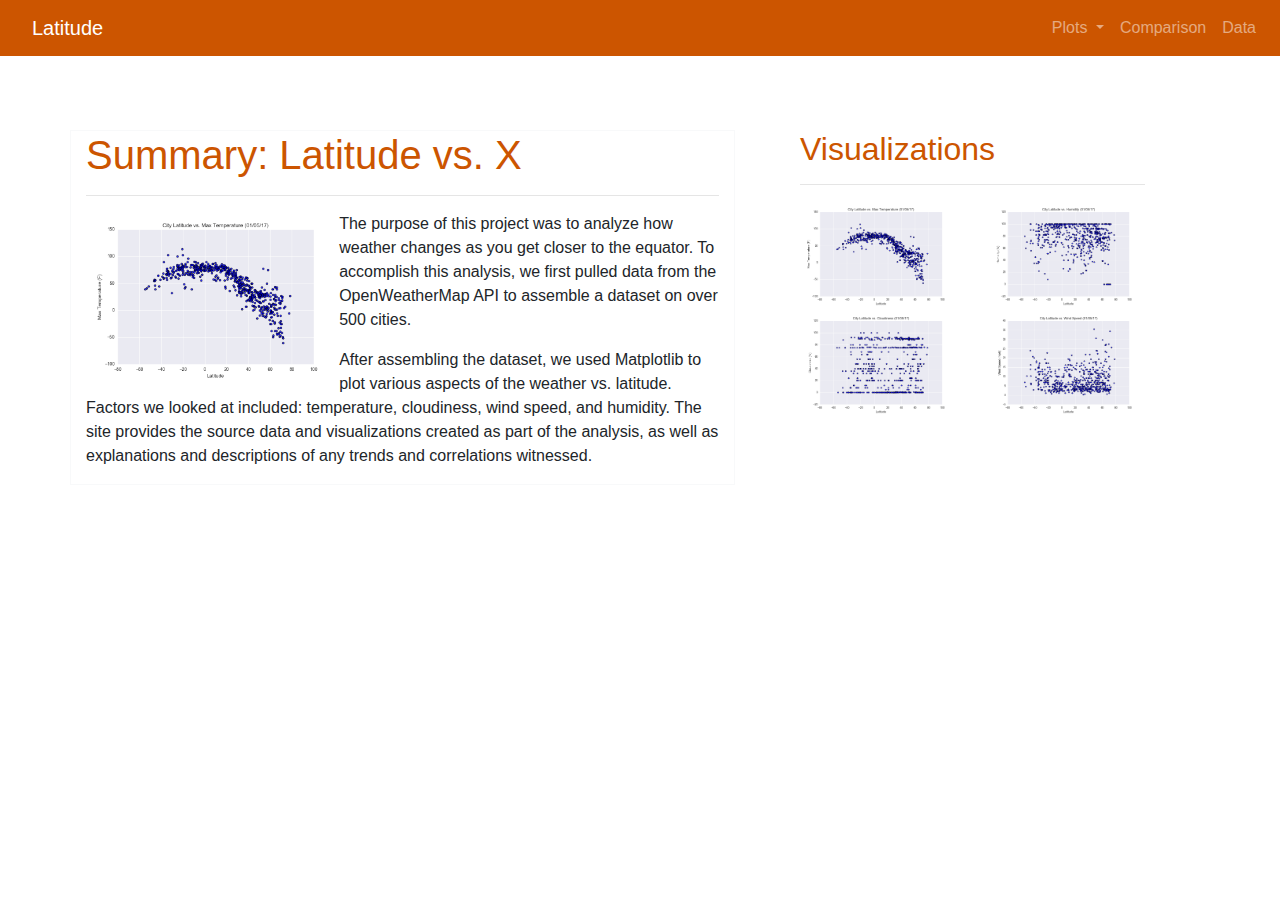
<file: index.html>
<!DOCTYPE html>
<html>
    <head>
        <meta charset="utf-8">
        <meta name="viewport" content="width=device-width, initial-scale=1.0">
        <title>web-design-challenge</title>
         <!-- Bootstrap CSS -->
        <link rel="stylesheet" href="https://maxcdn.bootstrapcdn.com/bootstrap/4.0.0/css/bootstrap.min.css" integrity="sha384-Gn5384xqQ1aoWXA+058RXPxPg6fy4IWvTNh0E263XmFcJlSAwiGgFAW/dAiS6JXm" crossorigin="anonymous">
        <!--CSS Link-->
        <link rel="stylesheet" type="text/css" href="style.css">
    </head>
    <body>

      <!-- bootstrap navigation bar -->
      <nav class="navbar navbar-custom navbar-expand-md navbar-dark fixed-top">
        <a class="nav-link navbar-brand" href="index.html">Latitude</a>
        <button class="navbar-toggler" type="button" data-toggle="collapse" data-target="#navbarNavDropdown" aria-controls="navbarNavDropdown" aria-expanded="false" aria-label="Toggle navigation">
          <span class="navbar-toggler-icon"></span>
        </button>
        <div class="collapse navbar-collapse" id="navbarNavDropdown">
          <ul class="navbar-nav ml-auto">
            <li class="nav-item dropdown">
              <a class="nav-link dropdown-toggle" href="#" id="navbarDropdownMenuLink" data-toggle="dropdown" aria-haspopup="true" aria-expanded="false">
                Plots
              </a>
              <div class="dropdown-menu" aria-labelledby="navbarDropdownMenuLink">
                <a class="dropdown-item" href="max_temperature.html">Max Temperature</a>
                <a class="dropdown-item" href="humidity.html">Humidity</a>
                <a class="dropdown-item" href="cloudiness.html">Cloudiness</a>
                <a class="dropdown-item" href="wind_speed.html">Wind Speed</a>
              </div>
            </li>
            <li class="nav-item">
              <a class="nav-link" href="comparisons.html">Comparison</a>
            </li>
            <li class="nav-item">
              <a class="nav-link" href="data.html">Data</a>
            </li>
          </ul>
        </div>
      </nav>

      <!-- main content displayed on page -->
      <div class="container">
        <div class="row">
            <div class="col-md-7 col-sm-12 border border-light">
              <h1 class="h1">Summary: Latitude vs. X</h1>
              <hr>
              <img class="img-fluid rounded float-left" style="max-width:40%;" src="Resources/assets/Fig1.png">
              <p>The purpose of this project was to analyze how weather changes as you get closer to the equator. To accomplish this analysis, we first pulled data from the OpenWeatherMap API to assemble a dataset on over 500 cities.</p>
              <p>After assembling the dataset, we used Matplotlib to plot various aspects of the weather vs. latitude. Factors we looked at included: temperature, cloudiness, wind speed, and humidity. The site provides the source data and visualizations created as part of the analysis, as well as explanations and descriptions of any trends and correlations witnessed.</p>
            </div>

            <!-- visualization box for images with links -->
          <div class="container box">
            <h2 class="h2">Visualizations</h2>
            <hr>
            <div class="row">
              <div class="col-md-6 col-sm-6">
                <a href="max_temperature.html">
                  <img class="img-fluid thumbnail" src="Resources/assets/Fig1.png">
                </a>
              </div>
              <div class="col-md-6 col-sm-6">
                <a href="humidity.html">
                  <img class="img-fluid thumbnail" src="Resources/assets/Fig2.png">
                </a>
              </div>
            </div>
            <div class="row">
              <div class="col-md-6 col-sm-6">
                <a href="cloudiness.html">
                  <img class="img-fluid thumbnail" src="Resources/assets/Fig3.png">
                </a>
              </div>
              <div class="col-md-6 col-sm-6">
                <a href="wind_speed.html">
                  <img class="img-fluid thumbnail" src="Resources/assets/Fig4.png">
                </a>
              </div>
            </div>
          </div>
      </div>

      <!-- bootstrap imports for navigation bar -->
      <script src="https://code.jquery.com/jquery-3.2.1.slim.min.js" integrity="sha384-KJ3o2DKtIkvYIK3UENzmM7KCkRr/rE9/Qpg6aAZGJwFDMVNA/GpGFF93hXpG5KkN" crossorigin="anonymous"></script>
      <script src="https://cdnjs.cloudflare.com/ajax/libs/popper.js/1.12.9/umd/popper.min.js" integrity="sha384-ApNbgh9B+Y1QKtv3Rn7W3mgPxhU9K/ScQsAP7hUibX39j7fakFPskvXusvfa0b4Q" crossorigin="anonymous"></script>
      <script src="https://maxcdn.bootstrapcdn.com/bootstrap/4.0.0/js/bootstrap.min.js" integrity="sha384-JZR6Spejh4U02d8jOt6vLEHfe/JQGiRRSQQxSfFWpi1MquVdAyjUar5+76PVCmYl" crossorigin="anonymous"></script>
    </body>
</html>
</file>
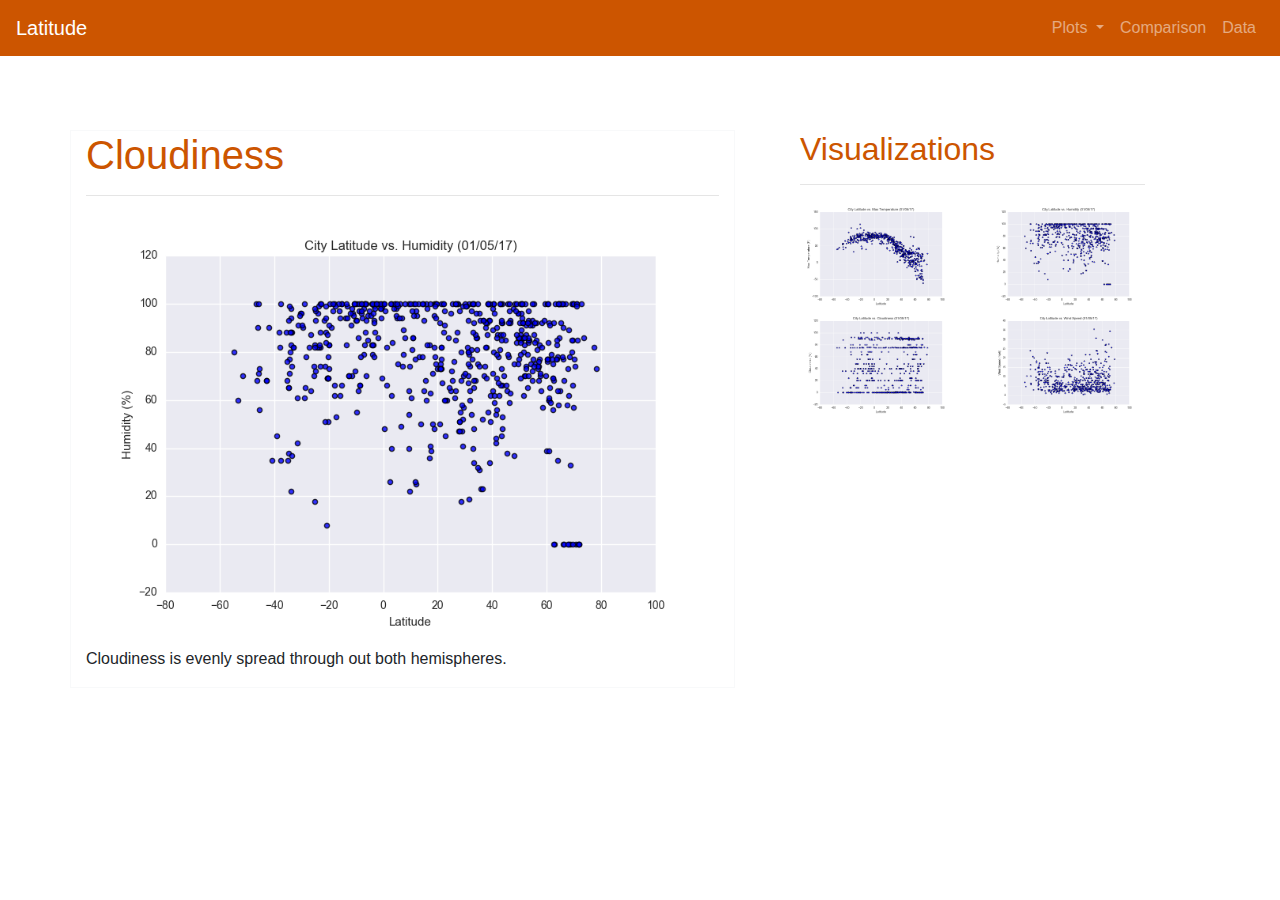
<file: cloudiness.html>
<!DOCTYPE html>
<html>
    <head>
        <meta charset="utf-8">
        <meta name="viewport" content="width=device-width, initial-scale=1.0">
        <title>web-design-challenge</title>
         <!-- Bootstrap CSS -->
        <link rel="stylesheet" href="https://maxcdn.bootstrapcdn.com/bootstrap/4.0.0/css/bootstrap.min.css" integrity="sha384-Gn5384xqQ1aoWXA+058RXPxPg6fy4IWvTNh0E263XmFcJlSAwiGgFAW/dAiS6JXm" crossorigin="anonymous">
        <!--CSS Link-->
        <link rel="stylesheet" type="text/css" href="style.css">
    </head>
    <body>

      <!-- bootstrap navigation bar -->
      <nav class="navbar navbar-custom navbar-expand-md navbar-dark fixed-top">
        <a class="navbar-brand" href="index.html">Latitude</a>
        <button class="navbar-toggler" type="button" data-toggle="collapse" data-target="#navbarNavDropdown" aria-controls="navbarNavDropdown" aria-expanded="false" aria-label="Toggle navigation">
          <span class="navbar-toggler-icon"></span>
        </button>
        <div class="collapse navbar-collapse" id="navbarNavDropdown">
          <ul class="navbar-nav ml-auto">
            <li class="nav-item dropdown">
              <a class="nav-link dropdown-toggle" href="#" id="navbarDropdownMenuLink" data-toggle="dropdown" aria-haspopup="true" aria-expanded="false">
                Plots
              </a>
              <div class="dropdown-menu" aria-labelledby="navbarDropdownMenuLink">
                <a class="dropdown-item" href="max_temperature.html">Max Temperature</a>
                <a class="dropdown-item" href="humidity.html">Humidity</a>
                <a class="dropdown-item" href="cloudiness.html">Cloudiness</a>
                <a class="dropdown-item" href="wind_speed.html">Wind Speed</a>
              </div>
            </li>
            <li class="nav-item">
              <a class="nav-link" href="comparisons.html">Comparison</a>
            </li>
            <li class="nav-item">
              <a class="nav-link" href="data.html">Data</a>
            </li>
          </ul>
        </div>
      </nav>

      <!-- main content displayed on page -->
      <div class="container">
        <div class="row">
            <div class="col-md-7 col-sm-12 border border-light">
              <h1 class="h1">Cloudiness</h1>
              <hr>
              <img class="img-fluid thumbnail" src="Resources/assets/Fig2.png">
              <p>Cloudiness is evenly spread through out both hemispheres.</p>
            </div>

            <!-- visualization box for images with links -->
          <div class="container box">
            <h2 class="h2">Visualizations</h2>
            <hr>
            <div class="row">
              <div class="col-md-6 col-sm-12">
                <a href="max_temperature.html">
                  <img class="img-fluid thumbnail" src="Resources/assets/Fig1.png">
                </a>
              </div>
              <div class="col-md-6 col-sm-12">
                <a href="humidity.html">
                  <img class="img-fluid thumbnail" src="Resources/assets/Fig2.png">
                </a>
              </div>
            </div>
            <div class="row">
              <div class="col-md-6 col-sm-12">
                <a href="cloudiness.html">
                  <img class="img-fluid thumbnail" src="Resources/assets/Fig3.png">
                </a>
              </div>
              <div class="col-md-6 col-sm-12">
                <a href="wind_speed.html">
                  <img class="img-fluid thumbnail" src="Resources/assets/Fig4.png">
                </a>
              </div>
            </div>
          </div>
      </div>

      <!-- bootstrap imports for navigation bar -->
      <script src="https://code.jquery.com/jquery-3.2.1.slim.min.js" integrity="sha384-KJ3o2DKtIkvYIK3UENzmM7KCkRr/rE9/Qpg6aAZGJwFDMVNA/GpGFF93hXpG5KkN" crossorigin="anonymous"></script>
      <script src="https://cdnjs.cloudflare.com/ajax/libs/popper.js/1.12.9/umd/popper.min.js" integrity="sha384-ApNbgh9B+Y1QKtv3Rn7W3mgPxhU9K/ScQsAP7hUibX39j7fakFPskvXusvfa0b4Q" crossorigin="anonymous"></script>
      <script src="https://maxcdn.bootstrapcdn.com/bootstrap/4.0.0/js/bootstrap.min.js" integrity="sha384-JZR6Spejh4U02d8jOt6vLEHfe/JQGiRRSQQxSfFWpi1MquVdAyjUar5+76PVCmYl" crossorigin="anonymous"></script>
    </body>
</html>
</file>
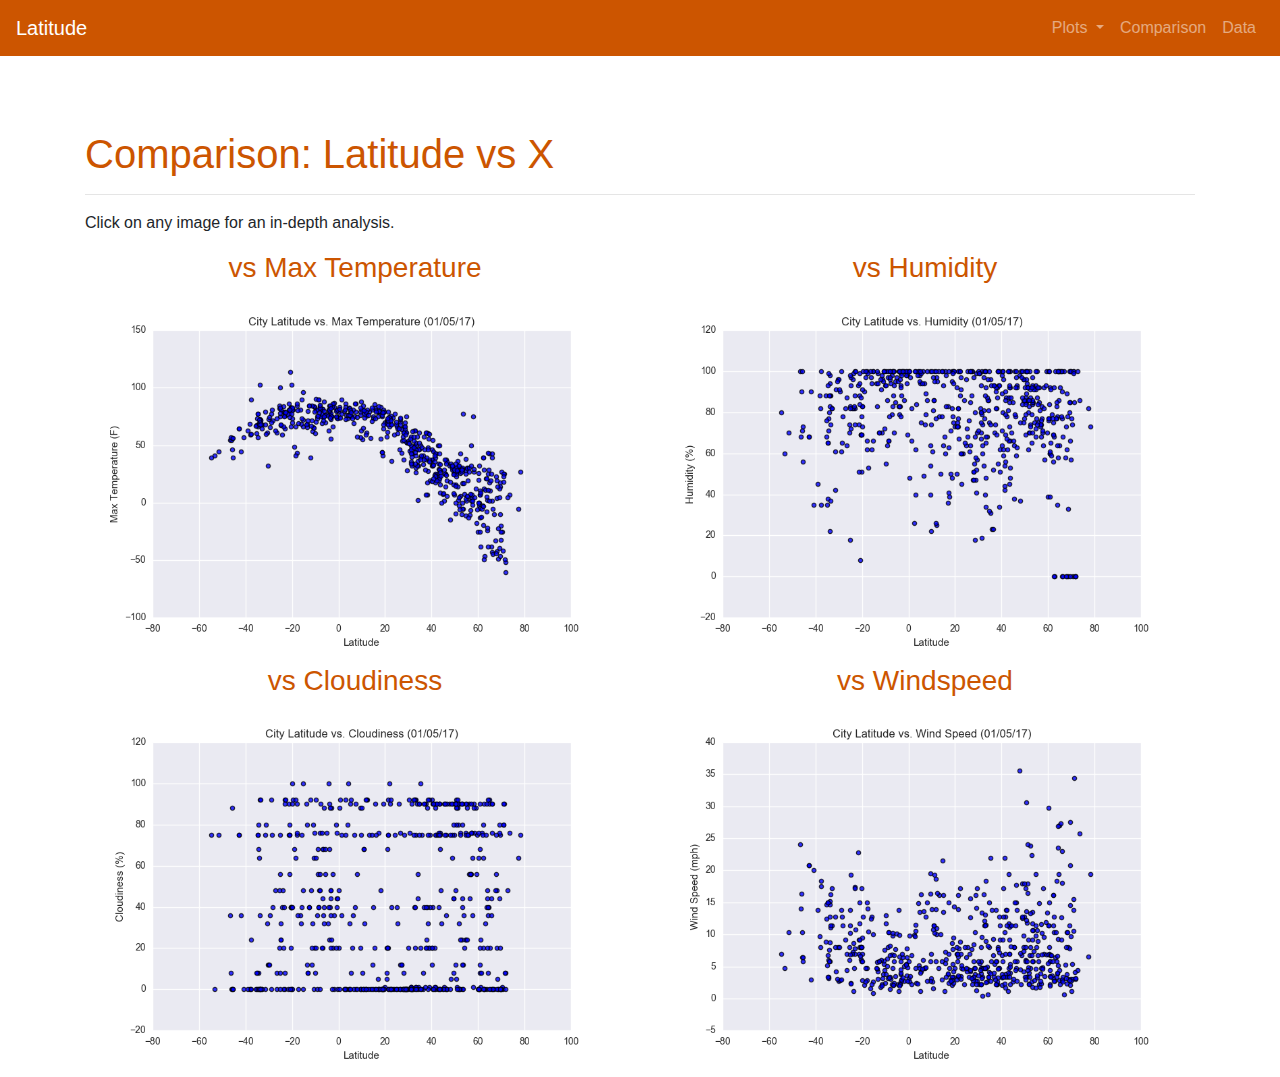
<file: comparisons.html>
<!DOCTYPE html>
<html>
    <head>
        <meta charset="utf-8">
        <meta name="viewport" content="width=device-width, initial-scale=1.0">
        <title>web-design-challenge</title>
         <!-- Bootstrap CSS -->
        <link rel="stylesheet" href="https://maxcdn.bootstrapcdn.com/bootstrap/4.0.0/css/bootstrap.min.css" integrity="sha384-Gn5384xqQ1aoWXA+058RXPxPg6fy4IWvTNh0E263XmFcJlSAwiGgFAW/dAiS6JXm" crossorigin="anonymous">
        <!--CSS Link-->
        <link rel="stylesheet" type="text/css" href="style.css">
    </head>
    <body>
      <!-- bootstrap navigation bar -->
      <nav class="navbar navbar-custom navbar-expand-md navbar-dark fixed-top">
        <a class="navbar-brand" href="index.html">Latitude</a>
        <button class="navbar-toggler" type="button" data-toggle="collapse" data-target="#navbarNavDropdown" aria-controls="navbarNavDropdown" aria-expanded="false" aria-label="Toggle navigation">
          <span class="navbar-toggler-icon"></span>
        </button>
        <div class="collapse navbar-collapse" id="navbarNavDropdown">
          <ul class="navbar-nav ml-auto">
            <li class="nav-item dropdown">
              <a class="nav-link dropdown-toggle" href="#" id="navbarDropdownMenuLink" data-toggle="dropdown" aria-haspopup="true" aria-expanded="false">
                Plots
              </a>
              <div class="dropdown-menu" aria-labelledby="navbarDropdownMenuLink">
                <a class="dropdown-item" href="max_temperature.html">Max Temperature</a>
                <a class="dropdown-item" href="humidity.html">Humidity</a>
                <a class="dropdown-item" href="cloudiness.html">Cloudiness</a>
                <a class="dropdown-item" href="wind_speed.html">Wind Speed</a>
              </div>
            </li>
            <li class="nav-item">
              <a class="nav-link" href="comparisons.html">Comparison</a>
            </li>
            <li class="nav-item">
              <a class="nav-link" href="data.html">Data</a>
            </li>
          </ul>
        </div>
      </nav>
      <!-- main content displayed on page -->
      <div class="container" id="compbox">
        <h1 class="h1">Comparison: Latitude vs X</h1>
        <hr>
        <p>Click on any image for an in-depth analysis.</p>
        <div class="row">
            <div class="col-md-6 col-sm-12">
            <h3 class="h3">vs Max Temperature</h3>
              <a href="max_temperature.html">
                <img class="img-fluid thumbnail" src="Resources/assets/Fig1.png">
              </a>
            </div>
            <div class="col-md-6 col-sm-12">
            <h3 class="h3">vs Humidity</h3>
              <a href="humidity.html">
                <img class="img-fluid thumbnail" src="Resources/assets/Fig2.png">
              </a>
            </div>
        </div>
        <div class="row">
            <div class="col-md-6 col-sm-12">
            <h3 class="h3">vs Cloudiness</h3>
              <a href="cloudiness.html">
                <img class="img-fluid thumbnail" src="Resources/assets/Fig3.png">
              </a>
            </div>
            <div class="col-md-6 col-sm-12">
            <h3 class="h3">vs Windspeed</h3>
              <a href="wind_speed.html">
                <img class="img-fluid thumbnail" src="Resources/assets/Fig4.png">
              </a>
            </div>
        </div>
      </div>
      <!-- bootstrap imports for navigation bar -->
      <script src="https://code.jquery.com/jquery-3.2.1.slim.min.js" integrity="sha384-KJ3o2DKtIkvYIK3UENzmM7KCkRr/rE9/Qpg6aAZGJwFDMVNA/GpGFF93hXpG5KkN" crossorigin="anonymous"></script>
      <script src="https://cdnjs.cloudflare.com/ajax/libs/popper.js/1.12.9/umd/popper.min.js" integrity="sha384-ApNbgh9B+Y1QKtv3Rn7W3mgPxhU9K/ScQsAP7hUibX39j7fakFPskvXusvfa0b4Q" crossorigin="anonymous"></script>
      <script src="https://maxcdn.bootstrapcdn.com/bootstrap/4.0.0/js/bootstrap.min.js" integrity="sha384-JZR6Spejh4U02d8jOt6vLEHfe/JQGiRRSQQxSfFWpi1MquVdAyjUar5+76PVCmYl" crossorigin="anonymous"></script>
    </body>
</html>
</file>
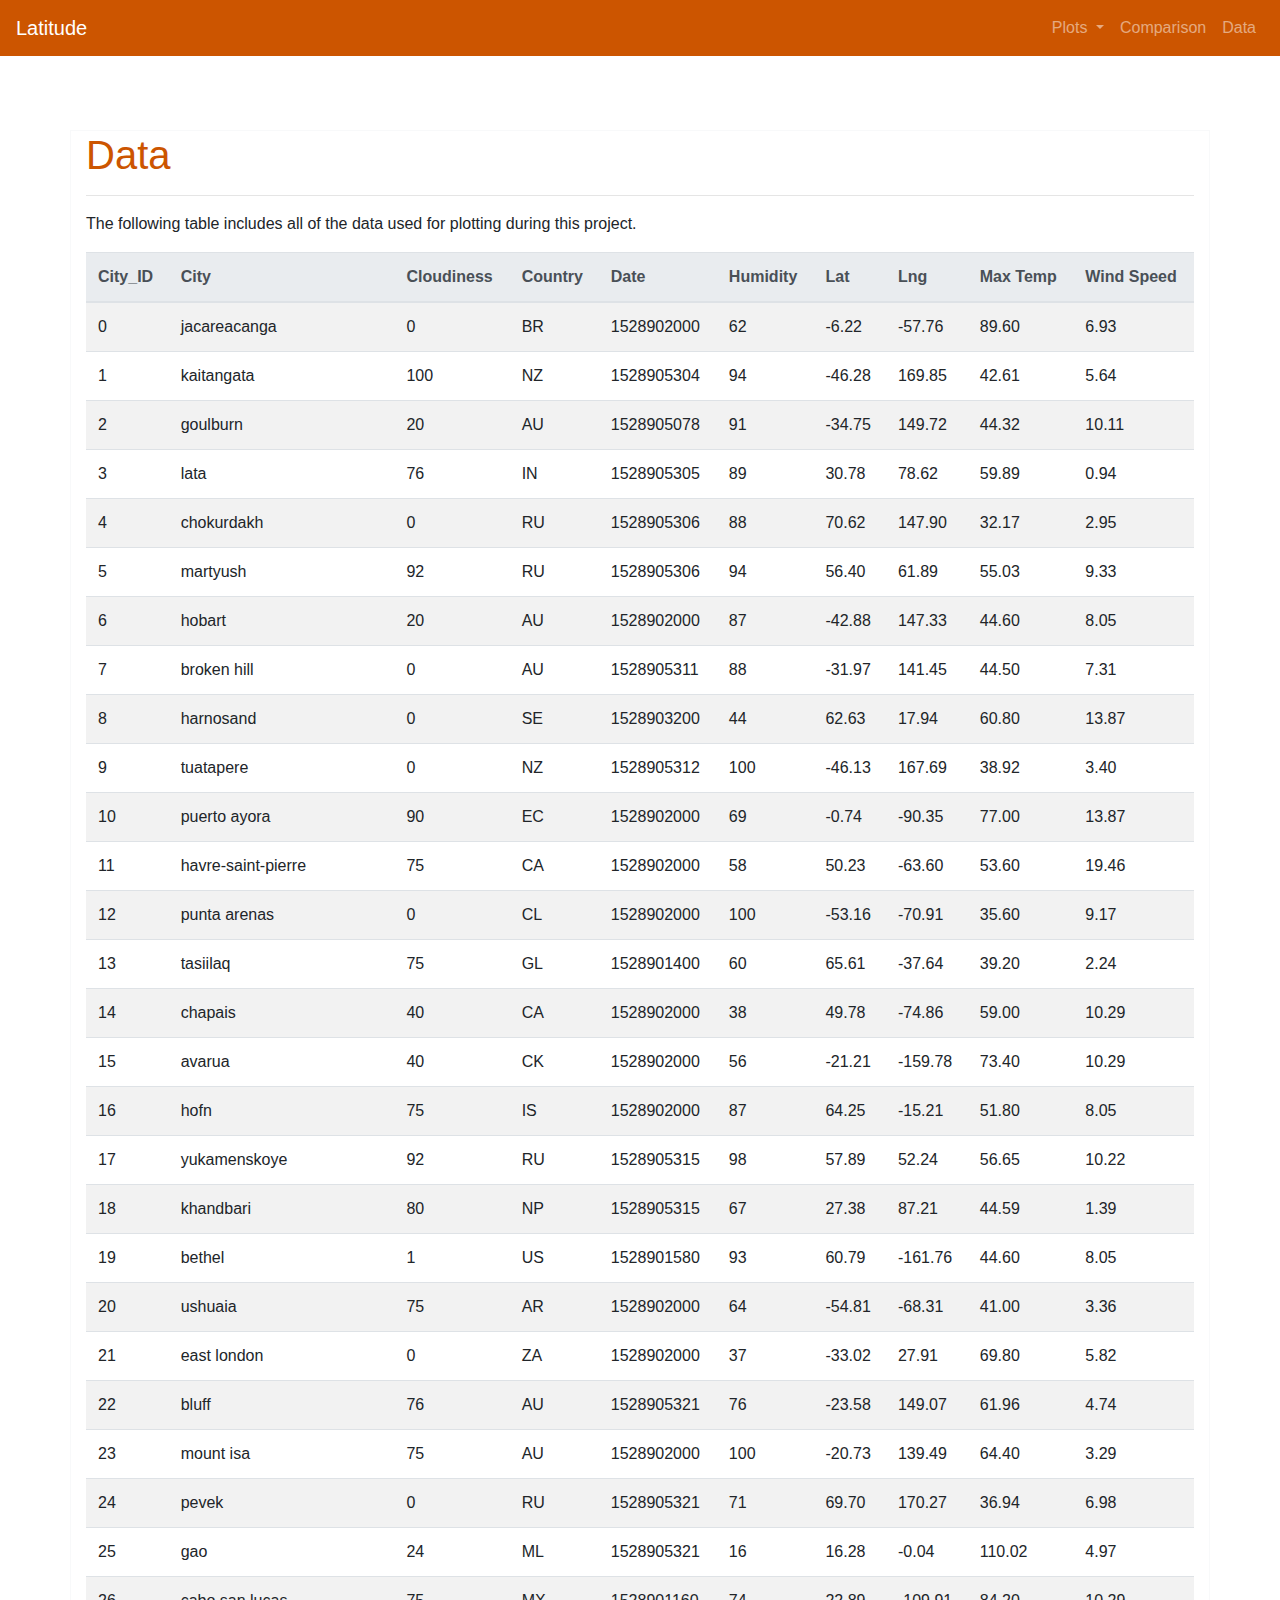
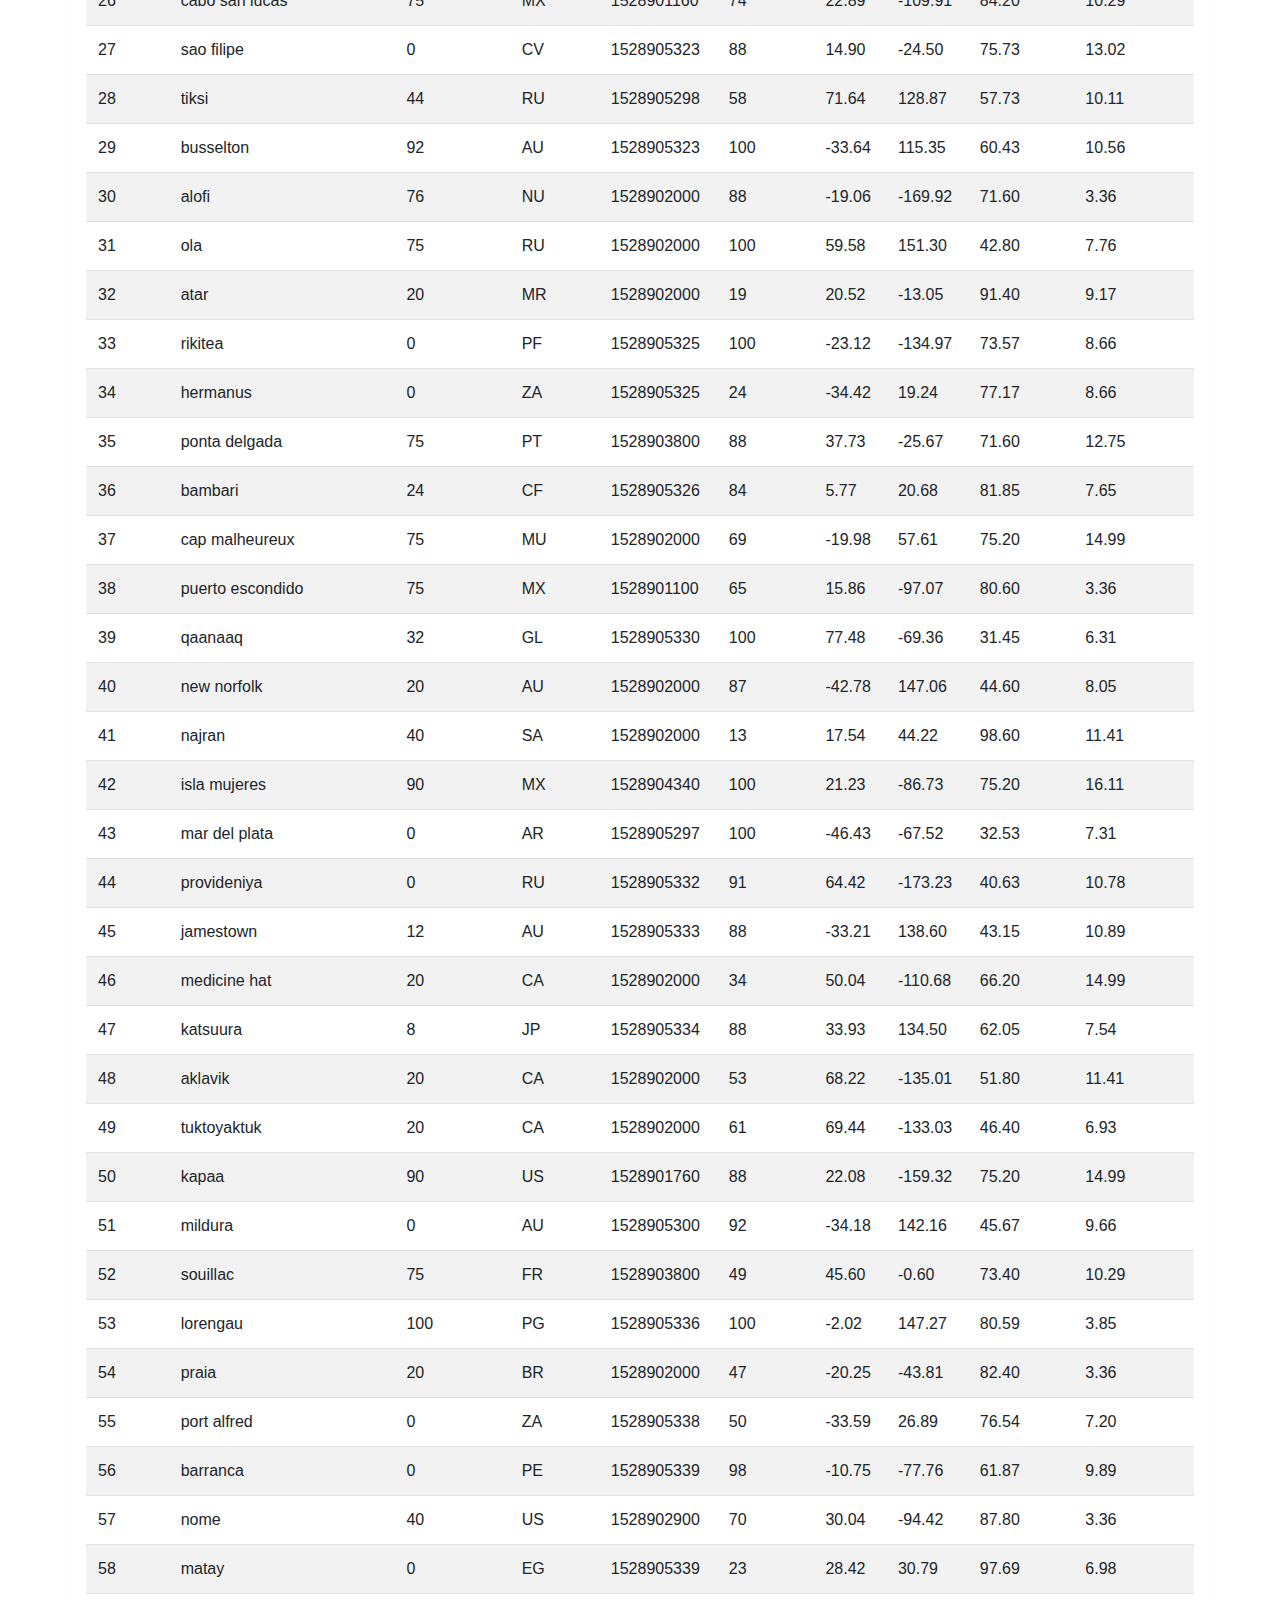
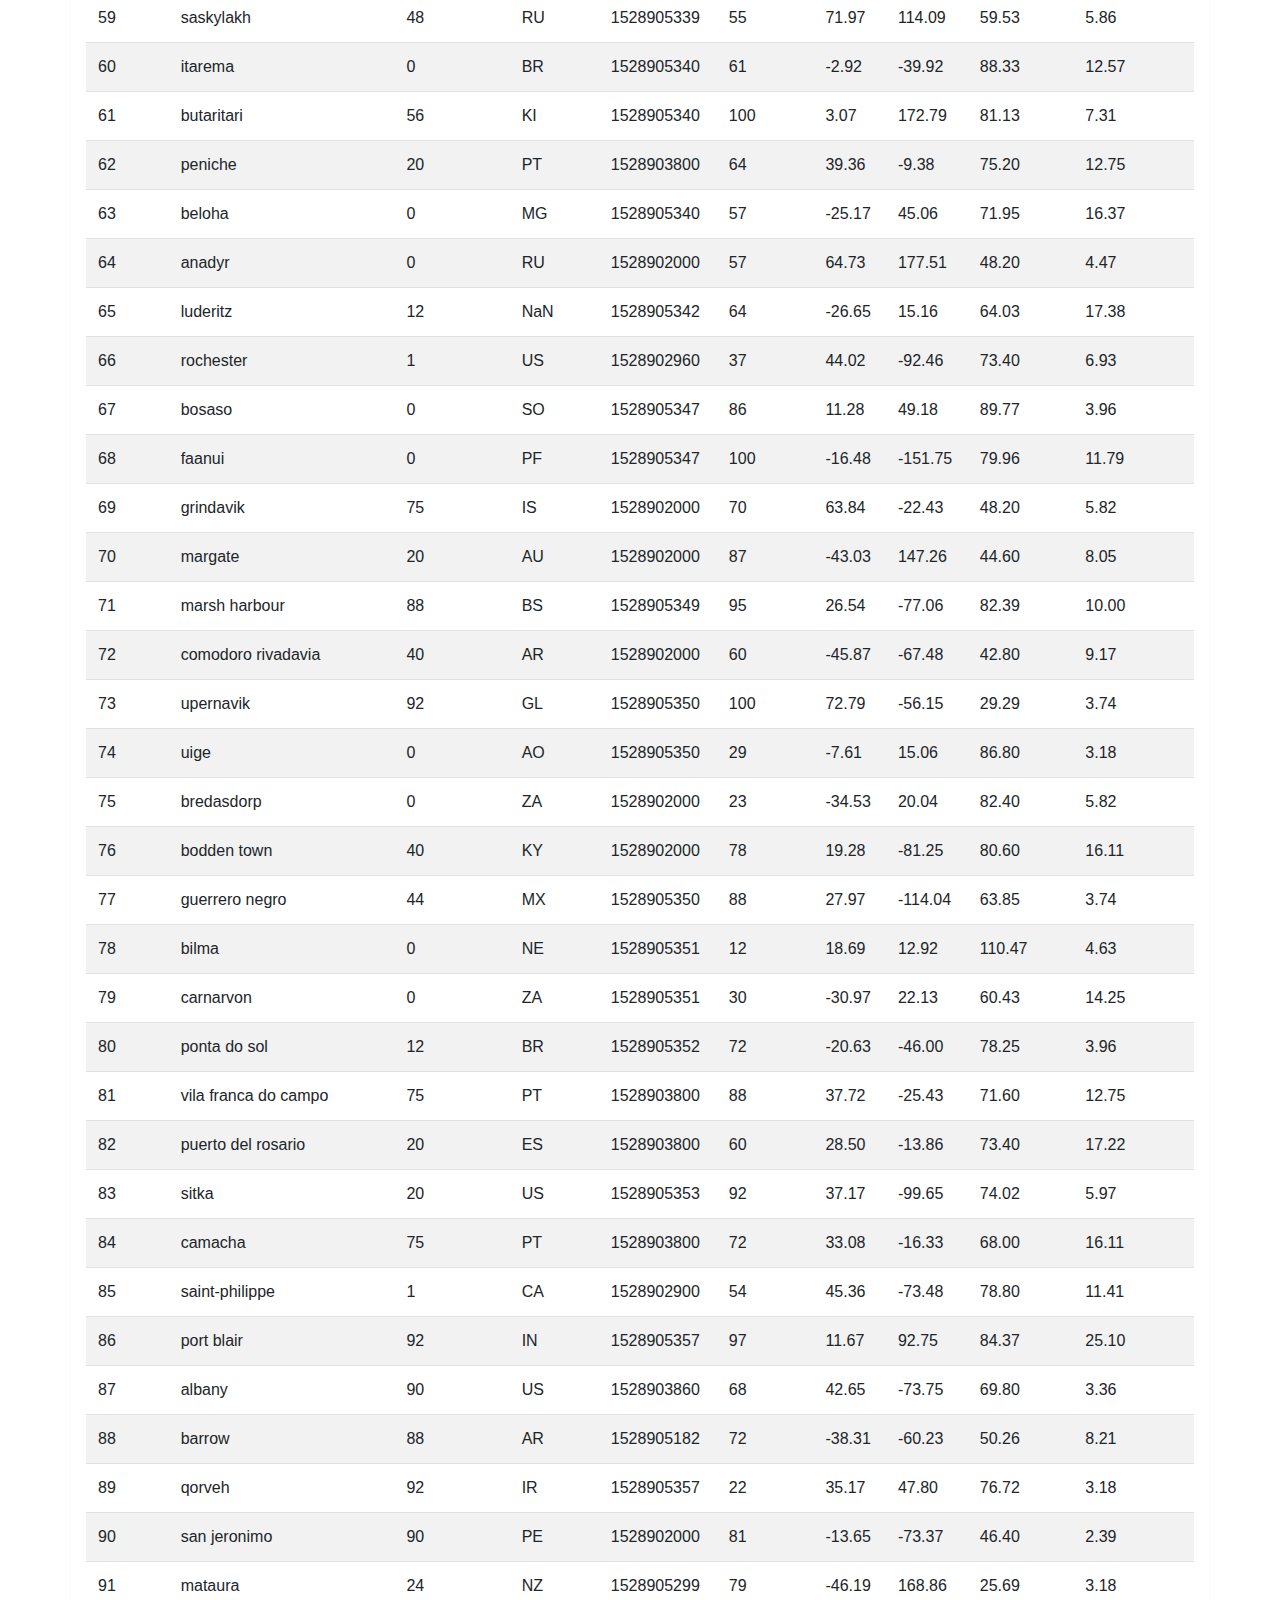
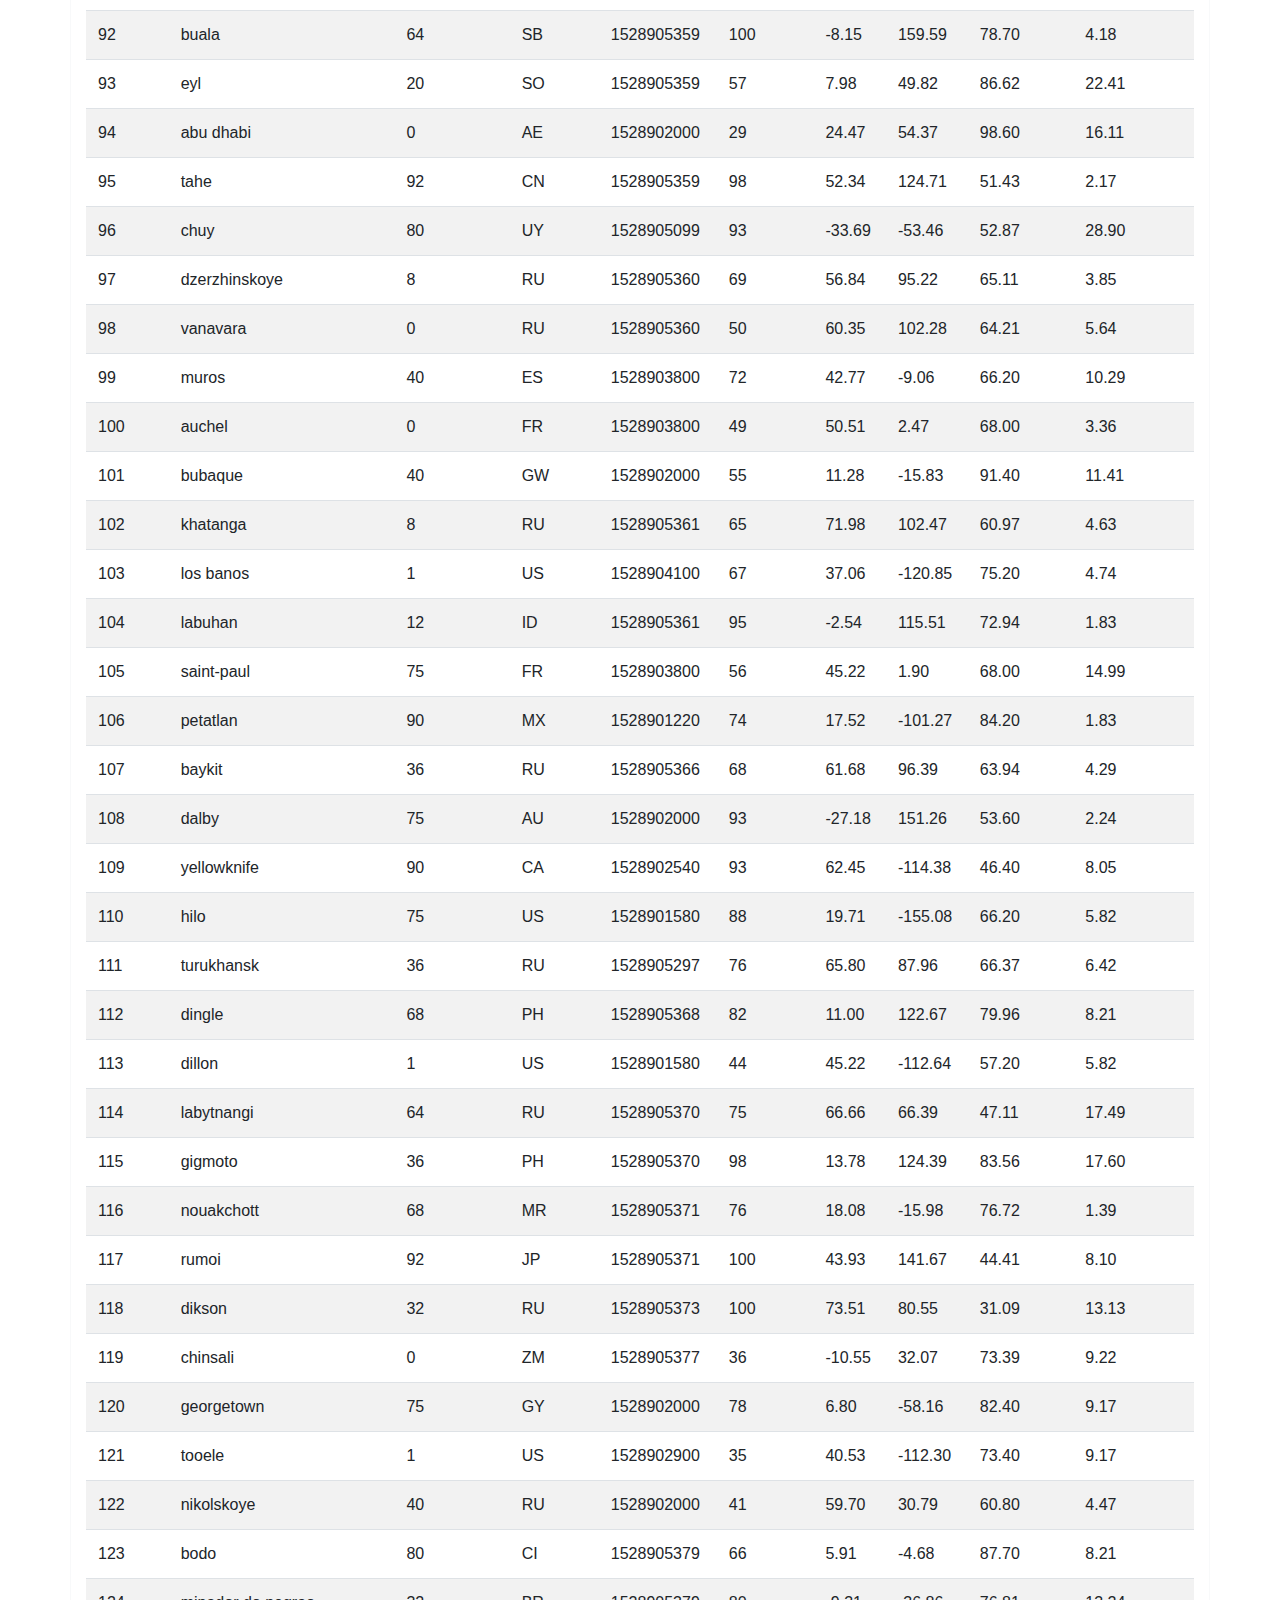
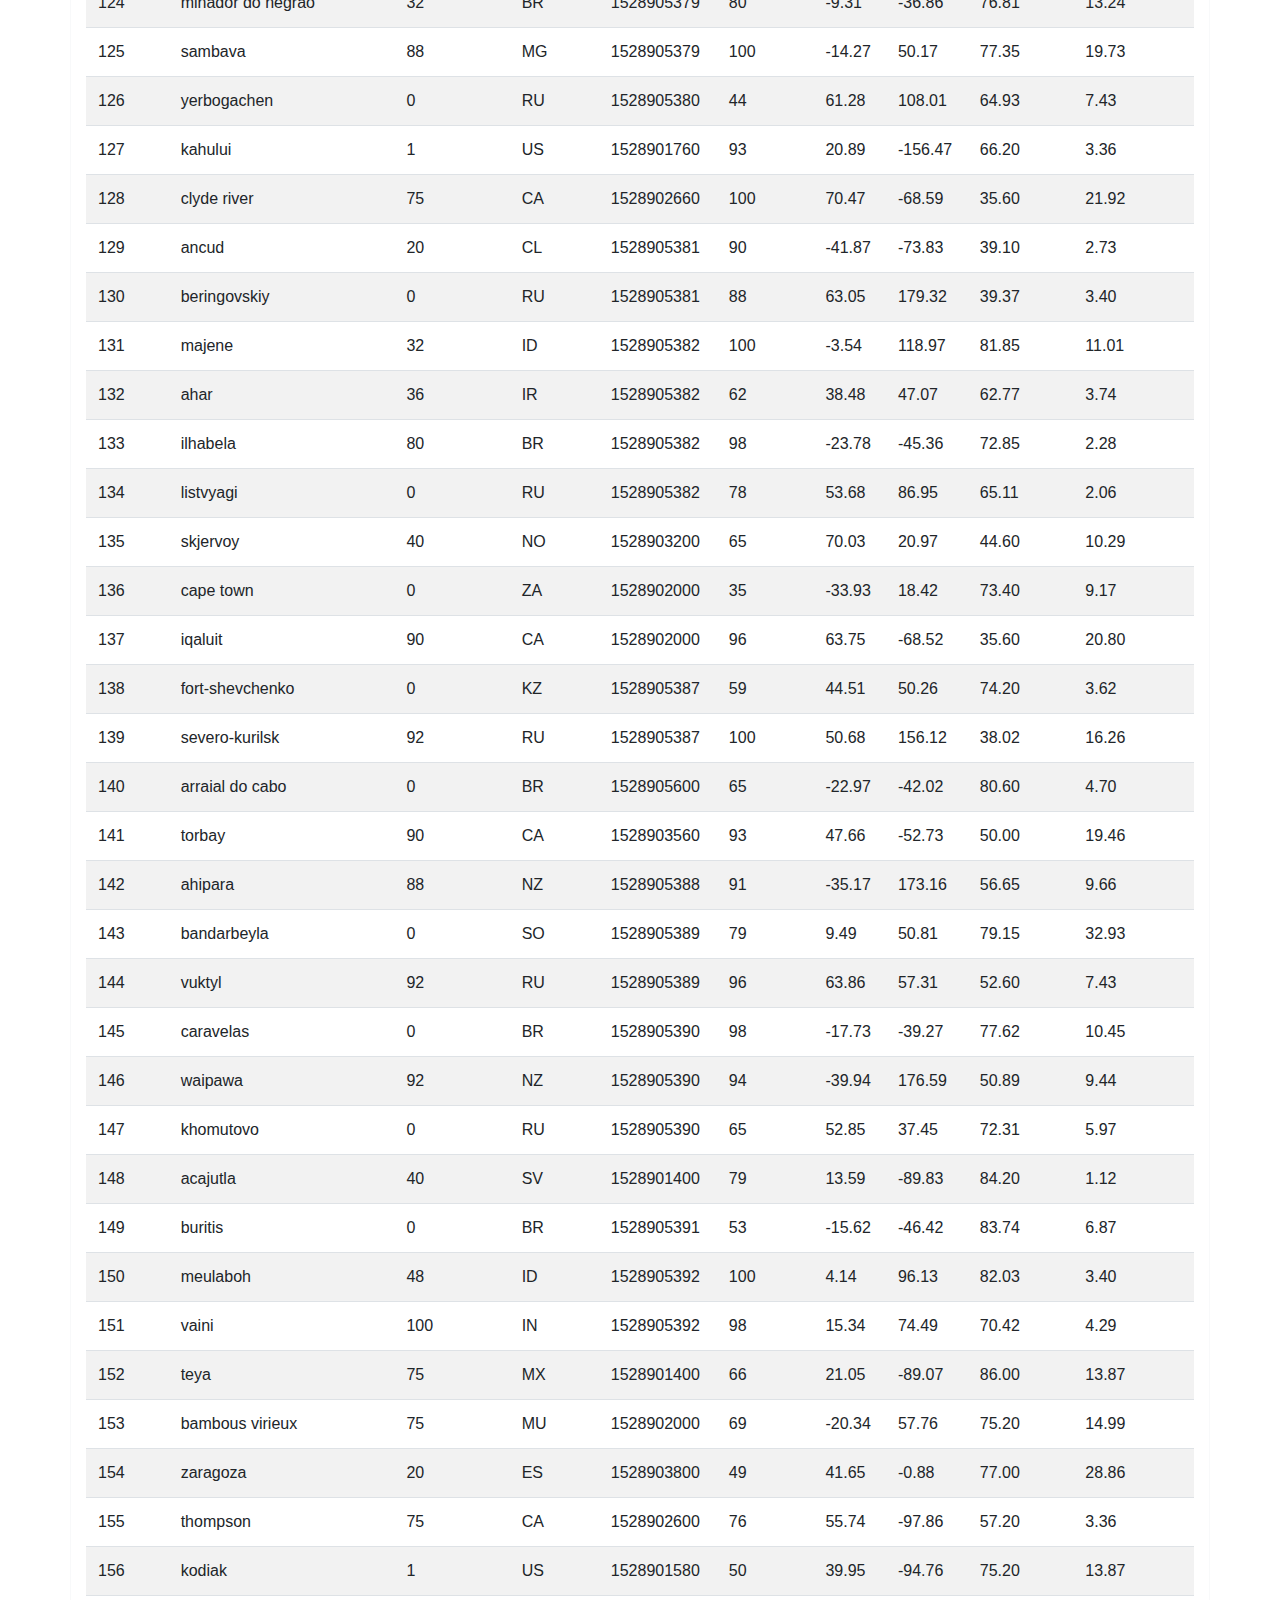
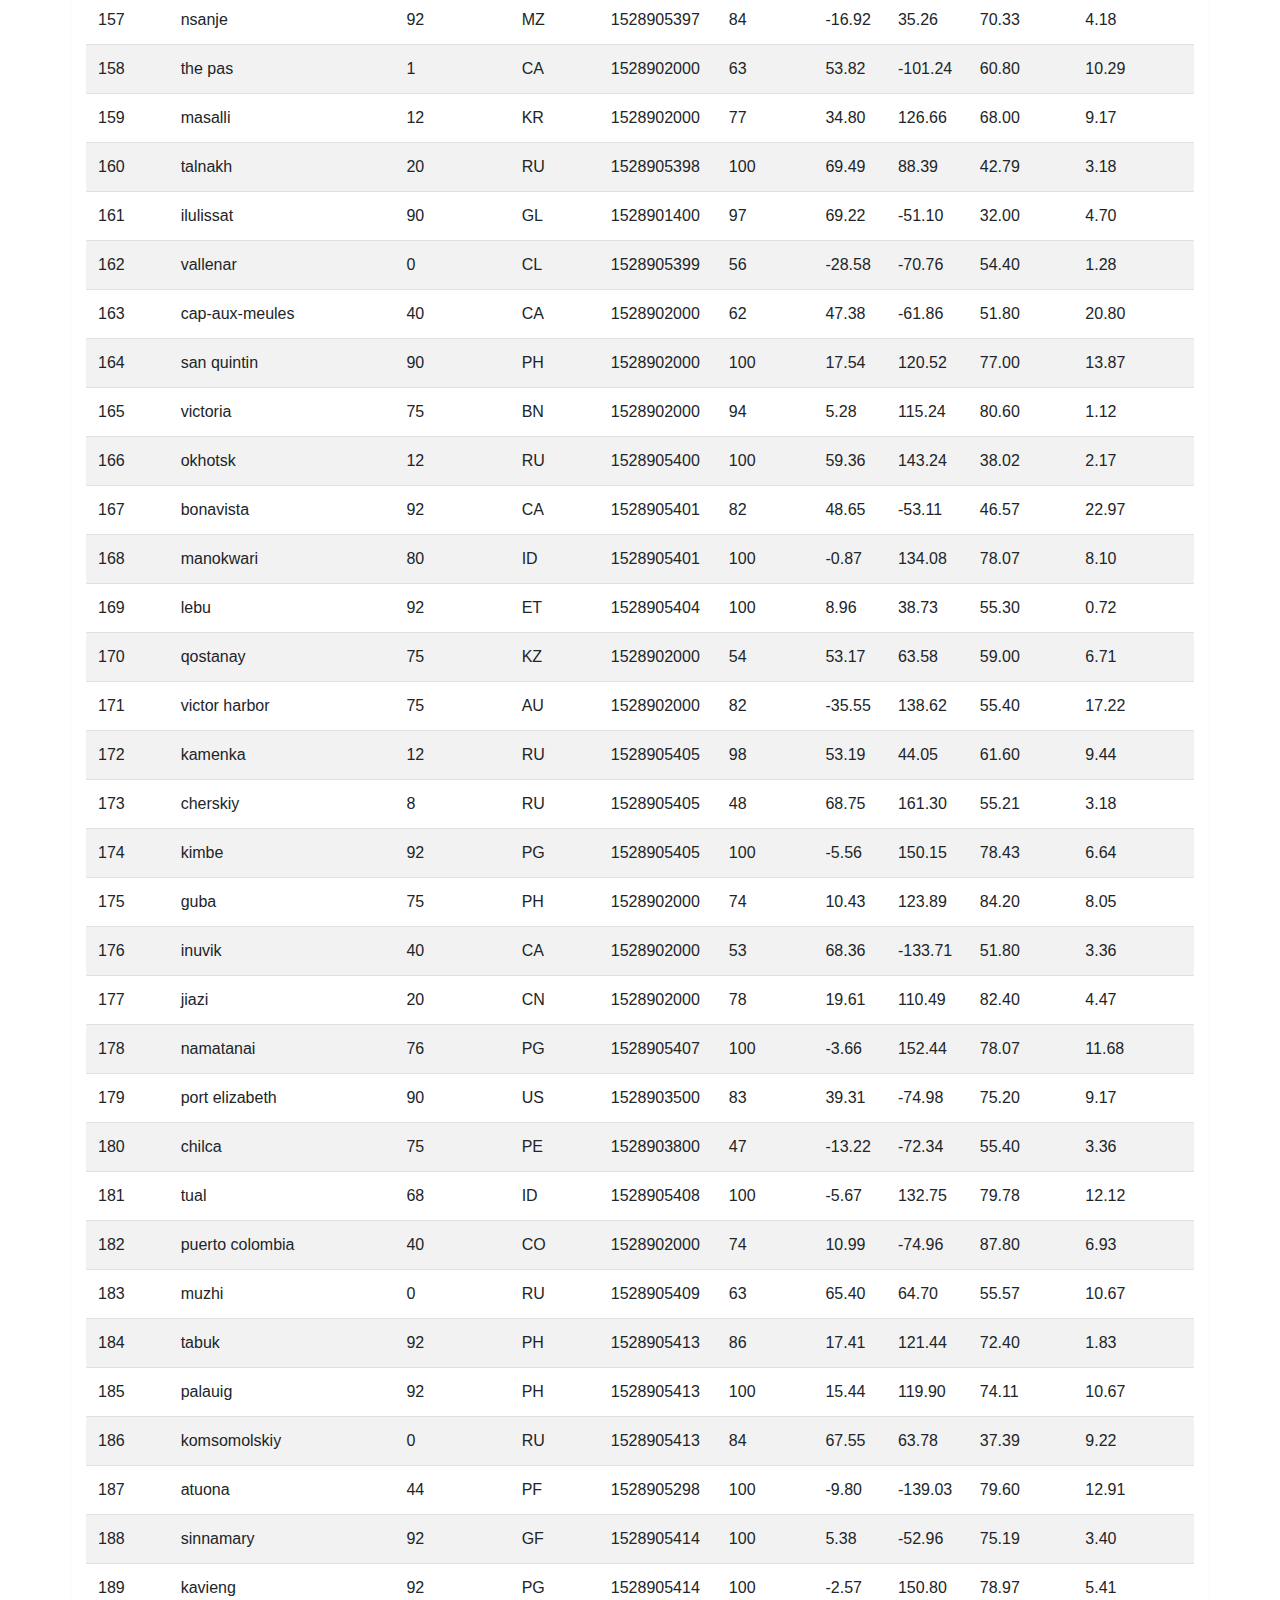
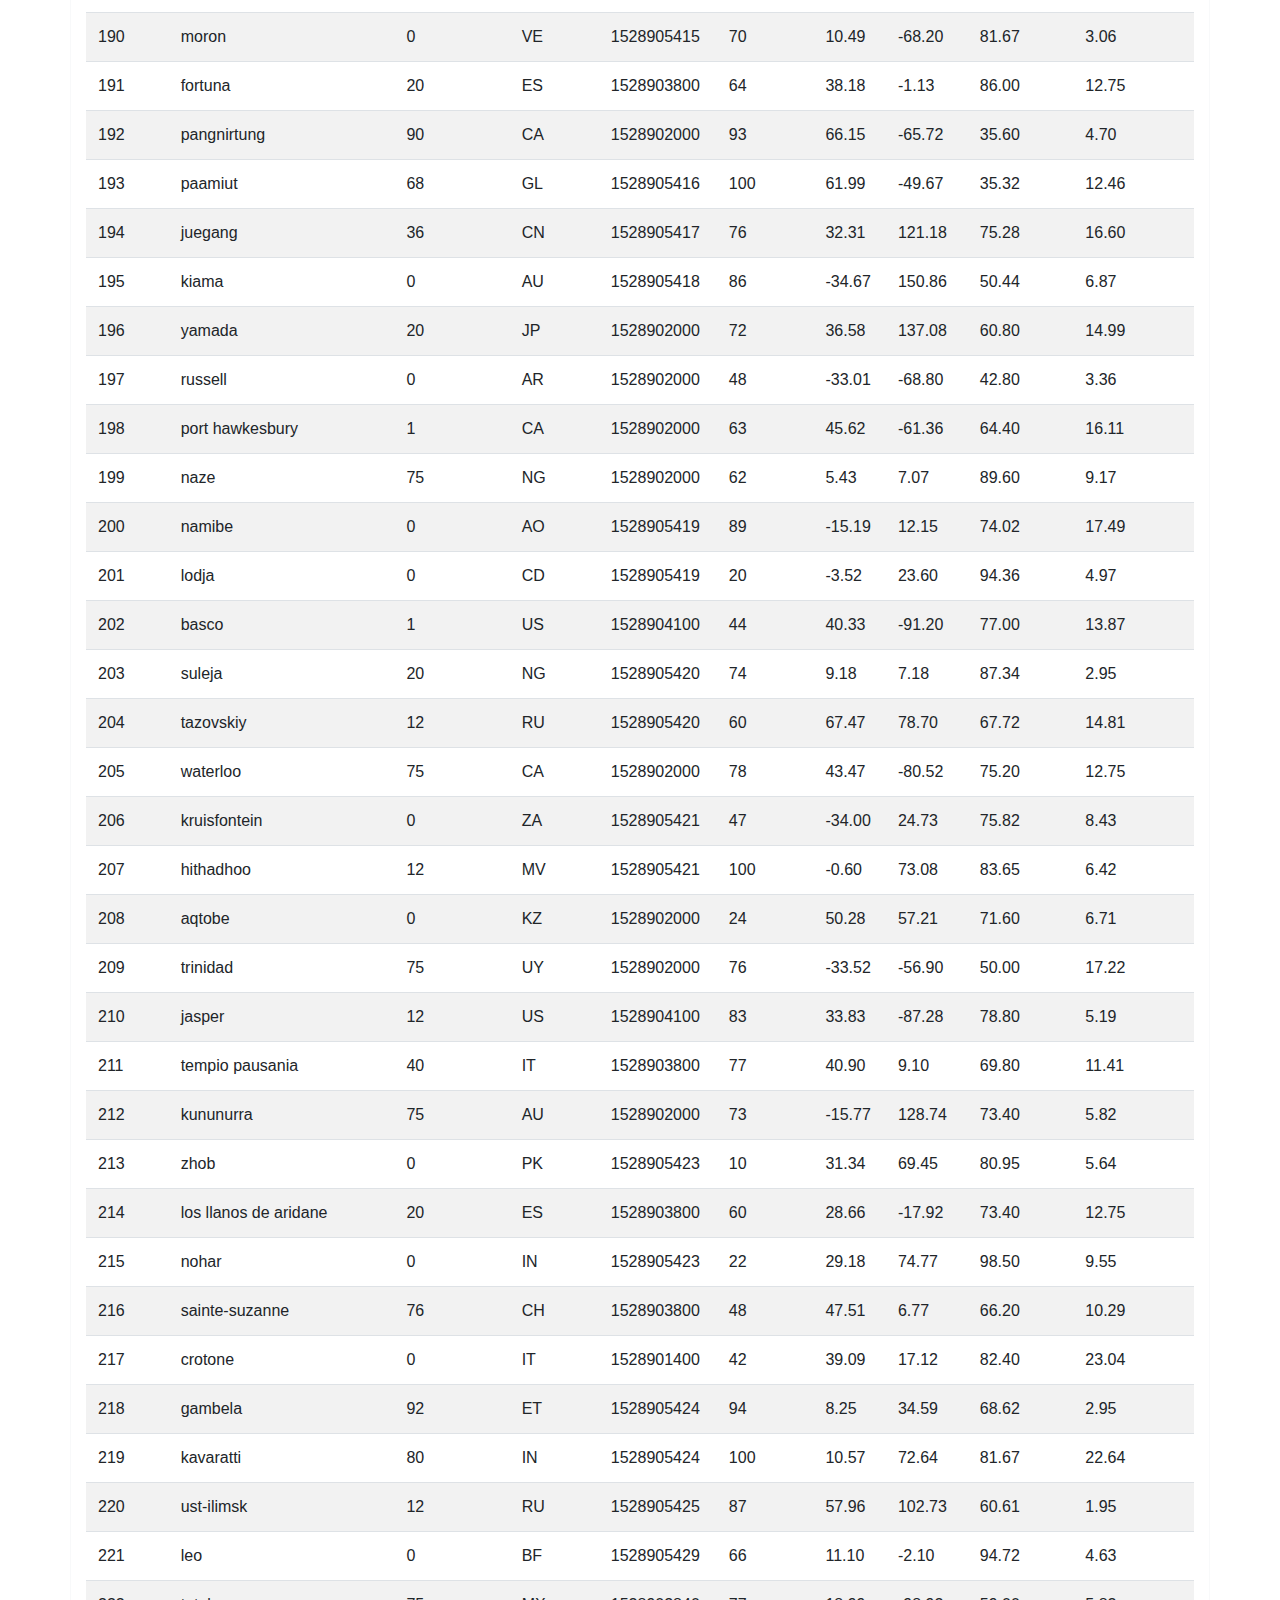
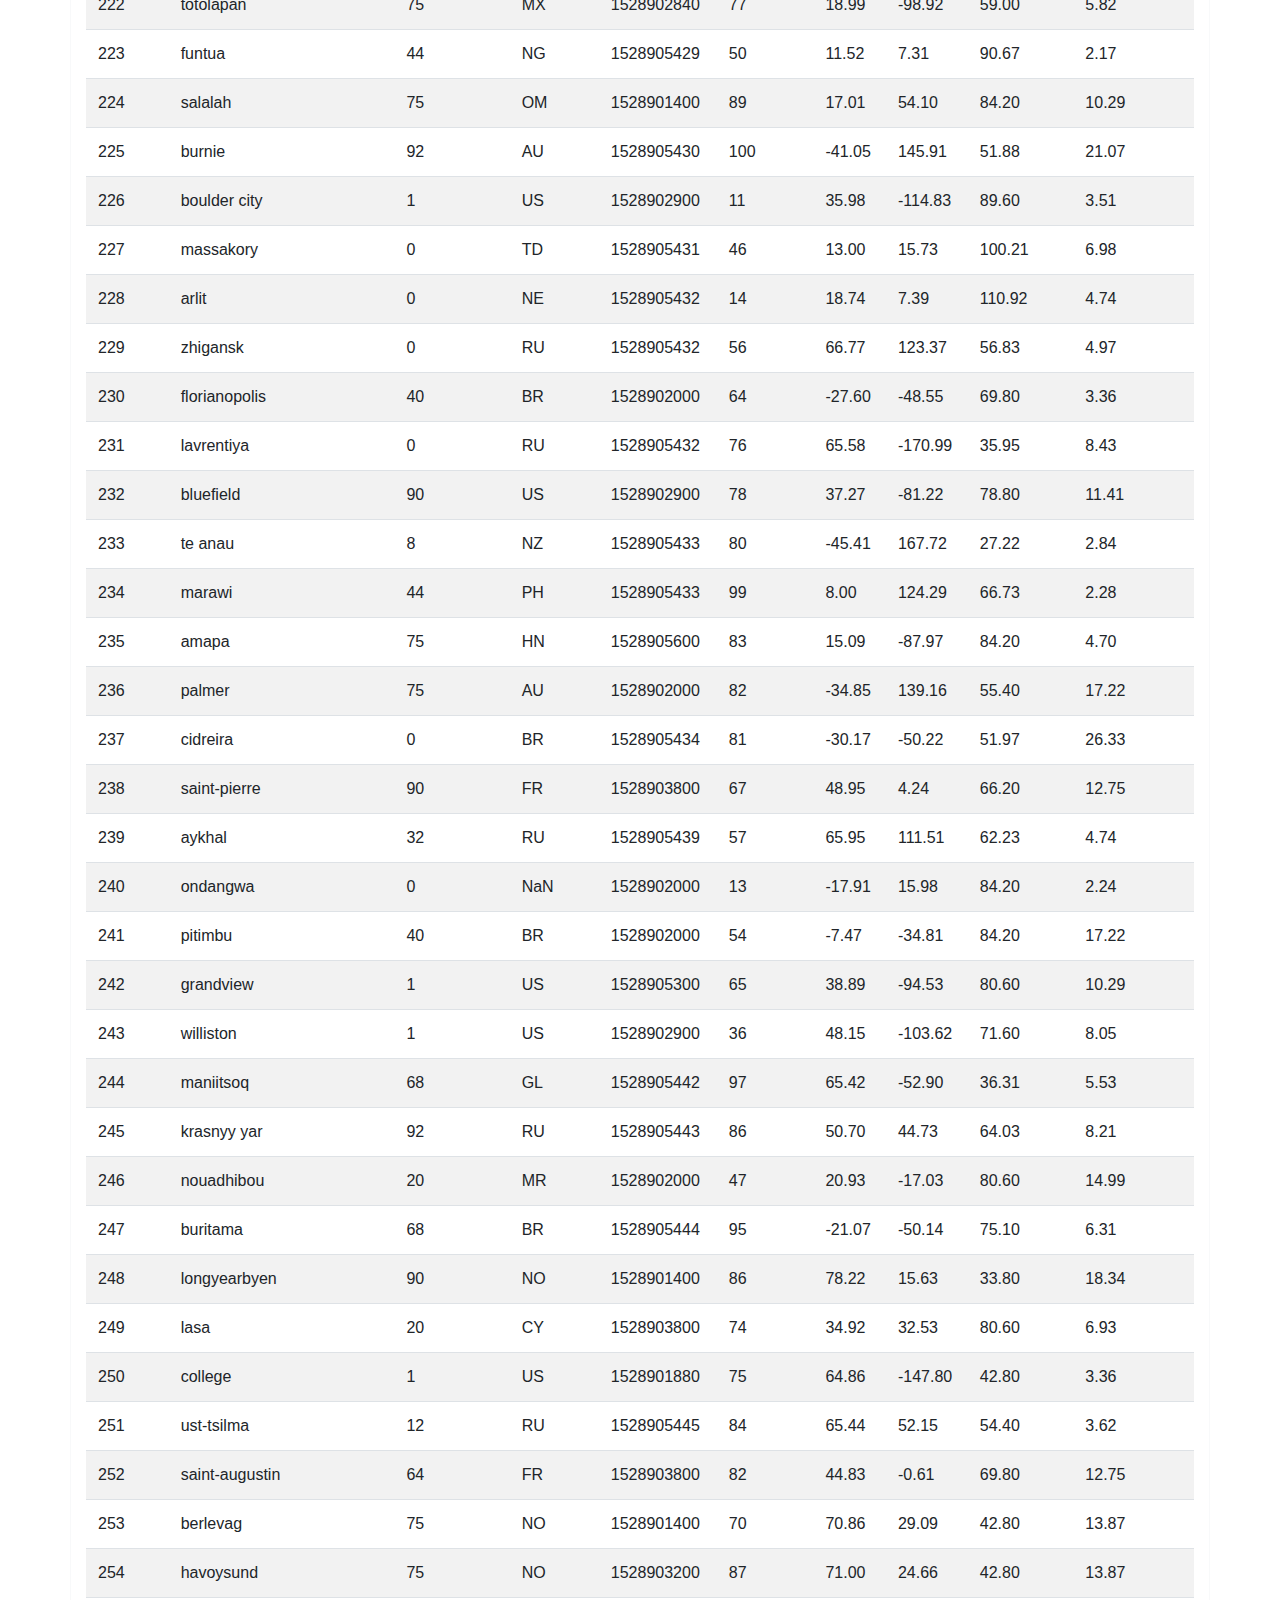
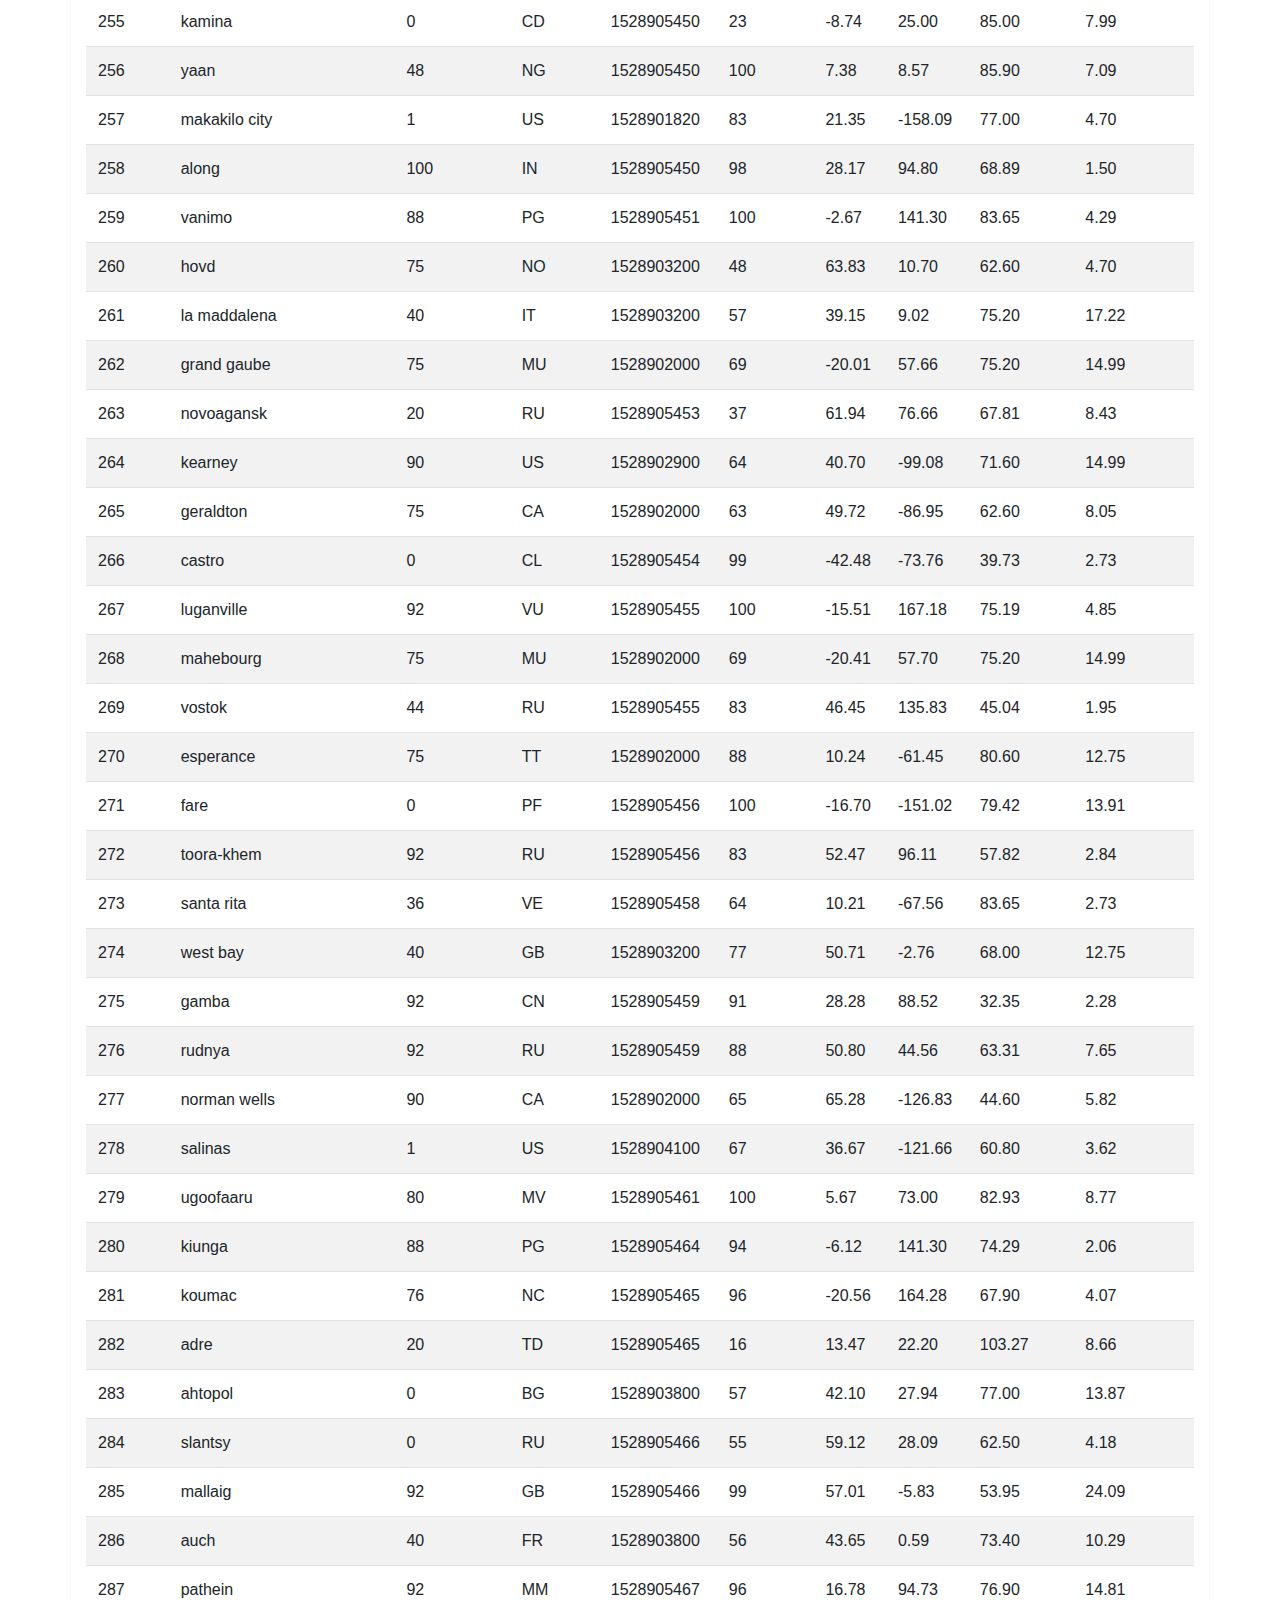
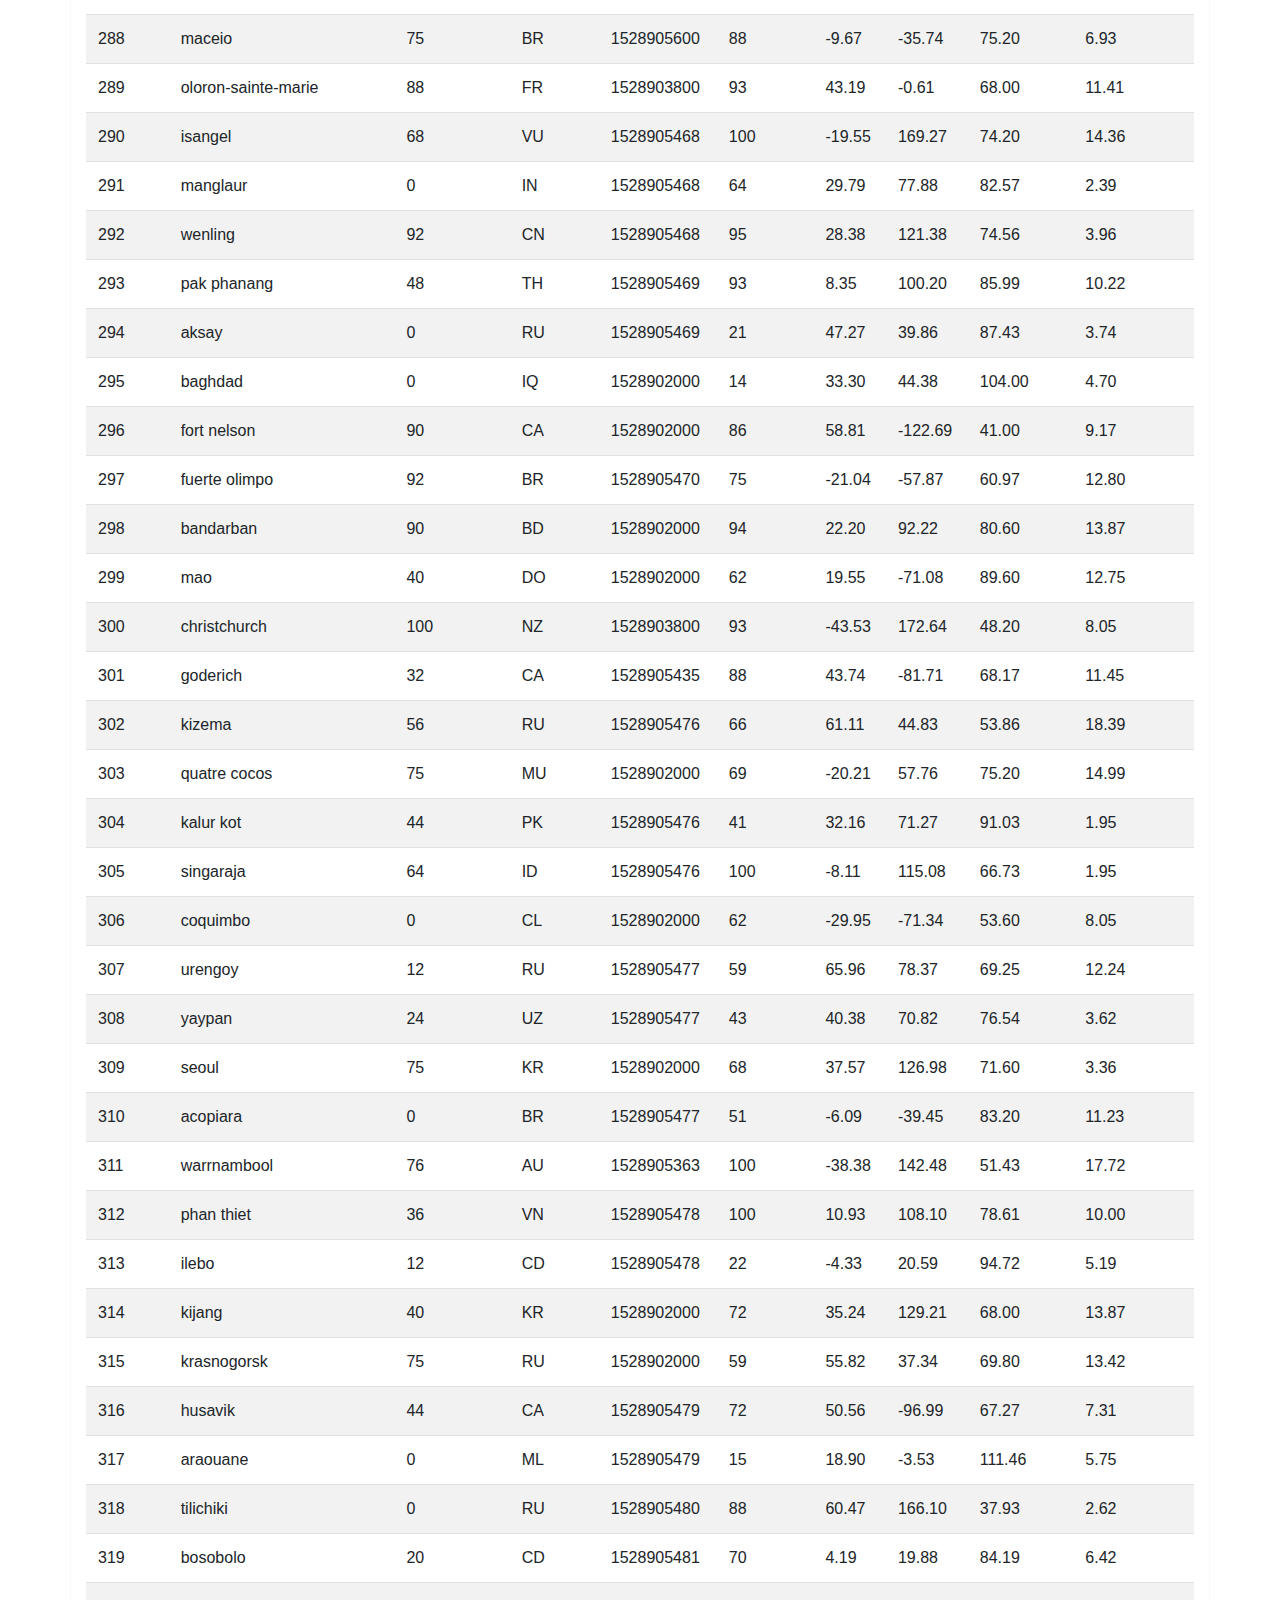
<file: data.html>
<!DOCTYPE html>
<html>
    <head>
        <meta charset="utf-8">
        <meta name="viewport" content="width=device-width, initial-scale=1.0">
        <title>web-design-challenge</title>
         <!-- Bootstrap CSS -->
        <link rel="stylesheet" href="https://maxcdn.bootstrapcdn.com/bootstrap/4.0.0/css/bootstrap.min.css" integrity="sha384-Gn5384xqQ1aoWXA+058RXPxPg6fy4IWvTNh0E263XmFcJlSAwiGgFAW/dAiS6JXm" crossorigin="anonymous">
        <!--CSS Link-->
        <link rel="stylesheet" type="text/css" href="style.css">
    </head>
    <body>
      <!-- navigation bar -->
      <nav class="navbar navbar-custom navbar-expand-md navbar-dark fixed-top">
        <a class="navbar-brand" href="index.html">Latitude</a>
        <button class="navbar-toggler" type="button" data-toggle="collapse" data-target="#navbarNavDropdown" aria-controls="navbarNavDropdown" aria-expanded="false" aria-label="Toggle navigation">
          <span class="navbar-toggler-icon"></span>
        </button>
        <div class="collapse navbar-collapse" id="navbarNavDropdown">
          <ul class="navbar-nav ml-auto">
            <li class="nav-item dropdown">
              <a class="nav-link dropdown-toggle" href="#" id="navbarDropdownMenuLink" data-toggle="dropdown" aria-haspopup="true" aria-expanded="false">
                Plots
              </a>
              <div class="dropdown-menu" aria-labelledby="navbarDropdownMenuLink">
                <a class="dropdown-item" href="max_temperature.html">Max Temperature</a>
                <a class="dropdown-item" href="humidity.html">Humidity</a>
                <a class="dropdown-item" href="cloudiness.html">Cloudiness</a>
                <a class="dropdown-item" href="wind_speed.html">Wind Speed</a>
              </div>
            </li>
            <li class="nav-item">
              <a class="nav-link" href="comparisons.html">Comparison</a>
            </li>
            <li class="nav-item">
              <a class="nav-link" href="data.html">Data</a>
            </li>
          </ul>
        </div>
      </nav>
      <!-- table content -->
      <div class="container">
        <div class="row">
          <div class="col-md-12 col-sm-12 border border-light">
            <h1 class="h1">Data</h1>
            <hr>
            <p>The following table includes all of the data used for plotting during this project.</p>
            <table class="table table-striped table-hover">
  <thead class="thead-light">
    <tr>
      <th>City_ID</th>
      <th>City</th>
      <th>Cloudiness</th>
      <th>Country</th>
      <th>Date</th>
      <th>Humidity</th>
      <th>Lat</th>
      <th>Lng</th>
      <th>Max Temp</th>
      <th>Wind Speed</th>
    </tr>
  </thead>
  <tbody>
    <tr>
      <td>0</td>
      <td>jacareacanga</td>
      <td>0</td>
      <td>BR</td>
      <td>1528902000</td>
      <td>62</td>
      <td>-6.22</td>
      <td>-57.76</td>
      <td>89.60</td>
      <td>6.93</td>
    </tr>
    <tr>
      <td>1</td>
      <td>kaitangata</td>
      <td>100</td>
      <td>NZ</td>
      <td>1528905304</td>
      <td>94</td>
      <td>-46.28</td>
      <td>169.85</td>
      <td>42.61</td>
      <td>5.64</td>
    </tr>
    <tr>
      <td>2</td>
      <td>goulburn</td>
      <td>20</td>
      <td>AU</td>
      <td>1528905078</td>
      <td>91</td>
      <td>-34.75</td>
      <td>149.72</td>
      <td>44.32</td>
      <td>10.11</td>
    </tr>
    <tr>
      <td>3</td>
      <td>lata</td>
      <td>76</td>
      <td>IN</td>
      <td>1528905305</td>
      <td>89</td>
      <td>30.78</td>
      <td>78.62</td>
      <td>59.89</td>
      <td>0.94</td>
    </tr>
    <tr>
      <td>4</td>
      <td>chokurdakh</td>
      <td>0</td>
      <td>RU</td>
      <td>1528905306</td>
      <td>88</td>
      <td>70.62</td>
      <td>147.90</td>
      <td>32.17</td>
      <td>2.95</td>
    </tr>
    <tr>
      <td>5</td>
      <td>martyush</td>
      <td>92</td>
      <td>RU</td>
      <td>1528905306</td>
      <td>94</td>
      <td>56.40</td>
      <td>61.89</td>
      <td>55.03</td>
      <td>9.33</td>
    </tr>
    <tr>
      <td>6</td>
      <td>hobart</td>
      <td>20</td>
      <td>AU</td>
      <td>1528902000</td>
      <td>87</td>
      <td>-42.88</td>
      <td>147.33</td>
      <td>44.60</td>
      <td>8.05</td>
    </tr>
    <tr>
      <td>7</td>
      <td>broken hill</td>
      <td>0</td>
      <td>AU</td>
      <td>1528905311</td>
      <td>88</td>
      <td>-31.97</td>
      <td>141.45</td>
      <td>44.50</td>
      <td>7.31</td>
    </tr>
    <tr>
      <td>8</td>
      <td>harnosand</td>
      <td>0</td>
      <td>SE</td>
      <td>1528903200</td>
      <td>44</td>
      <td>62.63</td>
      <td>17.94</td>
      <td>60.80</td>
      <td>13.87</td>
    </tr>
    <tr>
      <td>9</td>
      <td>tuatapere</td>
      <td>0</td>
      <td>NZ</td>
      <td>1528905312</td>
      <td>100</td>
      <td>-46.13</td>
      <td>167.69</td>
      <td>38.92</td>
      <td>3.40</td>
    </tr>
    <tr>
      <td>10</td>
      <td>puerto ayora</td>
      <td>90</td>
      <td>EC</td>
      <td>1528902000</td>
      <td>69</td>
      <td>-0.74</td>
      <td>-90.35</td>
      <td>77.00</td>
      <td>13.87</td>
    </tr>
    <tr>
      <td>11</td>
      <td>havre-saint-pierre</td>
      <td>75</td>
      <td>CA</td>
      <td>1528902000</td>
      <td>58</td>
      <td>50.23</td>
      <td>-63.60</td>
      <td>53.60</td>
      <td>19.46</td>
    </tr>
    <tr>
      <td>12</td>
      <td>punta arenas</td>
      <td>0</td>
      <td>CL</td>
      <td>1528902000</td>
      <td>100</td>
      <td>-53.16</td>
      <td>-70.91</td>
      <td>35.60</td>
      <td>9.17</td>
    </tr>
    <tr>
      <td>13</td>
      <td>tasiilaq</td>
      <td>75</td>
      <td>GL</td>
      <td>1528901400</td>
      <td>60</td>
      <td>65.61</td>
      <td>-37.64</td>
      <td>39.20</td>
      <td>2.24</td>
    </tr>
    <tr>
      <td>14</td>
      <td>chapais</td>
      <td>40</td>
      <td>CA</td>
      <td>1528902000</td>
      <td>38</td>
      <td>49.78</td>
      <td>-74.86</td>
      <td>59.00</td>
      <td>10.29</td>
    </tr>
    <tr>
      <td>15</td>
      <td>avarua</td>
      <td>40</td>
      <td>CK</td>
      <td>1528902000</td>
      <td>56</td>
      <td>-21.21</td>
      <td>-159.78</td>
      <td>73.40</td>
      <td>10.29</td>
    </tr>
    <tr>
      <td>16</td>
      <td>hofn</td>
      <td>75</td>
      <td>IS</td>
      <td>1528902000</td>
      <td>87</td>
      <td>64.25</td>
      <td>-15.21</td>
      <td>51.80</td>
      <td>8.05</td>
    </tr>
    <tr>
      <td>17</td>
      <td>yukamenskoye</td>
      <td>92</td>
      <td>RU</td>
      <td>1528905315</td>
      <td>98</td>
      <td>57.89</td>
      <td>52.24</td>
      <td>56.65</td>
      <td>10.22</td>
    </tr>
    <tr>
      <td>18</td>
      <td>khandbari</td>
      <td>80</td>
      <td>NP</td>
      <td>1528905315</td>
      <td>67</td>
      <td>27.38</td>
      <td>87.21</td>
      <td>44.59</td>
      <td>1.39</td>
    </tr>
    <tr>
      <td>19</td>
      <td>bethel</td>
      <td>1</td>
      <td>US</td>
      <td>1528901580</td>
      <td>93</td>
      <td>60.79</td>
      <td>-161.76</td>
      <td>44.60</td>
      <td>8.05</td>
    </tr>
    <tr>
      <td>20</td>
      <td>ushuaia</td>
      <td>75</td>
      <td>AR</td>
      <td>1528902000</td>
      <td>64</td>
      <td>-54.81</td>
      <td>-68.31</td>
      <td>41.00</td>
      <td>3.36</td>
    </tr>
    <tr>
      <td>21</td>
      <td>east london</td>
      <td>0</td>
      <td>ZA</td>
      <td>1528902000</td>
      <td>37</td>
      <td>-33.02</td>
      <td>27.91</td>
      <td>69.80</td>
      <td>5.82</td>
    </tr>
    <tr>
      <td>22</td>
      <td>bluff</td>
      <td>76</td>
      <td>AU</td>
      <td>1528905321</td>
      <td>76</td>
      <td>-23.58</td>
      <td>149.07</td>
      <td>61.96</td>
      <td>4.74</td>
    </tr>
    <tr>
      <td>23</td>
      <td>mount isa</td>
      <td>75</td>
      <td>AU</td>
      <td>1528902000</td>
      <td>100</td>
      <td>-20.73</td>
      <td>139.49</td>
      <td>64.40</td>
      <td>3.29</td>
    </tr>
    <tr>
      <td>24</td>
      <td>pevek</td>
      <td>0</td>
      <td>RU</td>
      <td>1528905321</td>
      <td>71</td>
      <td>69.70</td>
      <td>170.27</td>
      <td>36.94</td>
      <td>6.98</td>
    </tr>
    <tr>
      <td>25</td>
      <td>gao</td>
      <td>24</td>
      <td>ML</td>
      <td>1528905321</td>
      <td>16</td>
      <td>16.28</td>
      <td>-0.04</td>
      <td>110.02</td>
      <td>4.97</td>
    </tr>
    <tr>
      <td>26</td>
      <td>cabo san lucas</td>
      <td>75</td>
      <td>MX</td>
      <td>1528901160</td>
      <td>74</td>
      <td>22.89</td>
      <td>-109.91</td>
      <td>84.20</td>
      <td>10.29</td>
    </tr>
    <tr>
      <td>27</td>
      <td>sao filipe</td>
      <td>0</td>
      <td>CV</td>
      <td>1528905323</td>
      <td>88</td>
      <td>14.90</td>
      <td>-24.50</td>
      <td>75.73</td>
      <td>13.02</td>
    </tr>
    <tr>
      <td>28</td>
      <td>tiksi</td>
      <td>44</td>
      <td>RU</td>
      <td>1528905298</td>
      <td>58</td>
      <td>71.64</td>
      <td>128.87</td>
      <td>57.73</td>
      <td>10.11</td>
    </tr>
    <tr>
      <td>29</td>
      <td>busselton</td>
      <td>92</td>
      <td>AU</td>
      <td>1528905323</td>
      <td>100</td>
      <td>-33.64</td>
      <td>115.35</td>
      <td>60.43</td>
      <td>10.56</td>
    </tr>
    <tr>
      <td>30</td>
      <td>alofi</td>
      <td>76</td>
      <td>NU</td>
      <td>1528902000</td>
      <td>88</td>
      <td>-19.06</td>
      <td>-169.92</td>
      <td>71.60</td>
      <td>3.36</td>
    </tr>
    <tr>
      <td>31</td>
      <td>ola</td>
      <td>75</td>
      <td>RU</td>
      <td>1528902000</td>
      <td>100</td>
      <td>59.58</td>
      <td>151.30</td>
      <td>42.80</td>
      <td>7.76</td>
    </tr>
    <tr>
      <td>32</td>
      <td>atar</td>
      <td>20</td>
      <td>MR</td>
      <td>1528902000</td>
      <td>19</td>
      <td>20.52</td>
      <td>-13.05</td>
      <td>91.40</td>
      <td>9.17</td>
    </tr>
    <tr>
      <td>33</td>
      <td>rikitea</td>
      <td>0</td>
      <td>PF</td>
      <td>1528905325</td>
      <td>100</td>
      <td>-23.12</td>
      <td>-134.97</td>
      <td>73.57</td>
      <td>8.66</td>
    </tr>
    <tr>
      <td>34</td>
      <td>hermanus</td>
      <td>0</td>
      <td>ZA</td>
      <td>1528905325</td>
      <td>24</td>
      <td>-34.42</td>
      <td>19.24</td>
      <td>77.17</td>
      <td>8.66</td>
    </tr>
    <tr>
      <td>35</td>
      <td>ponta delgada</td>
      <td>75</td>
      <td>PT</td>
      <td>1528903800</td>
      <td>88</td>
      <td>37.73</td>
      <td>-25.67</td>
      <td>71.60</td>
      <td>12.75</td>
    </tr>
    <tr>
      <td>36</td>
      <td>bambari</td>
      <td>24</td>
      <td>CF</td>
      <td>1528905326</td>
      <td>84</td>
      <td>5.77</td>
      <td>20.68</td>
      <td>81.85</td>
      <td>7.65</td>
    </tr>
    <tr>
      <td>37</td>
      <td>cap malheureux</td>
      <td>75</td>
      <td>MU</td>
      <td>1528902000</td>
      <td>69</td>
      <td>-19.98</td>
      <td>57.61</td>
      <td>75.20</td>
      <td>14.99</td>
    </tr>
    <tr>
      <td>38</td>
      <td>puerto escondido</td>
      <td>75</td>
      <td>MX</td>
      <td>1528901100</td>
      <td>65</td>
      <td>15.86</td>
      <td>-97.07</td>
      <td>80.60</td>
      <td>3.36</td>
    </tr>
    <tr>
      <td>39</td>
      <td>qaanaaq</td>
      <td>32</td>
      <td>GL</td>
      <td>1528905330</td>
      <td>100</td>
      <td>77.48</td>
      <td>-69.36</td>
      <td>31.45</td>
      <td>6.31</td>
    </tr>
    <tr>
      <td>40</td>
      <td>new norfolk</td>
      <td>20</td>
      <td>AU</td>
      <td>1528902000</td>
      <td>87</td>
      <td>-42.78</td>
      <td>147.06</td>
      <td>44.60</td>
      <td>8.05</td>
    </tr>
    <tr>
      <td>41</td>
      <td>najran</td>
      <td>40</td>
      <td>SA</td>
      <td>1528902000</td>
      <td>13</td>
      <td>17.54</td>
      <td>44.22</td>
      <td>98.60</td>
      <td>11.41</td>
    </tr>
    <tr>
      <td>42</td>
      <td>isla mujeres</td>
      <td>90</td>
      <td>MX</td>
      <td>1528904340</td>
      <td>100</td>
      <td>21.23</td>
      <td>-86.73</td>
      <td>75.20</td>
      <td>16.11</td>
    </tr>
    <tr>
      <td>43</td>
      <td>mar del plata</td>
      <td>0</td>
      <td>AR</td>
      <td>1528905297</td>
      <td>100</td>
      <td>-46.43</td>
      <td>-67.52</td>
      <td>32.53</td>
      <td>7.31</td>
    </tr>
    <tr>
      <td>44</td>
      <td>provideniya</td>
      <td>0</td>
      <td>RU</td>
      <td>1528905332</td>
      <td>91</td>
      <td>64.42</td>
      <td>-173.23</td>
      <td>40.63</td>
      <td>10.78</td>
    </tr>
    <tr>
      <td>45</td>
      <td>jamestown</td>
      <td>12</td>
      <td>AU</td>
      <td>1528905333</td>
      <td>88</td>
      <td>-33.21</td>
      <td>138.60</td>
      <td>43.15</td>
      <td>10.89</td>
    </tr>
    <tr>
      <td>46</td>
      <td>medicine hat</td>
      <td>20</td>
      <td>CA</td>
      <td>1528902000</td>
      <td>34</td>
      <td>50.04</td>
      <td>-110.68</td>
      <td>66.20</td>
      <td>14.99</td>
    </tr>
    <tr>
      <td>47</td>
      <td>katsuura</td>
      <td>8</td>
      <td>JP</td>
      <td>1528905334</td>
      <td>88</td>
      <td>33.93</td>
      <td>134.50</td>
      <td>62.05</td>
      <td>7.54</td>
    </tr>
    <tr>
      <td>48</td>
      <td>aklavik</td>
      <td>20</td>
      <td>CA</td>
      <td>1528902000</td>
      <td>53</td>
      <td>68.22</td>
      <td>-135.01</td>
      <td>51.80</td>
      <td>11.41</td>
    </tr>
    <tr>
      <td>49</td>
      <td>tuktoyaktuk</td>
      <td>20</td>
      <td>CA</td>
      <td>1528902000</td>
      <td>61</td>
      <td>69.44</td>
      <td>-133.03</td>
      <td>46.40</td>
      <td>6.93</td>
    </tr>
    <tr>
      <td>50</td>
      <td>kapaa</td>
      <td>90</td>
      <td>US</td>
      <td>1528901760</td>
      <td>88</td>
      <td>22.08</td>
      <td>-159.32</td>
      <td>75.20</td>
      <td>14.99</td>
    </tr>
    <tr>
      <td>51</td>
      <td>mildura</td>
      <td>0</td>
      <td>AU</td>
      <td>1528905300</td>
      <td>92</td>
      <td>-34.18</td>
      <td>142.16</td>
      <td>45.67</td>
      <td>9.66</td>
    </tr>
    <tr>
      <td>52</td>
      <td>souillac</td>
      <td>75</td>
      <td>FR</td>
      <td>1528903800</td>
      <td>49</td>
      <td>45.60</td>
      <td>-0.60</td>
      <td>73.40</td>
      <td>10.29</td>
    </tr>
    <tr>
      <td>53</td>
      <td>lorengau</td>
      <td>100</td>
      <td>PG</td>
      <td>1528905336</td>
      <td>100</td>
      <td>-2.02</td>
      <td>147.27</td>
      <td>80.59</td>
      <td>3.85</td>
    </tr>
    <tr>
      <td>54</td>
      <td>praia</td>
      <td>20</td>
      <td>BR</td>
      <td>1528902000</td>
      <td>47</td>
      <td>-20.25</td>
      <td>-43.81</td>
      <td>82.40</td>
      <td>3.36</td>
    </tr>
    <tr>
      <td>55</td>
      <td>port alfred</td>
      <td>0</td>
      <td>ZA</td>
      <td>1528905338</td>
      <td>50</td>
      <td>-33.59</td>
      <td>26.89</td>
      <td>76.54</td>
      <td>7.20</td>
    </tr>
    <tr>
      <td>56</td>
      <td>barranca</td>
      <td>0</td>
      <td>PE</td>
      <td>1528905339</td>
      <td>98</td>
      <td>-10.75</td>
      <td>-77.76</td>
      <td>61.87</td>
      <td>9.89</td>
    </tr>
    <tr>
      <td>57</td>
      <td>nome</td>
      <td>40</td>
      <td>US</td>
      <td>1528902900</td>
      <td>70</td>
      <td>30.04</td>
      <td>-94.42</td>
      <td>87.80</td>
      <td>3.36</td>
    </tr>
    <tr>
      <td>58</td>
      <td>matay</td>
      <td>0</td>
      <td>EG</td>
      <td>1528905339</td>
      <td>23</td>
      <td>28.42</td>
      <td>30.79</td>
      <td>97.69</td>
      <td>6.98</td>
    </tr>
    <tr>
      <td>59</td>
      <td>saskylakh</td>
      <td>48</td>
      <td>RU</td>
      <td>1528905339</td>
      <td>55</td>
      <td>71.97</td>
      <td>114.09</td>
      <td>59.53</td>
      <td>5.86</td>
    </tr>
    <tr>
      <td>60</td>
      <td>itarema</td>
      <td>0</td>
      <td>BR</td>
      <td>1528905340</td>
      <td>61</td>
      <td>-2.92</td>
      <td>-39.92</td>
      <td>88.33</td>
      <td>12.57</td>
    </tr>
    <tr>
      <td>61</td>
      <td>butaritari</td>
      <td>56</td>
      <td>KI</td>
      <td>1528905340</td>
      <td>100</td>
      <td>3.07</td>
      <td>172.79</td>
      <td>81.13</td>
      <td>7.31</td>
    </tr>
    <tr>
      <td>62</td>
      <td>peniche</td>
      <td>20</td>
      <td>PT</td>
      <td>1528903800</td>
      <td>64</td>
      <td>39.36</td>
      <td>-9.38</td>
      <td>75.20</td>
      <td>12.75</td>
    </tr>
    <tr>
      <td>63</td>
      <td>beloha</td>
      <td>0</td>
      <td>MG</td>
      <td>1528905340</td>
      <td>57</td>
      <td>-25.17</td>
      <td>45.06</td>
      <td>71.95</td>
      <td>16.37</td>
    </tr>
    <tr>
      <td>64</td>
      <td>anadyr</td>
      <td>0</td>
      <td>RU</td>
      <td>1528902000</td>
      <td>57</td>
      <td>64.73</td>
      <td>177.51</td>
      <td>48.20</td>
      <td>4.47</td>
    </tr>
    <tr>
      <td>65</td>
      <td>luderitz</td>
      <td>12</td>
      <td>NaN</td>
      <td>1528905342</td>
      <td>64</td>
      <td>-26.65</td>
      <td>15.16</td>
      <td>64.03</td>
      <td>17.38</td>
    </tr>
    <tr>
      <td>66</td>
      <td>rochester</td>
      <td>1</td>
      <td>US</td>
      <td>1528902960</td>
      <td>37</td>
      <td>44.02</td>
      <td>-92.46</td>
      <td>73.40</td>
      <td>6.93</td>
    </tr>
    <tr>
      <td>67</td>
      <td>bosaso</td>
      <td>0</td>
      <td>SO</td>
      <td>1528905347</td>
      <td>86</td>
      <td>11.28</td>
      <td>49.18</td>
      <td>89.77</td>
      <td>3.96</td>
    </tr>
    <tr>
      <td>68</td>
      <td>faanui</td>
      <td>0</td>
      <td>PF</td>
      <td>1528905347</td>
      <td>100</td>
      <td>-16.48</td>
      <td>-151.75</td>
      <td>79.96</td>
      <td>11.79</td>
    </tr>
    <tr>
      <td>69</td>
      <td>grindavik</td>
      <td>75</td>
      <td>IS</td>
      <td>1528902000</td>
      <td>70</td>
      <td>63.84</td>
      <td>-22.43</td>
      <td>48.20</td>
      <td>5.82</td>
    </tr>
    <tr>
      <td>70</td>
      <td>margate</td>
      <td>20</td>
      <td>AU</td>
      <td>1528902000</td>
      <td>87</td>
      <td>-43.03</td>
      <td>147.26</td>
      <td>44.60</td>
      <td>8.05</td>
    </tr>
    <tr>
      <td>71</td>
      <td>marsh harbour</td>
      <td>88</td>
      <td>BS</td>
      <td>1528905349</td>
      <td>95</td>
      <td>26.54</td>
      <td>-77.06</td>
      <td>82.39</td>
      <td>10.00</td>
    </tr>
    <tr>
      <td>72</td>
      <td>comodoro rivadavia</td>
      <td>40</td>
      <td>AR</td>
      <td>1528902000</td>
      <td>60</td>
      <td>-45.87</td>
      <td>-67.48</td>
      <td>42.80</td>
      <td>9.17</td>
    </tr>
    <tr>
      <td>73</td>
      <td>upernavik</td>
      <td>92</td>
      <td>GL</td>
      <td>1528905350</td>
      <td>100</td>
      <td>72.79</td>
      <td>-56.15</td>
      <td>29.29</td>
      <td>3.74</td>
    </tr>
    <tr>
      <td>74</td>
      <td>uige</td>
      <td>0</td>
      <td>AO</td>
      <td>1528905350</td>
      <td>29</td>
      <td>-7.61</td>
      <td>15.06</td>
      <td>86.80</td>
      <td>3.18</td>
    </tr>
    <tr>
      <td>75</td>
      <td>bredasdorp</td>
      <td>0</td>
      <td>ZA</td>
      <td>1528902000</td>
      <td>23</td>
      <td>-34.53</td>
      <td>20.04</td>
      <td>82.40</td>
      <td>5.82</td>
    </tr>
    <tr>
      <td>76</td>
      <td>bodden town</td>
      <td>40</td>
      <td>KY</td>
      <td>1528902000</td>
      <td>78</td>
      <td>19.28</td>
      <td>-81.25</td>
      <td>80.60</td>
      <td>16.11</td>
    </tr>
    <tr>
      <td>77</td>
      <td>guerrero negro</td>
      <td>44</td>
      <td>MX</td>
      <td>1528905350</td>
      <td>88</td>
      <td>27.97</td>
      <td>-114.04</td>
      <td>63.85</td>
      <td>3.74</td>
    </tr>
    <tr>
      <td>78</td>
      <td>bilma</td>
      <td>0</td>
      <td>NE</td>
      <td>1528905351</td>
      <td>12</td>
      <td>18.69</td>
      <td>12.92</td>
      <td>110.47</td>
      <td>4.63</td>
    </tr>
    <tr>
      <td>79</td>
      <td>carnarvon</td>
      <td>0</td>
      <td>ZA</td>
      <td>1528905351</td>
      <td>30</td>
      <td>-30.97</td>
      <td>22.13</td>
      <td>60.43</td>
      <td>14.25</td>
    </tr>
    <tr>
      <td>80</td>
      <td>ponta do sol</td>
      <td>12</td>
      <td>BR</td>
      <td>1528905352</td>
      <td>72</td>
      <td>-20.63</td>
      <td>-46.00</td>
      <td>78.25</td>
      <td>3.96</td>
    </tr>
    <tr>
      <td>81</td>
      <td>vila franca do campo</td>
      <td>75</td>
      <td>PT</td>
      <td>1528903800</td>
      <td>88</td>
      <td>37.72</td>
      <td>-25.43</td>
      <td>71.60</td>
      <td>12.75</td>
    </tr>
    <tr>
      <td>82</td>
      <td>puerto del rosario</td>
      <td>20</td>
      <td>ES</td>
      <td>1528903800</td>
      <td>60</td>
      <td>28.50</td>
      <td>-13.86</td>
      <td>73.40</td>
      <td>17.22</td>
    </tr>
    <tr>
      <td>83</td>
      <td>sitka</td>
      <td>20</td>
      <td>US</td>
      <td>1528905353</td>
      <td>92</td>
      <td>37.17</td>
      <td>-99.65</td>
      <td>74.02</td>
      <td>5.97</td>
    </tr>
    <tr>
      <td>84</td>
      <td>camacha</td>
      <td>75</td>
      <td>PT</td>
      <td>1528903800</td>
      <td>72</td>
      <td>33.08</td>
      <td>-16.33</td>
      <td>68.00</td>
      <td>16.11</td>
    </tr>
    <tr>
      <td>85</td>
      <td>saint-philippe</td>
      <td>1</td>
      <td>CA</td>
      <td>1528902900</td>
      <td>54</td>
      <td>45.36</td>
      <td>-73.48</td>
      <td>78.80</td>
      <td>11.41</td>
    </tr>
    <tr>
      <td>86</td>
      <td>port blair</td>
      <td>92</td>
      <td>IN</td>
      <td>1528905357</td>
      <td>97</td>
      <td>11.67</td>
      <td>92.75</td>
      <td>84.37</td>
      <td>25.10</td>
    </tr>
    <tr>
      <td>87</td>
      <td>albany</td>
      <td>90</td>
      <td>US</td>
      <td>1528903860</td>
      <td>68</td>
      <td>42.65</td>
      <td>-73.75</td>
      <td>69.80</td>
      <td>3.36</td>
    </tr>
    <tr>
      <td>88</td>
      <td>barrow</td>
      <td>88</td>
      <td>AR</td>
      <td>1528905182</td>
      <td>72</td>
      <td>-38.31</td>
      <td>-60.23</td>
      <td>50.26</td>
      <td>8.21</td>
    </tr>
    <tr>
      <td>89</td>
      <td>qorveh</td>
      <td>92</td>
      <td>IR</td>
      <td>1528905357</td>
      <td>22</td>
      <td>35.17</td>
      <td>47.80</td>
      <td>76.72</td>
      <td>3.18</td>
    </tr>
    <tr>
      <td>90</td>
      <td>san jeronimo</td>
      <td>90</td>
      <td>PE</td>
      <td>1528902000</td>
      <td>81</td>
      <td>-13.65</td>
      <td>-73.37</td>
      <td>46.40</td>
      <td>2.39</td>
    </tr>
    <tr>
      <td>91</td>
      <td>mataura</td>
      <td>24</td>
      <td>NZ</td>
      <td>1528905299</td>
      <td>79</td>
      <td>-46.19</td>
      <td>168.86</td>
      <td>25.69</td>
      <td>3.18</td>
    </tr>
    <tr>
      <td>92</td>
      <td>buala</td>
      <td>64</td>
      <td>SB</td>
      <td>1528905359</td>
      <td>100</td>
      <td>-8.15</td>
      <td>159.59</td>
      <td>78.70</td>
      <td>4.18</td>
    </tr>
    <tr>
      <td>93</td>
      <td>eyl</td>
      <td>20</td>
      <td>SO</td>
      <td>1528905359</td>
      <td>57</td>
      <td>7.98</td>
      <td>49.82</td>
      <td>86.62</td>
      <td>22.41</td>
    </tr>
    <tr>
      <td>94</td>
      <td>abu dhabi</td>
      <td>0</td>
      <td>AE</td>
      <td>1528902000</td>
      <td>29</td>
      <td>24.47</td>
      <td>54.37</td>
      <td>98.60</td>
      <td>16.11</td>
    </tr>
    <tr>
      <td>95</td>
      <td>tahe</td>
      <td>92</td>
      <td>CN</td>
      <td>1528905359</td>
      <td>98</td>
      <td>52.34</td>
      <td>124.71</td>
      <td>51.43</td>
      <td>2.17</td>
    </tr>
    <tr>
      <td>96</td>
      <td>chuy</td>
      <td>80</td>
      <td>UY</td>
      <td>1528905099</td>
      <td>93</td>
      <td>-33.69</td>
      <td>-53.46</td>
      <td>52.87</td>
      <td>28.90</td>
    </tr>
    <tr>
      <td>97</td>
      <td>dzerzhinskoye</td>
      <td>8</td>
      <td>RU</td>
      <td>1528905360</td>
      <td>69</td>
      <td>56.84</td>
      <td>95.22</td>
      <td>65.11</td>
      <td>3.85</td>
    </tr>
    <tr>
      <td>98</td>
      <td>vanavara</td>
      <td>0</td>
      <td>RU</td>
      <td>1528905360</td>
      <td>50</td>
      <td>60.35</td>
      <td>102.28</td>
      <td>64.21</td>
      <td>5.64</td>
    </tr>
    <tr>
      <td>99</td>
      <td>muros</td>
      <td>40</td>
      <td>ES</td>
      <td>1528903800</td>
      <td>72</td>
      <td>42.77</td>
      <td>-9.06</td>
      <td>66.20</td>
      <td>10.29</td>
    </tr>
    <tr>
      <td>100</td>
      <td>auchel</td>
      <td>0</td>
      <td>FR</td>
      <td>1528903800</td>
      <td>49</td>
      <td>50.51</td>
      <td>2.47</td>
      <td>68.00</td>
      <td>3.36</td>
    </tr>
    <tr>
      <td>101</td>
      <td>bubaque</td>
      <td>40</td>
      <td>GW</td>
      <td>1528902000</td>
      <td>55</td>
      <td>11.28</td>
      <td>-15.83</td>
      <td>91.40</td>
      <td>11.41</td>
    </tr>
    <tr>
      <td>102</td>
      <td>khatanga</td>
      <td>8</td>
      <td>RU</td>
      <td>1528905361</td>
      <td>65</td>
      <td>71.98</td>
      <td>102.47</td>
      <td>60.97</td>
      <td>4.63</td>
    </tr>
    <tr>
      <td>103</td>
      <td>los banos</td>
      <td>1</td>
      <td>US</td>
      <td>1528904100</td>
      <td>67</td>
      <td>37.06</td>
      <td>-120.85</td>
      <td>75.20</td>
      <td>4.74</td>
    </tr>
    <tr>
      <td>104</td>
      <td>labuhan</td>
      <td>12</td>
      <td>ID</td>
      <td>1528905361</td>
      <td>95</td>
      <td>-2.54</td>
      <td>115.51</td>
      <td>72.94</td>
      <td>1.83</td>
    </tr>
    <tr>
      <td>105</td>
      <td>saint-paul</td>
      <td>75</td>
      <td>FR</td>
      <td>1528903800</td>
      <td>56</td>
      <td>45.22</td>
      <td>1.90</td>
      <td>68.00</td>
      <td>14.99</td>
    </tr>
    <tr>
      <td>106</td>
      <td>petatlan</td>
      <td>90</td>
      <td>MX</td>
      <td>1528901220</td>
      <td>74</td>
      <td>17.52</td>
      <td>-101.27</td>
      <td>84.20</td>
      <td>1.83</td>
    </tr>
    <tr>
      <td>107</td>
      <td>baykit</td>
      <td>36</td>
      <td>RU</td>
      <td>1528905366</td>
      <td>68</td>
      <td>61.68</td>
      <td>96.39</td>
      <td>63.94</td>
      <td>4.29</td>
    </tr>
    <tr>
      <td>108</td>
      <td>dalby</td>
      <td>75</td>
      <td>AU</td>
      <td>1528902000</td>
      <td>93</td>
      <td>-27.18</td>
      <td>151.26</td>
      <td>53.60</td>
      <td>2.24</td>
    </tr>
    <tr>
      <td>109</td>
      <td>yellowknife</td>
      <td>90</td>
      <td>CA</td>
      <td>1528902540</td>
      <td>93</td>
      <td>62.45</td>
      <td>-114.38</td>
      <td>46.40</td>
      <td>8.05</td>
    </tr>
    <tr>
      <td>110</td>
      <td>hilo</td>
      <td>75</td>
      <td>US</td>
      <td>1528901580</td>
      <td>88</td>
      <td>19.71</td>
      <td>-155.08</td>
      <td>66.20</td>
      <td>5.82</td>
    </tr>
    <tr>
      <td>111</td>
      <td>turukhansk</td>
      <td>36</td>
      <td>RU</td>
      <td>1528905297</td>
      <td>76</td>
      <td>65.80</td>
      <td>87.96</td>
      <td>66.37</td>
      <td>6.42</td>
    </tr>
    <tr>
      <td>112</td>
      <td>dingle</td>
      <td>68</td>
      <td>PH</td>
      <td>1528905368</td>
      <td>82</td>
      <td>11.00</td>
      <td>122.67</td>
      <td>79.96</td>
      <td>8.21</td>
    </tr>
    <tr>
      <td>113</td>
      <td>dillon</td>
      <td>1</td>
      <td>US</td>
      <td>1528901580</td>
      <td>44</td>
      <td>45.22</td>
      <td>-112.64</td>
      <td>57.20</td>
      <td>5.82</td>
    </tr>
    <tr>
      <td>114</td>
      <td>labytnangi</td>
      <td>64</td>
      <td>RU</td>
      <td>1528905370</td>
      <td>75</td>
      <td>66.66</td>
      <td>66.39</td>
      <td>47.11</td>
      <td>17.49</td>
    </tr>
    <tr>
      <td>115</td>
      <td>gigmoto</td>
      <td>36</td>
      <td>PH</td>
      <td>1528905370</td>
      <td>98</td>
      <td>13.78</td>
      <td>124.39</td>
      <td>83.56</td>
      <td>17.60</td>
    </tr>
    <tr>
      <td>116</td>
      <td>nouakchott</td>
      <td>68</td>
      <td>MR</td>
      <td>1528905371</td>
      <td>76</td>
      <td>18.08</td>
      <td>-15.98</td>
      <td>76.72</td>
      <td>1.39</td>
    </tr>
    <tr>
      <td>117</td>
      <td>rumoi</td>
      <td>92</td>
      <td>JP</td>
      <td>1528905371</td>
      <td>100</td>
      <td>43.93</td>
      <td>141.67</td>
      <td>44.41</td>
      <td>8.10</td>
    </tr>
    <tr>
      <td>118</td>
      <td>dikson</td>
      <td>32</td>
      <td>RU</td>
      <td>1528905373</td>
      <td>100</td>
      <td>73.51</td>
      <td>80.55</td>
      <td>31.09</td>
      <td>13.13</td>
    </tr>
    <tr>
      <td>119</td>
      <td>chinsali</td>
      <td>0</td>
      <td>ZM</td>
      <td>1528905377</td>
      <td>36</td>
      <td>-10.55</td>
      <td>32.07</td>
      <td>73.39</td>
      <td>9.22</td>
    </tr>
    <tr>
      <td>120</td>
      <td>georgetown</td>
      <td>75</td>
      <td>GY</td>
      <td>1528902000</td>
      <td>78</td>
      <td>6.80</td>
      <td>-58.16</td>
      <td>82.40</td>
      <td>9.17</td>
    </tr>
    <tr>
      <td>121</td>
      <td>tooele</td>
      <td>1</td>
      <td>US</td>
      <td>1528902900</td>
      <td>35</td>
      <td>40.53</td>
      <td>-112.30</td>
      <td>73.40</td>
      <td>9.17</td>
    </tr>
    <tr>
      <td>122</td>
      <td>nikolskoye</td>
      <td>40</td>
      <td>RU</td>
      <td>1528902000</td>
      <td>41</td>
      <td>59.70</td>
      <td>30.79</td>
      <td>60.80</td>
      <td>4.47</td>
    </tr>
    <tr>
      <td>123</td>
      <td>bodo</td>
      <td>80</td>
      <td>CI</td>
      <td>1528905379</td>
      <td>66</td>
      <td>5.91</td>
      <td>-4.68</td>
      <td>87.70</td>
      <td>8.21</td>
    </tr>
    <tr>
      <td>124</td>
      <td>minador do negrao</td>
      <td>32</td>
      <td>BR</td>
      <td>1528905379</td>
      <td>80</td>
      <td>-9.31</td>
      <td>-36.86</td>
      <td>76.81</td>
      <td>13.24</td>
    </tr>
    <tr>
      <td>125</td>
      <td>sambava</td>
      <td>88</td>
      <td>MG</td>
      <td>1528905379</td>
      <td>100</td>
      <td>-14.27</td>
      <td>50.17</td>
      <td>77.35</td>
      <td>19.73</td>
    </tr>
    <tr>
      <td>126</td>
      <td>yerbogachen</td>
      <td>0</td>
      <td>RU</td>
      <td>1528905380</td>
      <td>44</td>
      <td>61.28</td>
      <td>108.01</td>
      <td>64.93</td>
      <td>7.43</td>
    </tr>
    <tr>
      <td>127</td>
      <td>kahului</td>
      <td>1</td>
      <td>US</td>
      <td>1528901760</td>
      <td>93</td>
      <td>20.89</td>
      <td>-156.47</td>
      <td>66.20</td>
      <td>3.36</td>
    </tr>
    <tr>
      <td>128</td>
      <td>clyde river</td>
      <td>75</td>
      <td>CA</td>
      <td>1528902660</td>
      <td>100</td>
      <td>70.47</td>
      <td>-68.59</td>
      <td>35.60</td>
      <td>21.92</td>
    </tr>
    <tr>
      <td>129</td>
      <td>ancud</td>
      <td>20</td>
      <td>CL</td>
      <td>1528905381</td>
      <td>90</td>
      <td>-41.87</td>
      <td>-73.83</td>
      <td>39.10</td>
      <td>2.73</td>
    </tr>
    <tr>
      <td>130</td>
      <td>beringovskiy</td>
      <td>0</td>
      <td>RU</td>
      <td>1528905381</td>
      <td>88</td>
      <td>63.05</td>
      <td>179.32</td>
      <td>39.37</td>
      <td>3.40</td>
    </tr>
    <tr>
      <td>131</td>
      <td>majene</td>
      <td>32</td>
      <td>ID</td>
      <td>1528905382</td>
      <td>100</td>
      <td>-3.54</td>
      <td>118.97</td>
      <td>81.85</td>
      <td>11.01</td>
    </tr>
    <tr>
      <td>132</td>
      <td>ahar</td>
      <td>36</td>
      <td>IR</td>
      <td>1528905382</td>
      <td>62</td>
      <td>38.48</td>
      <td>47.07</td>
      <td>62.77</td>
      <td>3.74</td>
    </tr>
    <tr>
      <td>133</td>
      <td>ilhabela</td>
      <td>80</td>
      <td>BR</td>
      <td>1528905382</td>
      <td>98</td>
      <td>-23.78</td>
      <td>-45.36</td>
      <td>72.85</td>
      <td>2.28</td>
    </tr>
    <tr>
      <td>134</td>
      <td>listvyagi</td>
      <td>0</td>
      <td>RU</td>
      <td>1528905382</td>
      <td>78</td>
      <td>53.68</td>
      <td>86.95</td>
      <td>65.11</td>
      <td>2.06</td>
    </tr>
    <tr>
      <td>135</td>
      <td>skjervoy</td>
      <td>40</td>
      <td>NO</td>
      <td>1528903200</td>
      <td>65</td>
      <td>70.03</td>
      <td>20.97</td>
      <td>44.60</td>
      <td>10.29</td>
    </tr>
    <tr>
      <td>136</td>
      <td>cape town</td>
      <td>0</td>
      <td>ZA</td>
      <td>1528902000</td>
      <td>35</td>
      <td>-33.93</td>
      <td>18.42</td>
      <td>73.40</td>
      <td>9.17</td>
    </tr>
    <tr>
      <td>137</td>
      <td>iqaluit</td>
      <td>90</td>
      <td>CA</td>
      <td>1528902000</td>
      <td>96</td>
      <td>63.75</td>
      <td>-68.52</td>
      <td>35.60</td>
      <td>20.80</td>
    </tr>
    <tr>
      <td>138</td>
      <td>fort-shevchenko</td>
      <td>0</td>
      <td>KZ</td>
      <td>1528905387</td>
      <td>59</td>
      <td>44.51</td>
      <td>50.26</td>
      <td>74.20</td>
      <td>3.62</td>
    </tr>
    <tr>
      <td>139</td>
      <td>severo-kurilsk</td>
      <td>92</td>
      <td>RU</td>
      <td>1528905387</td>
      <td>100</td>
      <td>50.68</td>
      <td>156.12</td>
      <td>38.02</td>
      <td>16.26</td>
    </tr>
    <tr>
      <td>140</td>
      <td>arraial do cabo</td>
      <td>0</td>
      <td>BR</td>
      <td>1528905600</td>
      <td>65</td>
      <td>-22.97</td>
      <td>-42.02</td>
      <td>80.60</td>
      <td>4.70</td>
    </tr>
    <tr>
      <td>141</td>
      <td>torbay</td>
      <td>90</td>
      <td>CA</td>
      <td>1528903560</td>
      <td>93</td>
      <td>47.66</td>
      <td>-52.73</td>
      <td>50.00</td>
      <td>19.46</td>
    </tr>
    <tr>
      <td>142</td>
      <td>ahipara</td>
      <td>88</td>
      <td>NZ</td>
      <td>1528905388</td>
      <td>91</td>
      <td>-35.17</td>
      <td>173.16</td>
      <td>56.65</td>
      <td>9.66</td>
    </tr>
    <tr>
      <td>143</td>
      <td>bandarbeyla</td>
      <td>0</td>
      <td>SO</td>
      <td>1528905389</td>
      <td>79</td>
      <td>9.49</td>
      <td>50.81</td>
      <td>79.15</td>
      <td>32.93</td>
    </tr>
    <tr>
      <td>144</td>
      <td>vuktyl</td>
      <td>92</td>
      <td>RU</td>
      <td>1528905389</td>
      <td>96</td>
      <td>63.86</td>
      <td>57.31</td>
      <td>52.60</td>
      <td>7.43</td>
    </tr>
    <tr>
      <td>145</td>
      <td>caravelas</td>
      <td>0</td>
      <td>BR</td>
      <td>1528905390</td>
      <td>98</td>
      <td>-17.73</td>
      <td>-39.27</td>
      <td>77.62</td>
      <td>10.45</td>
    </tr>
    <tr>
      <td>146</td>
      <td>waipawa</td>
      <td>92</td>
      <td>NZ</td>
      <td>1528905390</td>
      <td>94</td>
      <td>-39.94</td>
      <td>176.59</td>
      <td>50.89</td>
      <td>9.44</td>
    </tr>
    <tr>
      <td>147</td>
      <td>khomutovo</td>
      <td>0</td>
      <td>RU</td>
      <td>1528905390</td>
      <td>65</td>
      <td>52.85</td>
      <td>37.45</td>
      <td>72.31</td>
      <td>5.97</td>
    </tr>
    <tr>
      <td>148</td>
      <td>acajutla</td>
      <td>40</td>
      <td>SV</td>
      <td>1528901400</td>
      <td>79</td>
      <td>13.59</td>
      <td>-89.83</td>
      <td>84.20</td>
      <td>1.12</td>
    </tr>
    <tr>
      <td>149</td>
      <td>buritis</td>
      <td>0</td>
      <td>BR</td>
      <td>1528905391</td>
      <td>53</td>
      <td>-15.62</td>
      <td>-46.42</td>
      <td>83.74</td>
      <td>6.87</td>
    </tr>
    <tr>
      <td>150</td>
      <td>meulaboh</td>
      <td>48</td>
      <td>ID</td>
      <td>1528905392</td>
      <td>100</td>
      <td>4.14</td>
      <td>96.13</td>
      <td>82.03</td>
      <td>3.40</td>
    </tr>
    <tr>
      <td>151</td>
      <td>vaini</td>
      <td>100</td>
      <td>IN</td>
      <td>1528905392</td>
      <td>98</td>
      <td>15.34</td>
      <td>74.49</td>
      <td>70.42</td>
      <td>4.29</td>
    </tr>
    <tr>
      <td>152</td>
      <td>teya</td>
      <td>75</td>
      <td>MX</td>
      <td>1528901400</td>
      <td>66</td>
      <td>21.05</td>
      <td>-89.07</td>
      <td>86.00</td>
      <td>13.87</td>
    </tr>
    <tr>
      <td>153</td>
      <td>bambous virieux</td>
      <td>75</td>
      <td>MU</td>
      <td>1528902000</td>
      <td>69</td>
      <td>-20.34</td>
      <td>57.76</td>
      <td>75.20</td>
      <td>14.99</td>
    </tr>
    <tr>
      <td>154</td>
      <td>zaragoza</td>
      <td>20</td>
      <td>ES</td>
      <td>1528903800</td>
      <td>49</td>
      <td>41.65</td>
      <td>-0.88</td>
      <td>77.00</td>
      <td>28.86</td>
    </tr>
    <tr>
      <td>155</td>
      <td>thompson</td>
      <td>75</td>
      <td>CA</td>
      <td>1528902600</td>
      <td>76</td>
      <td>55.74</td>
      <td>-97.86</td>
      <td>57.20</td>
      <td>3.36</td>
    </tr>
    <tr>
      <td>156</td>
      <td>kodiak</td>
      <td>1</td>
      <td>US</td>
      <td>1528901580</td>
      <td>50</td>
      <td>39.95</td>
      <td>-94.76</td>
      <td>75.20</td>
      <td>13.87</td>
    </tr>
    <tr>
      <td>157</td>
      <td>nsanje</td>
      <td>92</td>
      <td>MZ</td>
      <td>1528905397</td>
      <td>84</td>
      <td>-16.92</td>
      <td>35.26</td>
      <td>70.33</td>
      <td>4.18</td>
    </tr>
    <tr>
      <td>158</td>
      <td>the pas</td>
      <td>1</td>
      <td>CA</td>
      <td>1528902000</td>
      <td>63</td>
      <td>53.82</td>
      <td>-101.24</td>
      <td>60.80</td>
      <td>10.29</td>
    </tr>
    <tr>
      <td>159</td>
      <td>masalli</td>
      <td>12</td>
      <td>KR</td>
      <td>1528902000</td>
      <td>77</td>
      <td>34.80</td>
      <td>126.66</td>
      <td>68.00</td>
      <td>9.17</td>
    </tr>
    <tr>
      <td>160</td>
      <td>talnakh</td>
      <td>20</td>
      <td>RU</td>
      <td>1528905398</td>
      <td>100</td>
      <td>69.49</td>
      <td>88.39</td>
      <td>42.79</td>
      <td>3.18</td>
    </tr>
    <tr>
      <td>161</td>
      <td>ilulissat</td>
      <td>90</td>
      <td>GL</td>
      <td>1528901400</td>
      <td>97</td>
      <td>69.22</td>
      <td>-51.10</td>
      <td>32.00</td>
      <td>4.70</td>
    </tr>
    <tr>
      <td>162</td>
      <td>vallenar</td>
      <td>0</td>
      <td>CL</td>
      <td>1528905399</td>
      <td>56</td>
      <td>-28.58</td>
      <td>-70.76</td>
      <td>54.40</td>
      <td>1.28</td>
    </tr>
    <tr>
      <td>163</td>
      <td>cap-aux-meules</td>
      <td>40</td>
      <td>CA</td>
      <td>1528902000</td>
      <td>62</td>
      <td>47.38</td>
      <td>-61.86</td>
      <td>51.80</td>
      <td>20.80</td>
    </tr>
    <tr>
      <td>164</td>
      <td>san quintin</td>
      <td>90</td>
      <td>PH</td>
      <td>1528902000</td>
      <td>100</td>
      <td>17.54</td>
      <td>120.52</td>
      <td>77.00</td>
      <td>13.87</td>
    </tr>
    <tr>
      <td>165</td>
      <td>victoria</td>
      <td>75</td>
      <td>BN</td>
      <td>1528902000</td>
      <td>94</td>
      <td>5.28</td>
      <td>115.24</td>
      <td>80.60</td>
      <td>1.12</td>
    </tr>
    <tr>
      <td>166</td>
      <td>okhotsk</td>
      <td>12</td>
      <td>RU</td>
      <td>1528905400</td>
      <td>100</td>
      <td>59.36</td>
      <td>143.24</td>
      <td>38.02</td>
      <td>2.17</td>
    </tr>
    <tr>
      <td>167</td>
      <td>bonavista</td>
      <td>92</td>
      <td>CA</td>
      <td>1528905401</td>
      <td>82</td>
      <td>48.65</td>
      <td>-53.11</td>
      <td>46.57</td>
      <td>22.97</td>
    </tr>
    <tr>
      <td>168</td>
      <td>manokwari</td>
      <td>80</td>
      <td>ID</td>
      <td>1528905401</td>
      <td>100</td>
      <td>-0.87</td>
      <td>134.08</td>
      <td>78.07</td>
      <td>8.10</td>
    </tr>
    <tr>
      <td>169</td>
      <td>lebu</td>
      <td>92</td>
      <td>ET</td>
      <td>1528905404</td>
      <td>100</td>
      <td>8.96</td>
      <td>38.73</td>
      <td>55.30</td>
      <td>0.72</td>
    </tr>
    <tr>
      <td>170</td>
      <td>qostanay</td>
      <td>75</td>
      <td>KZ</td>
      <td>1528902000</td>
      <td>54</td>
      <td>53.17</td>
      <td>63.58</td>
      <td>59.00</td>
      <td>6.71</td>
    </tr>
    <tr>
      <td>171</td>
      <td>victor harbor</td>
      <td>75</td>
      <td>AU</td>
      <td>1528902000</td>
      <td>82</td>
      <td>-35.55</td>
      <td>138.62</td>
      <td>55.40</td>
      <td>17.22</td>
    </tr>
    <tr>
      <td>172</td>
      <td>kamenka</td>
      <td>12</td>
      <td>RU</td>
      <td>1528905405</td>
      <td>98</td>
      <td>53.19</td>
      <td>44.05</td>
      <td>61.60</td>
      <td>9.44</td>
    </tr>
    <tr>
      <td>173</td>
      <td>cherskiy</td>
      <td>8</td>
      <td>RU</td>
      <td>1528905405</td>
      <td>48</td>
      <td>68.75</td>
      <td>161.30</td>
      <td>55.21</td>
      <td>3.18</td>
    </tr>
    <tr>
      <td>174</td>
      <td>kimbe</td>
      <td>92</td>
      <td>PG</td>
      <td>1528905405</td>
      <td>100</td>
      <td>-5.56</td>
      <td>150.15</td>
      <td>78.43</td>
      <td>6.64</td>
    </tr>
    <tr>
      <td>175</td>
      <td>guba</td>
      <td>75</td>
      <td>PH</td>
      <td>1528902000</td>
      <td>74</td>
      <td>10.43</td>
      <td>123.89</td>
      <td>84.20</td>
      <td>8.05</td>
    </tr>
    <tr>
      <td>176</td>
      <td>inuvik</td>
      <td>40</td>
      <td>CA</td>
      <td>1528902000</td>
      <td>53</td>
      <td>68.36</td>
      <td>-133.71</td>
      <td>51.80</td>
      <td>3.36</td>
    </tr>
    <tr>
      <td>177</td>
      <td>jiazi</td>
      <td>20</td>
      <td>CN</td>
      <td>1528902000</td>
      <td>78</td>
      <td>19.61</td>
      <td>110.49</td>
      <td>82.40</td>
      <td>4.47</td>
    </tr>
    <tr>
      <td>178</td>
      <td>namatanai</td>
      <td>76</td>
      <td>PG</td>
      <td>1528905407</td>
      <td>100</td>
      <td>-3.66</td>
      <td>152.44</td>
      <td>78.07</td>
      <td>11.68</td>
    </tr>
    <tr>
      <td>179</td>
      <td>port elizabeth</td>
      <td>90</td>
      <td>US</td>
      <td>1528903500</td>
      <td>83</td>
      <td>39.31</td>
      <td>-74.98</td>
      <td>75.20</td>
      <td>9.17</td>
    </tr>
    <tr>
      <td>180</td>
      <td>chilca</td>
      <td>75</td>
      <td>PE</td>
      <td>1528903800</td>
      <td>47</td>
      <td>-13.22</td>
      <td>-72.34</td>
      <td>55.40</td>
      <td>3.36</td>
    </tr>
    <tr>
      <td>181</td>
      <td>tual</td>
      <td>68</td>
      <td>ID</td>
      <td>1528905408</td>
      <td>100</td>
      <td>-5.67</td>
      <td>132.75</td>
      <td>79.78</td>
      <td>12.12</td>
    </tr>
    <tr>
      <td>182</td>
      <td>puerto colombia</td>
      <td>40</td>
      <td>CO</td>
      <td>1528902000</td>
      <td>74</td>
      <td>10.99</td>
      <td>-74.96</td>
      <td>87.80</td>
      <td>6.93</td>
    </tr>
    <tr>
      <td>183</td>
      <td>muzhi</td>
      <td>0</td>
      <td>RU</td>
      <td>1528905409</td>
      <td>63</td>
      <td>65.40</td>
      <td>64.70</td>
      <td>55.57</td>
      <td>10.67</td>
    </tr>
    <tr>
      <td>184</td>
      <td>tabuk</td>
      <td>92</td>
      <td>PH</td>
      <td>1528905413</td>
      <td>86</td>
      <td>17.41</td>
      <td>121.44</td>
      <td>72.40</td>
      <td>1.83</td>
    </tr>
    <tr>
      <td>185</td>
      <td>palauig</td>
      <td>92</td>
      <td>PH</td>
      <td>1528905413</td>
      <td>100</td>
      <td>15.44</td>
      <td>119.90</td>
      <td>74.11</td>
      <td>10.67</td>
    </tr>
    <tr>
      <td>186</td>
      <td>komsomolskiy</td>
      <td>0</td>
      <td>RU</td>
      <td>1528905413</td>
      <td>84</td>
      <td>67.55</td>
      <td>63.78</td>
      <td>37.39</td>
      <td>9.22</td>
    </tr>
    <tr>
      <td>187</td>
      <td>atuona</td>
      <td>44</td>
      <td>PF</td>
      <td>1528905298</td>
      <td>100</td>
      <td>-9.80</td>
      <td>-139.03</td>
      <td>79.60</td>
      <td>12.91</td>
    </tr>
    <tr>
      <td>188</td>
      <td>sinnamary</td>
      <td>92</td>
      <td>GF</td>
      <td>1528905414</td>
      <td>100</td>
      <td>5.38</td>
      <td>-52.96</td>
      <td>75.19</td>
      <td>3.40</td>
    </tr>
    <tr>
      <td>189</td>
      <td>kavieng</td>
      <td>92</td>
      <td>PG</td>
      <td>1528905414</td>
      <td>100</td>
      <td>-2.57</td>
      <td>150.80</td>
      <td>78.97</td>
      <td>5.41</td>
    </tr>
    <tr>
      <td>190</td>
      <td>moron</td>
      <td>0</td>
      <td>VE</td>
      <td>1528905415</td>
      <td>70</td>
      <td>10.49</td>
      <td>-68.20</td>
      <td>81.67</td>
      <td>3.06</td>
    </tr>
    <tr>
      <td>191</td>
      <td>fortuna</td>
      <td>20</td>
      <td>ES</td>
      <td>1528903800</td>
      <td>64</td>
      <td>38.18</td>
      <td>-1.13</td>
      <td>86.00</td>
      <td>12.75</td>
    </tr>
    <tr>
      <td>192</td>
      <td>pangnirtung</td>
      <td>90</td>
      <td>CA</td>
      <td>1528902000</td>
      <td>93</td>
      <td>66.15</td>
      <td>-65.72</td>
      <td>35.60</td>
      <td>4.70</td>
    </tr>
    <tr>
      <td>193</td>
      <td>paamiut</td>
      <td>68</td>
      <td>GL</td>
      <td>1528905416</td>
      <td>100</td>
      <td>61.99</td>
      <td>-49.67</td>
      <td>35.32</td>
      <td>12.46</td>
    </tr>
    <tr>
      <td>194</td>
      <td>juegang</td>
      <td>36</td>
      <td>CN</td>
      <td>1528905417</td>
      <td>76</td>
      <td>32.31</td>
      <td>121.18</td>
      <td>75.28</td>
      <td>16.60</td>
    </tr>
    <tr>
      <td>195</td>
      <td>kiama</td>
      <td>0</td>
      <td>AU</td>
      <td>1528905418</td>
      <td>86</td>
      <td>-34.67</td>
      <td>150.86</td>
      <td>50.44</td>
      <td>6.87</td>
    </tr>
    <tr>
      <td>196</td>
      <td>yamada</td>
      <td>20</td>
      <td>JP</td>
      <td>1528902000</td>
      <td>72</td>
      <td>36.58</td>
      <td>137.08</td>
      <td>60.80</td>
      <td>14.99</td>
    </tr>
    <tr>
      <td>197</td>
      <td>russell</td>
      <td>0</td>
      <td>AR</td>
      <td>1528902000</td>
      <td>48</td>
      <td>-33.01</td>
      <td>-68.80</td>
      <td>42.80</td>
      <td>3.36</td>
    </tr>
    <tr>
      <td>198</td>
      <td>port hawkesbury</td>
      <td>1</td>
      <td>CA</td>
      <td>1528902000</td>
      <td>63</td>
      <td>45.62</td>
      <td>-61.36</td>
      <td>64.40</td>
      <td>16.11</td>
    </tr>
    <tr>
      <td>199</td>
      <td>naze</td>
      <td>75</td>
      <td>NG</td>
      <td>1528902000</td>
      <td>62</td>
      <td>5.43</td>
      <td>7.07</td>
      <td>89.60</td>
      <td>9.17</td>
    </tr>
    <tr>
      <td>200</td>
      <td>namibe</td>
      <td>0</td>
      <td>AO</td>
      <td>1528905419</td>
      <td>89</td>
      <td>-15.19</td>
      <td>12.15</td>
      <td>74.02</td>
      <td>17.49</td>
    </tr>
    <tr>
      <td>201</td>
      <td>lodja</td>
      <td>0</td>
      <td>CD</td>
      <td>1528905419</td>
      <td>20</td>
      <td>-3.52</td>
      <td>23.60</td>
      <td>94.36</td>
      <td>4.97</td>
    </tr>
    <tr>
      <td>202</td>
      <td>basco</td>
      <td>1</td>
      <td>US</td>
      <td>1528904100</td>
      <td>44</td>
      <td>40.33</td>
      <td>-91.20</td>
      <td>77.00</td>
      <td>13.87</td>
    </tr>
    <tr>
      <td>203</td>
      <td>suleja</td>
      <td>20</td>
      <td>NG</td>
      <td>1528905420</td>
      <td>74</td>
      <td>9.18</td>
      <td>7.18</td>
      <td>87.34</td>
      <td>2.95</td>
    </tr>
    <tr>
      <td>204</td>
      <td>tazovskiy</td>
      <td>12</td>
      <td>RU</td>
      <td>1528905420</td>
      <td>60</td>
      <td>67.47</td>
      <td>78.70</td>
      <td>67.72</td>
      <td>14.81</td>
    </tr>
    <tr>
      <td>205</td>
      <td>waterloo</td>
      <td>75</td>
      <td>CA</td>
      <td>1528902000</td>
      <td>78</td>
      <td>43.47</td>
      <td>-80.52</td>
      <td>75.20</td>
      <td>12.75</td>
    </tr>
    <tr>
      <td>206</td>
      <td>kruisfontein</td>
      <td>0</td>
      <td>ZA</td>
      <td>1528905421</td>
      <td>47</td>
      <td>-34.00</td>
      <td>24.73</td>
      <td>75.82</td>
      <td>8.43</td>
    </tr>
    <tr>
      <td>207</td>
      <td>hithadhoo</td>
      <td>12</td>
      <td>MV</td>
      <td>1528905421</td>
      <td>100</td>
      <td>-0.60</td>
      <td>73.08</td>
      <td>83.65</td>
      <td>6.42</td>
    </tr>
    <tr>
      <td>208</td>
      <td>aqtobe</td>
      <td>0</td>
      <td>KZ</td>
      <td>1528902000</td>
      <td>24</td>
      <td>50.28</td>
      <td>57.21</td>
      <td>71.60</td>
      <td>6.71</td>
    </tr>
    <tr>
      <td>209</td>
      <td>trinidad</td>
      <td>75</td>
      <td>UY</td>
      <td>1528902000</td>
      <td>76</td>
      <td>-33.52</td>
      <td>-56.90</td>
      <td>50.00</td>
      <td>17.22</td>
    </tr>
    <tr>
      <td>210</td>
      <td>jasper</td>
      <td>12</td>
      <td>US</td>
      <td>1528904100</td>
      <td>83</td>
      <td>33.83</td>
      <td>-87.28</td>
      <td>78.80</td>
      <td>5.19</td>
    </tr>
    <tr>
      <td>211</td>
      <td>tempio pausania</td>
      <td>40</td>
      <td>IT</td>
      <td>1528903800</td>
      <td>77</td>
      <td>40.90</td>
      <td>9.10</td>
      <td>69.80</td>
      <td>11.41</td>
    </tr>
    <tr>
      <td>212</td>
      <td>kununurra</td>
      <td>75</td>
      <td>AU</td>
      <td>1528902000</td>
      <td>73</td>
      <td>-15.77</td>
      <td>128.74</td>
      <td>73.40</td>
      <td>5.82</td>
    </tr>
    <tr>
      <td>213</td>
      <td>zhob</td>
      <td>0</td>
      <td>PK</td>
      <td>1528905423</td>
      <td>10</td>
      <td>31.34</td>
      <td>69.45</td>
      <td>80.95</td>
      <td>5.64</td>
    </tr>
    <tr>
      <td>214</td>
      <td>los llanos de aridane</td>
      <td>20</td>
      <td>ES</td>
      <td>1528903800</td>
      <td>60</td>
      <td>28.66</td>
      <td>-17.92</td>
      <td>73.40</td>
      <td>12.75</td>
    </tr>
    <tr>
      <td>215</td>
      <td>nohar</td>
      <td>0</td>
      <td>IN</td>
      <td>1528905423</td>
      <td>22</td>
      <td>29.18</td>
      <td>74.77</td>
      <td>98.50</td>
      <td>9.55</td>
    </tr>
    <tr>
      <td>216</td>
      <td>sainte-suzanne</td>
      <td>76</td>
      <td>CH</td>
      <td>1528903800</td>
      <td>48</td>
      <td>47.51</td>
      <td>6.77</td>
      <td>66.20</td>
      <td>10.29</td>
    </tr>
    <tr>
      <td>217</td>
      <td>crotone</td>
      <td>0</td>
      <td>IT</td>
      <td>1528901400</td>
      <td>42</td>
      <td>39.09</td>
      <td>17.12</td>
      <td>82.40</td>
      <td>23.04</td>
    </tr>
    <tr>
      <td>218</td>
      <td>gambela</td>
      <td>92</td>
      <td>ET</td>
      <td>1528905424</td>
      <td>94</td>
      <td>8.25</td>
      <td>34.59</td>
      <td>68.62</td>
      <td>2.95</td>
    </tr>
    <tr>
      <td>219</td>
      <td>kavaratti</td>
      <td>80</td>
      <td>IN</td>
      <td>1528905424</td>
      <td>100</td>
      <td>10.57</td>
      <td>72.64</td>
      <td>81.67</td>
      <td>22.64</td>
    </tr>
    <tr>
      <td>220</td>
      <td>ust-ilimsk</td>
      <td>12</td>
      <td>RU</td>
      <td>1528905425</td>
      <td>87</td>
      <td>57.96</td>
      <td>102.73</td>
      <td>60.61</td>
      <td>1.95</td>
    </tr>
    <tr>
      <td>221</td>
      <td>leo</td>
      <td>0</td>
      <td>BF</td>
      <td>1528905429</td>
      <td>66</td>
      <td>11.10</td>
      <td>-2.10</td>
      <td>94.72</td>
      <td>4.63</td>
    </tr>
    <tr>
      <td>222</td>
      <td>totolapan</td>
      <td>75</td>
      <td>MX</td>
      <td>1528902840</td>
      <td>77</td>
      <td>18.99</td>
      <td>-98.92</td>
      <td>59.00</td>
      <td>5.82</td>
    </tr>
    <tr>
      <td>223</td>
      <td>funtua</td>
      <td>44</td>
      <td>NG</td>
      <td>1528905429</td>
      <td>50</td>
      <td>11.52</td>
      <td>7.31</td>
      <td>90.67</td>
      <td>2.17</td>
    </tr>
    <tr>
      <td>224</td>
      <td>salalah</td>
      <td>75</td>
      <td>OM</td>
      <td>1528901400</td>
      <td>89</td>
      <td>17.01</td>
      <td>54.10</td>
      <td>84.20</td>
      <td>10.29</td>
    </tr>
    <tr>
      <td>225</td>
      <td>burnie</td>
      <td>92</td>
      <td>AU</td>
      <td>1528905430</td>
      <td>100</td>
      <td>-41.05</td>
      <td>145.91</td>
      <td>51.88</td>
      <td>21.07</td>
    </tr>
    <tr>
      <td>226</td>
      <td>boulder city</td>
      <td>1</td>
      <td>US</td>
      <td>1528902900</td>
      <td>11</td>
      <td>35.98</td>
      <td>-114.83</td>
      <td>89.60</td>
      <td>3.51</td>
    </tr>
    <tr>
      <td>227</td>
      <td>massakory</td>
      <td>0</td>
      <td>TD</td>
      <td>1528905431</td>
      <td>46</td>
      <td>13.00</td>
      <td>15.73</td>
      <td>100.21</td>
      <td>6.98</td>
    </tr>
    <tr>
      <td>228</td>
      <td>arlit</td>
      <td>0</td>
      <td>NE</td>
      <td>1528905432</td>
      <td>14</td>
      <td>18.74</td>
      <td>7.39</td>
      <td>110.92</td>
      <td>4.74</td>
    </tr>
    <tr>
      <td>229</td>
      <td>zhigansk</td>
      <td>0</td>
      <td>RU</td>
      <td>1528905432</td>
      <td>56</td>
      <td>66.77</td>
      <td>123.37</td>
      <td>56.83</td>
      <td>4.97</td>
    </tr>
    <tr>
      <td>230</td>
      <td>florianopolis</td>
      <td>40</td>
      <td>BR</td>
      <td>1528902000</td>
      <td>64</td>
      <td>-27.60</td>
      <td>-48.55</td>
      <td>69.80</td>
      <td>3.36</td>
    </tr>
    <tr>
      <td>231</td>
      <td>lavrentiya</td>
      <td>0</td>
      <td>RU</td>
      <td>1528905432</td>
      <td>76</td>
      <td>65.58</td>
      <td>-170.99</td>
      <td>35.95</td>
      <td>8.43</td>
    </tr>
    <tr>
      <td>232</td>
      <td>bluefield</td>
      <td>90</td>
      <td>US</td>
      <td>1528902900</td>
      <td>78</td>
      <td>37.27</td>
      <td>-81.22</td>
      <td>78.80</td>
      <td>11.41</td>
    </tr>
    <tr>
      <td>233</td>
      <td>te anau</td>
      <td>8</td>
      <td>NZ</td>
      <td>1528905433</td>
      <td>80</td>
      <td>-45.41</td>
      <td>167.72</td>
      <td>27.22</td>
      <td>2.84</td>
    </tr>
    <tr>
      <td>234</td>
      <td>marawi</td>
      <td>44</td>
      <td>PH</td>
      <td>1528905433</td>
      <td>99</td>
      <td>8.00</td>
      <td>124.29</td>
      <td>66.73</td>
      <td>2.28</td>
    </tr>
    <tr>
      <td>235</td>
      <td>amapa</td>
      <td>75</td>
      <td>HN</td>
      <td>1528905600</td>
      <td>83</td>
      <td>15.09</td>
      <td>-87.97</td>
      <td>84.20</td>
      <td>4.70</td>
    </tr>
    <tr>
      <td>236</td>
      <td>palmer</td>
      <td>75</td>
      <td>AU</td>
      <td>1528902000</td>
      <td>82</td>
      <td>-34.85</td>
      <td>139.16</td>
      <td>55.40</td>
      <td>17.22</td>
    </tr>
    <tr>
      <td>237</td>
      <td>cidreira</td>
      <td>0</td>
      <td>BR</td>
      <td>1528905434</td>
      <td>81</td>
      <td>-30.17</td>
      <td>-50.22</td>
      <td>51.97</td>
      <td>26.33</td>
    </tr>
    <tr>
      <td>238</td>
      <td>saint-pierre</td>
      <td>90</td>
      <td>FR</td>
      <td>1528903800</td>
      <td>67</td>
      <td>48.95</td>
      <td>4.24</td>
      <td>66.20</td>
      <td>12.75</td>
    </tr>
    <tr>
      <td>239</td>
      <td>aykhal</td>
      <td>32</td>
      <td>RU</td>
      <td>1528905439</td>
      <td>57</td>
      <td>65.95</td>
      <td>111.51</td>
      <td>62.23</td>
      <td>4.74</td>
    </tr>
    <tr>
      <td>240</td>
      <td>ondangwa</td>
      <td>0</td>
      <td>NaN</td>
      <td>1528902000</td>
      <td>13</td>
      <td>-17.91</td>
      <td>15.98</td>
      <td>84.20</td>
      <td>2.24</td>
    </tr>
    <tr>
      <td>241</td>
      <td>pitimbu</td>
      <td>40</td>
      <td>BR</td>
      <td>1528902000</td>
      <td>54</td>
      <td>-7.47</td>
      <td>-34.81</td>
      <td>84.20</td>
      <td>17.22</td>
    </tr>
    <tr>
      <td>242</td>
      <td>grandview</td>
      <td>1</td>
      <td>US</td>
      <td>1528905300</td>
      <td>65</td>
      <td>38.89</td>
      <td>-94.53</td>
      <td>80.60</td>
      <td>10.29</td>
    </tr>
    <tr>
      <td>243</td>
      <td>williston</td>
      <td>1</td>
      <td>US</td>
      <td>1528902900</td>
      <td>36</td>
      <td>48.15</td>
      <td>-103.62</td>
      <td>71.60</td>
      <td>8.05</td>
    </tr>
    <tr>
      <td>244</td>
      <td>maniitsoq</td>
      <td>68</td>
      <td>GL</td>
      <td>1528905442</td>
      <td>97</td>
      <td>65.42</td>
      <td>-52.90</td>
      <td>36.31</td>
      <td>5.53</td>
    </tr>
    <tr>
      <td>245</td>
      <td>krasnyy yar</td>
      <td>92</td>
      <td>RU</td>
      <td>1528905443</td>
      <td>86</td>
      <td>50.70</td>
      <td>44.73</td>
      <td>64.03</td>
      <td>8.21</td>
    </tr>
    <tr>
      <td>246</td>
      <td>nouadhibou</td>
      <td>20</td>
      <td>MR</td>
      <td>1528902000</td>
      <td>47</td>
      <td>20.93</td>
      <td>-17.03</td>
      <td>80.60</td>
      <td>14.99</td>
    </tr>
    <tr>
      <td>247</td>
      <td>buritama</td>
      <td>68</td>
      <td>BR</td>
      <td>1528905444</td>
      <td>95</td>
      <td>-21.07</td>
      <td>-50.14</td>
      <td>75.10</td>
      <td>6.31</td>
    </tr>
    <tr>
      <td>248</td>
      <td>longyearbyen</td>
      <td>90</td>
      <td>NO</td>
      <td>1528901400</td>
      <td>86</td>
      <td>78.22</td>
      <td>15.63</td>
      <td>33.80</td>
      <td>18.34</td>
    </tr>
    <tr>
      <td>249</td>
      <td>lasa</td>
      <td>20</td>
      <td>CY</td>
      <td>1528903800</td>
      <td>74</td>
      <td>34.92</td>
      <td>32.53</td>
      <td>80.60</td>
      <td>6.93</td>
    </tr>
    <tr>
      <td>250</td>
      <td>college</td>
      <td>1</td>
      <td>US</td>
      <td>1528901880</td>
      <td>75</td>
      <td>64.86</td>
      <td>-147.80</td>
      <td>42.80</td>
      <td>3.36</td>
    </tr>
    <tr>
      <td>251</td>
      <td>ust-tsilma</td>
      <td>12</td>
      <td>RU</td>
      <td>1528905445</td>
      <td>84</td>
      <td>65.44</td>
      <td>52.15</td>
      <td>54.40</td>
      <td>3.62</td>
    </tr>
    <tr>
      <td>252</td>
      <td>saint-augustin</td>
      <td>64</td>
      <td>FR</td>
      <td>1528903800</td>
      <td>82</td>
      <td>44.83</td>
      <td>-0.61</td>
      <td>69.80</td>
      <td>12.75</td>
    </tr>
    <tr>
      <td>253</td>
      <td>berlevag</td>
      <td>75</td>
      <td>NO</td>
      <td>1528901400</td>
      <td>70</td>
      <td>70.86</td>
      <td>29.09</td>
      <td>42.80</td>
      <td>13.87</td>
    </tr>
    <tr>
      <td>254</td>
      <td>havoysund</td>
      <td>75</td>
      <td>NO</td>
      <td>1528903200</td>
      <td>87</td>
      <td>71.00</td>
      <td>24.66</td>
      <td>42.80</td>
      <td>13.87</td>
    </tr>
    <tr>
      <td>255</td>
      <td>kamina</td>
      <td>0</td>
      <td>CD</td>
      <td>1528905450</td>
      <td>23</td>
      <td>-8.74</td>
      <td>25.00</td>
      <td>85.00</td>
      <td>7.99</td>
    </tr>
    <tr>
      <td>256</td>
      <td>yaan</td>
      <td>48</td>
      <td>NG</td>
      <td>1528905450</td>
      <td>100</td>
      <td>7.38</td>
      <td>8.57</td>
      <td>85.90</td>
      <td>7.09</td>
    </tr>
    <tr>
      <td>257</td>
      <td>makakilo city</td>
      <td>1</td>
      <td>US</td>
      <td>1528901820</td>
      <td>83</td>
      <td>21.35</td>
      <td>-158.09</td>
      <td>77.00</td>
      <td>4.70</td>
    </tr>
    <tr>
      <td>258</td>
      <td>along</td>
      <td>100</td>
      <td>IN</td>
      <td>1528905450</td>
      <td>98</td>
      <td>28.17</td>
      <td>94.80</td>
      <td>68.89</td>
      <td>1.50</td>
    </tr>
    <tr>
      <td>259</td>
      <td>vanimo</td>
      <td>88</td>
      <td>PG</td>
      <td>1528905451</td>
      <td>100</td>
      <td>-2.67</td>
      <td>141.30</td>
      <td>83.65</td>
      <td>4.29</td>
    </tr>
    <tr>
      <td>260</td>
      <td>hovd</td>
      <td>75</td>
      <td>NO</td>
      <td>1528903200</td>
      <td>48</td>
      <td>63.83</td>
      <td>10.70</td>
      <td>62.60</td>
      <td>4.70</td>
    </tr>
    <tr>
      <td>261</td>
      <td>la maddalena</td>
      <td>40</td>
      <td>IT</td>
      <td>1528903200</td>
      <td>57</td>
      <td>39.15</td>
      <td>9.02</td>
      <td>75.20</td>
      <td>17.22</td>
    </tr>
    <tr>
      <td>262</td>
      <td>grand gaube</td>
      <td>75</td>
      <td>MU</td>
      <td>1528902000</td>
      <td>69</td>
      <td>-20.01</td>
      <td>57.66</td>
      <td>75.20</td>
      <td>14.99</td>
    </tr>
    <tr>
      <td>263</td>
      <td>novoagansk</td>
      <td>20</td>
      <td>RU</td>
      <td>1528905453</td>
      <td>37</td>
      <td>61.94</td>
      <td>76.66</td>
      <td>67.81</td>
      <td>8.43</td>
    </tr>
    <tr>
      <td>264</td>
      <td>kearney</td>
      <td>90</td>
      <td>US</td>
      <td>1528902900</td>
      <td>64</td>
      <td>40.70</td>
      <td>-99.08</td>
      <td>71.60</td>
      <td>14.99</td>
    </tr>
    <tr>
      <td>265</td>
      <td>geraldton</td>
      <td>75</td>
      <td>CA</td>
      <td>1528902000</td>
      <td>63</td>
      <td>49.72</td>
      <td>-86.95</td>
      <td>62.60</td>
      <td>8.05</td>
    </tr>
    <tr>
      <td>266</td>
      <td>castro</td>
      <td>0</td>
      <td>CL</td>
      <td>1528905454</td>
      <td>99</td>
      <td>-42.48</td>
      <td>-73.76</td>
      <td>39.73</td>
      <td>2.73</td>
    </tr>
    <tr>
      <td>267</td>
      <td>luganville</td>
      <td>92</td>
      <td>VU</td>
      <td>1528905455</td>
      <td>100</td>
      <td>-15.51</td>
      <td>167.18</td>
      <td>75.19</td>
      <td>4.85</td>
    </tr>
    <tr>
      <td>268</td>
      <td>mahebourg</td>
      <td>75</td>
      <td>MU</td>
      <td>1528902000</td>
      <td>69</td>
      <td>-20.41</td>
      <td>57.70</td>
      <td>75.20</td>
      <td>14.99</td>
    </tr>
    <tr>
      <td>269</td>
      <td>vostok</td>
      <td>44</td>
      <td>RU</td>
      <td>1528905455</td>
      <td>83</td>
      <td>46.45</td>
      <td>135.83</td>
      <td>45.04</td>
      <td>1.95</td>
    </tr>
    <tr>
      <td>270</td>
      <td>esperance</td>
      <td>75</td>
      <td>TT</td>
      <td>1528902000</td>
      <td>88</td>
      <td>10.24</td>
      <td>-61.45</td>
      <td>80.60</td>
      <td>12.75</td>
    </tr>
    <tr>
      <td>271</td>
      <td>fare</td>
      <td>0</td>
      <td>PF</td>
      <td>1528905456</td>
      <td>100</td>
      <td>-16.70</td>
      <td>-151.02</td>
      <td>79.42</td>
      <td>13.91</td>
    </tr>
    <tr>
      <td>272</td>
      <td>toora-khem</td>
      <td>92</td>
      <td>RU</td>
      <td>1528905456</td>
      <td>83</td>
      <td>52.47</td>
      <td>96.11</td>
      <td>57.82</td>
      <td>2.84</td>
    </tr>
    <tr>
      <td>273</td>
      <td>santa rita</td>
      <td>36</td>
      <td>VE</td>
      <td>1528905458</td>
      <td>64</td>
      <td>10.21</td>
      <td>-67.56</td>
      <td>83.65</td>
      <td>2.73</td>
    </tr>
    <tr>
      <td>274</td>
      <td>west bay</td>
      <td>40</td>
      <td>GB</td>
      <td>1528903200</td>
      <td>77</td>
      <td>50.71</td>
      <td>-2.76</td>
      <td>68.00</td>
      <td>12.75</td>
    </tr>
    <tr>
      <td>275</td>
      <td>gamba</td>
      <td>92</td>
      <td>CN</td>
      <td>1528905459</td>
      <td>91</td>
      <td>28.28</td>
      <td>88.52</td>
      <td>32.35</td>
      <td>2.28</td>
    </tr>
    <tr>
      <td>276</td>
      <td>rudnya</td>
      <td>92</td>
      <td>RU</td>
      <td>1528905459</td>
      <td>88</td>
      <td>50.80</td>
      <td>44.56</td>
      <td>63.31</td>
      <td>7.65</td>
    </tr>
    <tr>
      <td>277</td>
      <td>norman wells</td>
      <td>90</td>
      <td>CA</td>
      <td>1528902000</td>
      <td>65</td>
      <td>65.28</td>
      <td>-126.83</td>
      <td>44.60</td>
      <td>5.82</td>
    </tr>
    <tr>
      <td>278</td>
      <td>salinas</td>
      <td>1</td>
      <td>US</td>
      <td>1528904100</td>
      <td>67</td>
      <td>36.67</td>
      <td>-121.66</td>
      <td>60.80</td>
      <td>3.62</td>
    </tr>
    <tr>
      <td>279</td>
      <td>ugoofaaru</td>
      <td>80</td>
      <td>MV</td>
      <td>1528905461</td>
      <td>100</td>
      <td>5.67</td>
      <td>73.00</td>
      <td>82.93</td>
      <td>8.77</td>
    </tr>
    <tr>
      <td>280</td>
      <td>kiunga</td>
      <td>88</td>
      <td>PG</td>
      <td>1528905464</td>
      <td>94</td>
      <td>-6.12</td>
      <td>141.30</td>
      <td>74.29</td>
      <td>2.06</td>
    </tr>
    <tr>
      <td>281</td>
      <td>koumac</td>
      <td>76</td>
      <td>NC</td>
      <td>1528905465</td>
      <td>96</td>
      <td>-20.56</td>
      <td>164.28</td>
      <td>67.90</td>
      <td>4.07</td>
    </tr>
    <tr>
      <td>282</td>
      <td>adre</td>
      <td>20</td>
      <td>TD</td>
      <td>1528905465</td>
      <td>16</td>
      <td>13.47</td>
      <td>22.20</td>
      <td>103.27</td>
      <td>8.66</td>
    </tr>
    <tr>
      <td>283</td>
      <td>ahtopol</td>
      <td>0</td>
      <td>BG</td>
      <td>1528903800</td>
      <td>57</td>
      <td>42.10</td>
      <td>27.94</td>
      <td>77.00</td>
      <td>13.87</td>
    </tr>
    <tr>
      <td>284</td>
      <td>slantsy</td>
      <td>0</td>
      <td>RU</td>
      <td>1528905466</td>
      <td>55</td>
      <td>59.12</td>
      <td>28.09</td>
      <td>62.50</td>
      <td>4.18</td>
    </tr>
    <tr>
      <td>285</td>
      <td>mallaig</td>
      <td>92</td>
      <td>GB</td>
      <td>1528905466</td>
      <td>99</td>
      <td>57.01</td>
      <td>-5.83</td>
      <td>53.95</td>
      <td>24.09</td>
    </tr>
    <tr>
      <td>286</td>
      <td>auch</td>
      <td>40</td>
      <td>FR</td>
      <td>1528903800</td>
      <td>56</td>
      <td>43.65</td>
      <td>0.59</td>
      <td>73.40</td>
      <td>10.29</td>
    </tr>
    <tr>
      <td>287</td>
      <td>pathein</td>
      <td>92</td>
      <td>MM</td>
      <td>1528905467</td>
      <td>96</td>
      <td>16.78</td>
      <td>94.73</td>
      <td>76.90</td>
      <td>14.81</td>
    </tr>
    <tr>
      <td>288</td>
      <td>maceio</td>
      <td>75</td>
      <td>BR</td>
      <td>1528905600</td>
      <td>88</td>
      <td>-9.67</td>
      <td>-35.74</td>
      <td>75.20</td>
      <td>6.93</td>
    </tr>
    <tr>
      <td>289</td>
      <td>oloron-sainte-marie</td>
      <td>88</td>
      <td>FR</td>
      <td>1528903800</td>
      <td>93</td>
      <td>43.19</td>
      <td>-0.61</td>
      <td>68.00</td>
      <td>11.41</td>
    </tr>
    <tr>
      <td>290</td>
      <td>isangel</td>
      <td>68</td>
      <td>VU</td>
      <td>1528905468</td>
      <td>100</td>
      <td>-19.55</td>
      <td>169.27</td>
      <td>74.20</td>
      <td>14.36</td>
    </tr>
    <tr>
      <td>291</td>
      <td>manglaur</td>
      <td>0</td>
      <td>IN</td>
      <td>1528905468</td>
      <td>64</td>
      <td>29.79</td>
      <td>77.88</td>
      <td>82.57</td>
      <td>2.39</td>
    </tr>
    <tr>
      <td>292</td>
      <td>wenling</td>
      <td>92</td>
      <td>CN</td>
      <td>1528905468</td>
      <td>95</td>
      <td>28.38</td>
      <td>121.38</td>
      <td>74.56</td>
      <td>3.96</td>
    </tr>
    <tr>
      <td>293</td>
      <td>pak phanang</td>
      <td>48</td>
      <td>TH</td>
      <td>1528905469</td>
      <td>93</td>
      <td>8.35</td>
      <td>100.20</td>
      <td>85.99</td>
      <td>10.22</td>
    </tr>
    <tr>
      <td>294</td>
      <td>aksay</td>
      <td>0</td>
      <td>RU</td>
      <td>1528905469</td>
      <td>21</td>
      <td>47.27</td>
      <td>39.86</td>
      <td>87.43</td>
      <td>3.74</td>
    </tr>
    <tr>
      <td>295</td>
      <td>baghdad</td>
      <td>0</td>
      <td>IQ</td>
      <td>1528902000</td>
      <td>14</td>
      <td>33.30</td>
      <td>44.38</td>
      <td>104.00</td>
      <td>4.70</td>
    </tr>
    <tr>
      <td>296</td>
      <td>fort nelson</td>
      <td>90</td>
      <td>CA</td>
      <td>1528902000</td>
      <td>86</td>
      <td>58.81</td>
      <td>-122.69</td>
      <td>41.00</td>
      <td>9.17</td>
    </tr>
    <tr>
      <td>297</td>
      <td>fuerte olimpo</td>
      <td>92</td>
      <td>BR</td>
      <td>1528905470</td>
      <td>75</td>
      <td>-21.04</td>
      <td>-57.87</td>
      <td>60.97</td>
      <td>12.80</td>
    </tr>
    <tr>
      <td>298</td>
      <td>bandarban</td>
      <td>90</td>
      <td>BD</td>
      <td>1528902000</td>
      <td>94</td>
      <td>22.20</td>
      <td>92.22</td>
      <td>80.60</td>
      <td>13.87</td>
    </tr>
    <tr>
      <td>299</td>
      <td>mao</td>
      <td>40</td>
      <td>DO</td>
      <td>1528902000</td>
      <td>62</td>
      <td>19.55</td>
      <td>-71.08</td>
      <td>89.60</td>
      <td>12.75</td>
    </tr>
    <tr>
      <td>300</td>
      <td>christchurch</td>
      <td>100</td>
      <td>NZ</td>
      <td>1528903800</td>
      <td>93</td>
      <td>-43.53</td>
      <td>172.64</td>
      <td>48.20</td>
      <td>8.05</td>
    </tr>
    <tr>
      <td>301</td>
      <td>goderich</td>
      <td>32</td>
      <td>CA</td>
      <td>1528905435</td>
      <td>88</td>
      <td>43.74</td>
      <td>-81.71</td>
      <td>68.17</td>
      <td>11.45</td>
    </tr>
    <tr>
      <td>302</td>
      <td>kizema</td>
      <td>56</td>
      <td>RU</td>
      <td>1528905476</td>
      <td>66</td>
      <td>61.11</td>
      <td>44.83</td>
      <td>53.86</td>
      <td>18.39</td>
    </tr>
    <tr>
      <td>303</td>
      <td>quatre cocos</td>
      <td>75</td>
      <td>MU</td>
      <td>1528902000</td>
      <td>69</td>
      <td>-20.21</td>
      <td>57.76</td>
      <td>75.20</td>
      <td>14.99</td>
    </tr>
    <tr>
      <td>304</td>
      <td>kalur kot</td>
      <td>44</td>
      <td>PK</td>
      <td>1528905476</td>
      <td>41</td>
      <td>32.16</td>
      <td>71.27</td>
      <td>91.03</td>
      <td>1.95</td>
    </tr>
    <tr>
      <td>305</td>
      <td>singaraja</td>
      <td>64</td>
      <td>ID</td>
      <td>1528905476</td>
      <td>100</td>
      <td>-8.11</td>
      <td>115.08</td>
      <td>66.73</td>
      <td>1.95</td>
    </tr>
    <tr>
      <td>306</td>
      <td>coquimbo</td>
      <td>0</td>
      <td>CL</td>
      <td>1528902000</td>
      <td>62</td>
      <td>-29.95</td>
      <td>-71.34</td>
      <td>53.60</td>
      <td>8.05</td>
    </tr>
    <tr>
      <td>307</td>
      <td>urengoy</td>
      <td>12</td>
      <td>RU</td>
      <td>1528905477</td>
      <td>59</td>
      <td>65.96</td>
      <td>78.37</td>
      <td>69.25</td>
      <td>12.24</td>
    </tr>
    <tr>
      <td>308</td>
      <td>yaypan</td>
      <td>24</td>
      <td>UZ</td>
      <td>1528905477</td>
      <td>43</td>
      <td>40.38</td>
      <td>70.82</td>
      <td>76.54</td>
      <td>3.62</td>
    </tr>
    <tr>
      <td>309</td>
      <td>seoul</td>
      <td>75</td>
      <td>KR</td>
      <td>1528902000</td>
      <td>68</td>
      <td>37.57</td>
      <td>126.98</td>
      <td>71.60</td>
      <td>3.36</td>
    </tr>
    <tr>
      <td>310</td>
      <td>acopiara</td>
      <td>0</td>
      <td>BR</td>
      <td>1528905477</td>
      <td>51</td>
      <td>-6.09</td>
      <td>-39.45</td>
      <td>83.20</td>
      <td>11.23</td>
    </tr>
    <tr>
      <td>311</td>
      <td>warrnambool</td>
      <td>76</td>
      <td>AU</td>
      <td>1528905363</td>
      <td>100</td>
      <td>-38.38</td>
      <td>142.48</td>
      <td>51.43</td>
      <td>17.72</td>
    </tr>
    <tr>
      <td>312</td>
      <td>phan thiet</td>
      <td>36</td>
      <td>VN</td>
      <td>1528905478</td>
      <td>100</td>
      <td>10.93</td>
      <td>108.10</td>
      <td>78.61</td>
      <td>10.00</td>
    </tr>
    <tr>
      <td>313</td>
      <td>ilebo</td>
      <td>12</td>
      <td>CD</td>
      <td>1528905478</td>
      <td>22</td>
      <td>-4.33</td>
      <td>20.59</td>
      <td>94.72</td>
      <td>5.19</td>
    </tr>
    <tr>
      <td>314</td>
      <td>kijang</td>
      <td>40</td>
      <td>KR</td>
      <td>1528902000</td>
      <td>72</td>
      <td>35.24</td>
      <td>129.21</td>
      <td>68.00</td>
      <td>13.87</td>
    </tr>
    <tr>
      <td>315</td>
      <td>krasnogorsk</td>
      <td>75</td>
      <td>RU</td>
      <td>1528902000</td>
      <td>59</td>
      <td>55.82</td>
      <td>37.34</td>
      <td>69.80</td>
      <td>13.42</td>
    </tr>
    <tr>
      <td>316</td>
      <td>husavik</td>
      <td>44</td>
      <td>CA</td>
      <td>1528905479</td>
      <td>72</td>
      <td>50.56</td>
      <td>-96.99</td>
      <td>67.27</td>
      <td>7.31</td>
    </tr>
    <tr>
      <td>317</td>
      <td>araouane</td>
      <td>0</td>
      <td>ML</td>
      <td>1528905479</td>
      <td>15</td>
      <td>18.90</td>
      <td>-3.53</td>
      <td>111.46</td>
      <td>5.75</td>
    </tr>
    <tr>
      <td>318</td>
      <td>tilichiki</td>
      <td>0</td>
      <td>RU</td>
      <td>1528905480</td>
      <td>88</td>
      <td>60.47</td>
      <td>166.10</td>
      <td>37.93</td>
      <td>2.62</td>
    </tr>
    <tr>
      <td>319</td>
      <td>bosobolo</td>
      <td>20</td>
      <td>CD</td>
      <td>1528905481</td>
      <td>70</td>
      <td>4.19</td>
      <td>19.88</td>
      <td>84.19</td>
      <td>6.42</td>
    </tr>
    <tr>
      <td>320</td>
      <td>villarrobledo</td>
      <td>0</td>
      <td>ES</td>
      <td>1528905482</td>
      <td>28</td>
      <td>39.27</td>
      <td>-2.60</td>
      <td>76.99</td>
      <td>12.01</td>
    </tr>
    <tr>
      <td>321</td>
      <td>ribeira grande</td>
      <td>40</td>
      <td>PT</td>
      <td>1528903800</td>
      <td>83</td>
      <td>38.52</td>
      <td>-28.70</td>
      <td>75.20</td>
      <td>11.41</td>
    </tr>
    <tr>
      <td>322</td>
      <td>shakawe</td>
      <td>0</td>
      <td>BW</td>
      <td>1528905485</td>
      <td>23</td>
      <td>-18.36</td>
      <td>21.84</td>
      <td>73.93</td>
      <td>5.19</td>
    </tr>
    <tr>
      <td>323</td>
      <td>nemuro</td>
      <td>80</td>
      <td>JP</td>
      <td>1528905486</td>
      <td>100</td>
      <td>43.32</td>
      <td>145.57</td>
      <td>48.64</td>
      <td>17.83</td>
    </tr>
    <tr>
      <td>324</td>
      <td>miramar</td>
      <td>0</td>
      <td>CR</td>
      <td>1528902000</td>
      <td>61</td>
      <td>10.09</td>
      <td>-84.73</td>
      <td>80.60</td>
      <td>3.36</td>
    </tr>
    <tr>
      <td>325</td>
      <td>kerman</td>
      <td>20</td>
      <td>IR</td>
      <td>1528902000</td>
      <td>5</td>
      <td>30.29</td>
      <td>57.06</td>
      <td>91.40</td>
      <td>13.87</td>
    </tr>
    <tr>
      <td>326</td>
      <td>davidson</td>
      <td>40</td>
      <td>US</td>
      <td>1528905600</td>
      <td>65</td>
      <td>35.50</td>
      <td>-80.85</td>
      <td>78.80</td>
      <td>4.70</td>
    </tr>
    <tr>
      <td>327</td>
      <td>oksfjord</td>
      <td>40</td>
      <td>NO</td>
      <td>1528903200</td>
      <td>65</td>
      <td>70.24</td>
      <td>22.35</td>
      <td>46.40</td>
      <td>10.29</td>
    </tr>
    <tr>
      <td>328</td>
      <td>wattegama</td>
      <td>92</td>
      <td>LK</td>
      <td>1528905487</td>
      <td>97</td>
      <td>7.35</td>
      <td>80.68</td>
      <td>71.41</td>
      <td>5.75</td>
    </tr>
    <tr>
      <td>329</td>
      <td>inyonga</td>
      <td>0</td>
      <td>TZ</td>
      <td>1528905487</td>
      <td>32</td>
      <td>-6.72</td>
      <td>32.06</td>
      <td>79.42</td>
      <td>3.18</td>
    </tr>
    <tr>
      <td>330</td>
      <td>saint george</td>
      <td>40</td>
      <td>GR</td>
      <td>1528903200</td>
      <td>54</td>
      <td>39.45</td>
      <td>22.34</td>
      <td>80.60</td>
      <td>8.05</td>
    </tr>
    <tr>
      <td>331</td>
      <td>jabinyanah</td>
      <td>0</td>
      <td>TN</td>
      <td>1528902000</td>
      <td>47</td>
      <td>35.03</td>
      <td>10.91</td>
      <td>80.60</td>
      <td>13.87</td>
    </tr>
    <tr>
      <td>332</td>
      <td>siddipet</td>
      <td>56</td>
      <td>IN</td>
      <td>1528905488</td>
      <td>58</td>
      <td>18.10</td>
      <td>78.85</td>
      <td>84.10</td>
      <td>11.68</td>
    </tr>
    <tr>
      <td>333</td>
      <td>praia da vitoria</td>
      <td>40</td>
      <td>PT</td>
      <td>1528902000</td>
      <td>78</td>
      <td>38.73</td>
      <td>-27.07</td>
      <td>75.20</td>
      <td>10.22</td>
    </tr>
    <tr>
      <td>334</td>
      <td>duluth</td>
      <td>1</td>
      <td>US</td>
      <td>1528904100</td>
      <td>46</td>
      <td>46.77</td>
      <td>-92.13</td>
      <td>73.40</td>
      <td>8.05</td>
    </tr>
    <tr>
      <td>335</td>
      <td>oistins</td>
      <td>20</td>
      <td>BB</td>
      <td>1528902000</td>
      <td>66</td>
      <td>13.07</td>
      <td>-59.53</td>
      <td>86.00</td>
      <td>25.28</td>
    </tr>
    <tr>
      <td>336</td>
      <td>san onofre</td>
      <td>0</td>
      <td>CO</td>
      <td>1528905495</td>
      <td>93</td>
      <td>9.74</td>
      <td>-75.52</td>
      <td>86.44</td>
      <td>5.30</td>
    </tr>
    <tr>
      <td>337</td>
      <td>avera</td>
      <td>90</td>
      <td>US</td>
      <td>1528904100</td>
      <td>83</td>
      <td>33.19</td>
      <td>-82.53</td>
      <td>78.80</td>
      <td>3.74</td>
    </tr>
    <tr>
      <td>338</td>
      <td>alizai</td>
      <td>0</td>
      <td>PK</td>
      <td>1528905496</td>
      <td>30</td>
      <td>33.94</td>
      <td>71.55</td>
      <td>89.77</td>
      <td>3.29</td>
    </tr>
    <tr>
      <td>339</td>
      <td>bela</td>
      <td>36</td>
      <td>PK</td>
      <td>1528905496</td>
      <td>29</td>
      <td>26.23</td>
      <td>66.31</td>
      <td>93.37</td>
      <td>10.33</td>
    </tr>
    <tr>
      <td>340</td>
      <td>kalas</td>
      <td>0</td>
      <td>PK</td>
      <td>1528903800</td>
      <td>25</td>
      <td>33.49</td>
      <td>72.96</td>
      <td>98.60</td>
      <td>4.97</td>
    </tr>
    <tr>
      <td>341</td>
      <td>gisborne</td>
      <td>12</td>
      <td>NZ</td>
      <td>1528905498</td>
      <td>86</td>
      <td>-38.66</td>
      <td>178.02</td>
      <td>52.60</td>
      <td>10.67</td>
    </tr>
    <tr>
      <td>342</td>
      <td>yuryevets</td>
      <td>24</td>
      <td>RU</td>
      <td>1528905498</td>
      <td>69</td>
      <td>57.32</td>
      <td>43.11</td>
      <td>60.70</td>
      <td>15.03</td>
    </tr>
    <tr>
      <td>343</td>
      <td>bundaberg</td>
      <td>88</td>
      <td>AU</td>
      <td>1528905498</td>
      <td>100</td>
      <td>-24.87</td>
      <td>152.35</td>
      <td>64.66</td>
      <td>12.01</td>
    </tr>
    <tr>
      <td>344</td>
      <td>griffith</td>
      <td>80</td>
      <td>AU</td>
      <td>1528905499</td>
      <td>90</td>
      <td>-34.29</td>
      <td>146.06</td>
      <td>50.62</td>
      <td>8.88</td>
    </tr>
    <tr>
      <td>345</td>
      <td>raudeberg</td>
      <td>75</td>
      <td>NO</td>
      <td>1528903200</td>
      <td>71</td>
      <td>61.99</td>
      <td>5.14</td>
      <td>60.80</td>
      <td>11.41</td>
    </tr>
    <tr>
      <td>346</td>
      <td>rio gallegos</td>
      <td>20</td>
      <td>AR</td>
      <td>1528902000</td>
      <td>86</td>
      <td>-51.62</td>
      <td>-69.22</td>
      <td>33.80</td>
      <td>5.82</td>
    </tr>
    <tr>
      <td>347</td>
      <td>antalaha</td>
      <td>88</td>
      <td>MG</td>
      <td>1528905500</td>
      <td>85</td>
      <td>-14.90</td>
      <td>50.28</td>
      <td>75.01</td>
      <td>14.14</td>
    </tr>
    <tr>
      <td>348</td>
      <td>houma</td>
      <td>0</td>
      <td>CN</td>
      <td>1528905500</td>
      <td>58</td>
      <td>35.63</td>
      <td>111.36</td>
      <td>62.32</td>
      <td>2.51</td>
    </tr>
    <tr>
      <td>349</td>
      <td>verkhoyansk</td>
      <td>0</td>
      <td>RU</td>
      <td>1528905500</td>
      <td>63</td>
      <td>67.55</td>
      <td>133.39</td>
      <td>56.29</td>
      <td>2.62</td>
    </tr>
    <tr>
      <td>350</td>
      <td>donskoye</td>
      <td>0</td>
      <td>RU</td>
      <td>1528902000</td>
      <td>30</td>
      <td>45.45</td>
      <td>41.98</td>
      <td>80.60</td>
      <td>6.71</td>
    </tr>
    <tr>
      <td>351</td>
      <td>mogadishu</td>
      <td>64</td>
      <td>SO</td>
      <td>1528905402</td>
      <td>100</td>
      <td>2.04</td>
      <td>45.34</td>
      <td>78.25</td>
      <td>22.08</td>
    </tr>
    <tr>
      <td>352</td>
      <td>lewistown</td>
      <td>1</td>
      <td>US</td>
      <td>1528904100</td>
      <td>53</td>
      <td>40.39</td>
      <td>-90.15</td>
      <td>78.80</td>
      <td>12.75</td>
    </tr>
    <tr>
      <td>353</td>
      <td>leningradskiy</td>
      <td>0</td>
      <td>RU</td>
      <td>1528905501</td>
      <td>88</td>
      <td>69.38</td>
      <td>178.42</td>
      <td>33.79</td>
      <td>21.74</td>
    </tr>
    <tr>
      <td>354</td>
      <td>airai</td>
      <td>76</td>
      <td>TL</td>
      <td>1528905503</td>
      <td>93</td>
      <td>-8.93</td>
      <td>125.41</td>
      <td>68.98</td>
      <td>1.72</td>
    </tr>
    <tr>
      <td>355</td>
      <td>nantucket</td>
      <td>90</td>
      <td>US</td>
      <td>1528904100</td>
      <td>77</td>
      <td>41.28</td>
      <td>-70.10</td>
      <td>69.80</td>
      <td>17.22</td>
    </tr>
    <tr>
      <td>356</td>
      <td>mount gambier</td>
      <td>92</td>
      <td>AU</td>
      <td>1528905506</td>
      <td>81</td>
      <td>-37.83</td>
      <td>140.78</td>
      <td>49.72</td>
      <td>6.87</td>
    </tr>
    <tr>
      <td>357</td>
      <td>katobu</td>
      <td>24</td>
      <td>ID</td>
      <td>1528905506</td>
      <td>100</td>
      <td>-4.94</td>
      <td>122.53</td>
      <td>77.98</td>
      <td>2.62</td>
    </tr>
    <tr>
      <td>358</td>
      <td>baiyin</td>
      <td>0</td>
      <td>CN</td>
      <td>1528902000</td>
      <td>31</td>
      <td>36.55</td>
      <td>104.13</td>
      <td>60.80</td>
      <td>4.47</td>
    </tr>
    <tr>
      <td>359</td>
      <td>jumla</td>
      <td>88</td>
      <td>NP</td>
      <td>1528905507</td>
      <td>95</td>
      <td>29.28</td>
      <td>82.18</td>
      <td>37.75</td>
      <td>2.51</td>
    </tr>
    <tr>
      <td>360</td>
      <td>voh</td>
      <td>8</td>
      <td>NC</td>
      <td>1528905507</td>
      <td>100</td>
      <td>-20.95</td>
      <td>164.69</td>
      <td>71.59</td>
      <td>14.81</td>
    </tr>
    <tr>
      <td>361</td>
      <td>kamaishi</td>
      <td>0</td>
      <td>JP</td>
      <td>1528905507</td>
      <td>78</td>
      <td>39.28</td>
      <td>141.86</td>
      <td>53.95</td>
      <td>12.80</td>
    </tr>
    <tr>
      <td>362</td>
      <td>jurm</td>
      <td>56</td>
      <td>AF</td>
      <td>1528905508</td>
      <td>100</td>
      <td>36.86</td>
      <td>70.83</td>
      <td>40.09</td>
      <td>1.61</td>
    </tr>
    <tr>
      <td>363</td>
      <td>la ronge</td>
      <td>75</td>
      <td>CA</td>
      <td>1528902000</td>
      <td>76</td>
      <td>55.10</td>
      <td>-105.30</td>
      <td>53.60</td>
      <td>8.05</td>
    </tr>
    <tr>
      <td>364</td>
      <td>paragominas</td>
      <td>20</td>
      <td>BR</td>
      <td>1528905508</td>
      <td>56</td>
      <td>-3.00</td>
      <td>-47.35</td>
      <td>91.93</td>
      <td>5.41</td>
    </tr>
    <tr>
      <td>365</td>
      <td>fairbanks</td>
      <td>1</td>
      <td>US</td>
      <td>1528901880</td>
      <td>75</td>
      <td>64.84</td>
      <td>-147.72</td>
      <td>42.80</td>
      <td>3.36</td>
    </tr>
    <tr>
      <td>366</td>
      <td>poum</td>
      <td>40</td>
      <td>MK</td>
      <td>1528903800</td>
      <td>47</td>
      <td>41.28</td>
      <td>20.71</td>
      <td>78.80</td>
      <td>8.05</td>
    </tr>
    <tr>
      <td>367</td>
      <td>boyle</td>
      <td>75</td>
      <td>IE</td>
      <td>1528902000</td>
      <td>100</td>
      <td>53.97</td>
      <td>-8.30</td>
      <td>55.40</td>
      <td>18.34</td>
    </tr>
    <tr>
      <td>368</td>
      <td>klaksvik</td>
      <td>92</td>
      <td>FO</td>
      <td>1528903200</td>
      <td>93</td>
      <td>62.23</td>
      <td>-6.59</td>
      <td>48.20</td>
      <td>19.46</td>
    </tr>
    <tr>
      <td>369</td>
      <td>aleksandro-nevskiy</td>
      <td>0</td>
      <td>RU</td>
      <td>1528905510</td>
      <td>49</td>
      <td>53.48</td>
      <td>40.21</td>
      <td>74.20</td>
      <td>9.78</td>
    </tr>
    <tr>
      <td>370</td>
      <td>graham</td>
      <td>75</td>
      <td>US</td>
      <td>1528905240</td>
      <td>78</td>
      <td>36.07</td>
      <td>-79.40</td>
      <td>75.20</td>
      <td>9.17</td>
    </tr>
    <tr>
      <td>371</td>
      <td>paraiso</td>
      <td>75</td>
      <td>MX</td>
      <td>1528901040</td>
      <td>68</td>
      <td>24.01</td>
      <td>-104.61</td>
      <td>66.20</td>
      <td>3.36</td>
    </tr>
    <tr>
      <td>372</td>
      <td>nishihara</td>
      <td>75</td>
      <td>JP</td>
      <td>1528902000</td>
      <td>68</td>
      <td>35.74</td>
      <td>139.53</td>
      <td>69.80</td>
      <td>3.36</td>
    </tr>
    <tr>
      <td>373</td>
      <td>charyshskoye</td>
      <td>8</td>
      <td>RU</td>
      <td>1528905511</td>
      <td>37</td>
      <td>51.40</td>
      <td>83.56</td>
      <td>69.70</td>
      <td>3.40</td>
    </tr>
    <tr>
      <td>374</td>
      <td>struer</td>
      <td>8</td>
      <td>DK</td>
      <td>1528903200</td>
      <td>63</td>
      <td>56.48</td>
      <td>8.60</td>
      <td>60.80</td>
      <td>17.22</td>
    </tr>
    <tr>
      <td>375</td>
      <td>hualmay</td>
      <td>12</td>
      <td>PE</td>
      <td>1528905511</td>
      <td>77</td>
      <td>-11.10</td>
      <td>-77.61</td>
      <td>65.02</td>
      <td>3.62</td>
    </tr>
    <tr>
      <td>376</td>
      <td>ystad</td>
      <td>75</td>
      <td>SE</td>
      <td>1528903200</td>
      <td>60</td>
      <td>55.43</td>
      <td>13.82</td>
      <td>68.00</td>
      <td>13.87</td>
    </tr>
    <tr>
      <td>377</td>
      <td>buin</td>
      <td>0</td>
      <td>CL</td>
      <td>1528905600</td>
      <td>65</td>
      <td>-33.73</td>
      <td>-70.74</td>
      <td>46.40</td>
      <td>3.36</td>
    </tr>
    <tr>
      <td>378</td>
      <td>gamboma</td>
      <td>0</td>
      <td>CG</td>
      <td>1528905516</td>
      <td>64</td>
      <td>-1.87</td>
      <td>15.88</td>
      <td>87.34</td>
      <td>6.53</td>
    </tr>
    <tr>
      <td>379</td>
      <td>bristol</td>
      <td>75</td>
      <td>GB</td>
      <td>1528903200</td>
      <td>77</td>
      <td>51.45</td>
      <td>-2.60</td>
      <td>68.00</td>
      <td>10.29</td>
    </tr>
    <tr>
      <td>380</td>
      <td>imbituba</td>
      <td>40</td>
      <td>BR</td>
      <td>1528902000</td>
      <td>64</td>
      <td>-28.24</td>
      <td>-48.67</td>
      <td>69.80</td>
      <td>3.36</td>
    </tr>
    <tr>
      <td>381</td>
      <td>comrie</td>
      <td>40</td>
      <td>GB</td>
      <td>1528903200</td>
      <td>72</td>
      <td>56.09</td>
      <td>-3.58</td>
      <td>60.80</td>
      <td>14.99</td>
    </tr>
    <tr>
      <td>382</td>
      <td>esil</td>
      <td>0</td>
      <td>KZ</td>
      <td>1528905517</td>
      <td>50</td>
      <td>51.96</td>
      <td>66.41</td>
      <td>60.25</td>
      <td>7.65</td>
    </tr>
    <tr>
      <td>383</td>
      <td>lompoc</td>
      <td>1</td>
      <td>US</td>
      <td>1528904100</td>
      <td>63</td>
      <td>34.64</td>
      <td>-120.46</td>
      <td>62.60</td>
      <td>2.51</td>
    </tr>
    <tr>
      <td>384</td>
      <td>coihaique</td>
      <td>80</td>
      <td>CL</td>
      <td>1528902000</td>
      <td>85</td>
      <td>-45.58</td>
      <td>-72.07</td>
      <td>33.80</td>
      <td>2.24</td>
    </tr>
    <tr>
      <td>385</td>
      <td>hamilton</td>
      <td>40</td>
      <td>BM</td>
      <td>1528901700</td>
      <td>73</td>
      <td>32.30</td>
      <td>-64.78</td>
      <td>77.00</td>
      <td>10.29</td>
    </tr>
    <tr>
      <td>386</td>
      <td>hasaki</td>
      <td>75</td>
      <td>JP</td>
      <td>1528902000</td>
      <td>93</td>
      <td>35.73</td>
      <td>140.83</td>
      <td>64.40</td>
      <td>3.36</td>
    </tr>
    <tr>
      <td>387</td>
      <td>kajaani</td>
      <td>0</td>
      <td>FI</td>
      <td>1528903200</td>
      <td>52</td>
      <td>64.22</td>
      <td>27.73</td>
      <td>53.60</td>
      <td>4.70</td>
    </tr>
    <tr>
      <td>388</td>
      <td>tupik</td>
      <td>0</td>
      <td>RU</td>
      <td>1528905520</td>
      <td>63</td>
      <td>54.43</td>
      <td>119.94</td>
      <td>51.25</td>
      <td>4.63</td>
    </tr>
    <tr>
      <td>389</td>
      <td>kloulklubed</td>
      <td>90</td>
      <td>PW</td>
      <td>1528901700</td>
      <td>83</td>
      <td>7.04</td>
      <td>134.26</td>
      <td>82.40</td>
      <td>9.17</td>
    </tr>
    <tr>
      <td>390</td>
      <td>kieta</td>
      <td>32</td>
      <td>PG</td>
      <td>1528905520</td>
      <td>100</td>
      <td>-6.22</td>
      <td>155.63</td>
      <td>76.81</td>
      <td>2.73</td>
    </tr>
    <tr>
      <td>391</td>
      <td>maldonado</td>
      <td>75</td>
      <td>UY</td>
      <td>1528902000</td>
      <td>76</td>
      <td>-34.91</td>
      <td>-54.96</td>
      <td>51.80</td>
      <td>19.46</td>
    </tr>
    <tr>
      <td>392</td>
      <td>smithers</td>
      <td>75</td>
      <td>CA</td>
      <td>1528902000</td>
      <td>81</td>
      <td>54.78</td>
      <td>-127.17</td>
      <td>48.20</td>
      <td>2.62</td>
    </tr>
    <tr>
      <td>393</td>
      <td>mareeba</td>
      <td>0</td>
      <td>AU</td>
      <td>1528902000</td>
      <td>93</td>
      <td>-16.99</td>
      <td>145.42</td>
      <td>60.80</td>
      <td>3.40</td>
    </tr>
    <tr>
      <td>394</td>
      <td>kaputa</td>
      <td>0</td>
      <td>ZM</td>
      <td>1528905521</td>
      <td>29</td>
      <td>-8.47</td>
      <td>29.66</td>
      <td>78.88</td>
      <td>3.62</td>
    </tr>
    <tr>
      <td>395</td>
      <td>lira</td>
      <td>68</td>
      <td>UG</td>
      <td>1528905521</td>
      <td>45</td>
      <td>2.25</td>
      <td>32.90</td>
      <td>82.39</td>
      <td>8.21</td>
    </tr>
    <tr>
      <td>396</td>
      <td>constitucion</td>
      <td>75</td>
      <td>MX</td>
      <td>1528901040</td>
      <td>68</td>
      <td>23.99</td>
      <td>-104.67</td>
      <td>66.20</td>
      <td>3.36</td>
    </tr>
    <tr>
      <td>397</td>
      <td>ternate</td>
      <td>90</td>
      <td>PH</td>
      <td>1528902000</td>
      <td>100</td>
      <td>14.29</td>
      <td>120.72</td>
      <td>77.00</td>
      <td>10.29</td>
    </tr>
    <tr>
      <td>398</td>
      <td>haines junction</td>
      <td>68</td>
      <td>CA</td>
      <td>1528905526</td>
      <td>52</td>
      <td>60.75</td>
      <td>-137.51</td>
      <td>42.79</td>
      <td>2.62</td>
    </tr>
    <tr>
      <td>399</td>
      <td>zagora</td>
      <td>75</td>
      <td>HR</td>
      <td>1528903800</td>
      <td>73</td>
      <td>46.19</td>
      <td>15.87</td>
      <td>71.60</td>
      <td>2.24</td>
    </tr>
    <tr>
      <td>400</td>
      <td>zhongxing</td>
      <td>8</td>
      <td>CN</td>
      <td>1528905527</td>
      <td>69</td>
      <td>32.02</td>
      <td>116.14</td>
      <td>74.29</td>
      <td>7.99</td>
    </tr>
    <tr>
      <td>401</td>
      <td>snezhnogorsk</td>
      <td>75</td>
      <td>RU</td>
      <td>1528903800</td>
      <td>70</td>
      <td>69.19</td>
      <td>33.23</td>
      <td>42.80</td>
      <td>2.24</td>
    </tr>
    <tr>
      <td>402</td>
      <td>sola</td>
      <td>75</td>
      <td>FI</td>
      <td>1528903200</td>
      <td>76</td>
      <td>62.78</td>
      <td>29.36</td>
      <td>50.00</td>
      <td>10.29</td>
    </tr>
    <tr>
      <td>403</td>
      <td>sioux lookout</td>
      <td>20</td>
      <td>CA</td>
      <td>1528902000</td>
      <td>59</td>
      <td>50.10</td>
      <td>-91.92</td>
      <td>66.20</td>
      <td>4.70</td>
    </tr>
    <tr>
      <td>404</td>
      <td>sur</td>
      <td>0</td>
      <td>OM</td>
      <td>1528905530</td>
      <td>82</td>
      <td>22.57</td>
      <td>59.53</td>
      <td>89.32</td>
      <td>4.85</td>
    </tr>
    <tr>
      <td>405</td>
      <td>utete</td>
      <td>12</td>
      <td>TZ</td>
      <td>1528905531</td>
      <td>51</td>
      <td>-7.99</td>
      <td>38.76</td>
      <td>81.76</td>
      <td>6.08</td>
    </tr>
    <tr>
      <td>406</td>
      <td>saint-joseph</td>
      <td>75</td>
      <td>FR</td>
      <td>1528903800</td>
      <td>60</td>
      <td>43.56</td>
      <td>6.97</td>
      <td>71.60</td>
      <td>4.70</td>
    </tr>
    <tr>
      <td>407</td>
      <td>sadao</td>
      <td>75</td>
      <td>TH</td>
      <td>1528902000</td>
      <td>83</td>
      <td>6.63</td>
      <td>100.42</td>
      <td>82.40</td>
      <td>2.24</td>
    </tr>
    <tr>
      <td>408</td>
      <td>petropavlovsk-kamchatskiy</td>
      <td>90</td>
      <td>RU</td>
      <td>1528902000</td>
      <td>86</td>
      <td>53.05</td>
      <td>158.65</td>
      <td>41.00</td>
      <td>2.24</td>
    </tr>
    <tr>
      <td>409</td>
      <td>vestmanna</td>
      <td>92</td>
      <td>FO</td>
      <td>1528903200</td>
      <td>93</td>
      <td>62.16</td>
      <td>-7.17</td>
      <td>48.20</td>
      <td>19.46</td>
    </tr>
    <tr>
      <td>410</td>
      <td>chifeng</td>
      <td>8</td>
      <td>CN</td>
      <td>1528905536</td>
      <td>90</td>
      <td>42.27</td>
      <td>118.96</td>
      <td>52.42</td>
      <td>0.72</td>
    </tr>
    <tr>
      <td>411</td>
      <td>grants pass</td>
      <td>90</td>
      <td>US</td>
      <td>1528901760</td>
      <td>50</td>
      <td>42.44</td>
      <td>-123.33</td>
      <td>59.00</td>
      <td>2.62</td>
    </tr>
    <tr>
      <td>412</td>
      <td>lampazos de naranjo</td>
      <td>0</td>
      <td>MX</td>
      <td>1528905536</td>
      <td>57</td>
      <td>27.02</td>
      <td>-100.51</td>
      <td>82.93</td>
      <td>6.76</td>
    </tr>
    <tr>
      <td>413</td>
      <td>salym</td>
      <td>48</td>
      <td>RU</td>
      <td>1528905536</td>
      <td>51</td>
      <td>60.06</td>
      <td>71.48</td>
      <td>60.61</td>
      <td>5.08</td>
    </tr>
    <tr>
      <td>414</td>
      <td>verkh-chebula</td>
      <td>0</td>
      <td>RU</td>
      <td>1528905536</td>
      <td>75</td>
      <td>56.03</td>
      <td>87.61</td>
      <td>67.36</td>
      <td>2.73</td>
    </tr>
    <tr>
      <td>415</td>
      <td>tsiroanomandidy</td>
      <td>64</td>
      <td>MG</td>
      <td>1528905537</td>
      <td>36</td>
      <td>-18.77</td>
      <td>46.05</td>
      <td>71.86</td>
      <td>4.97</td>
    </tr>
    <tr>
      <td>416</td>
      <td>lagoa</td>
      <td>20</td>
      <td>PT</td>
      <td>1528903800</td>
      <td>56</td>
      <td>37.14</td>
      <td>-8.45</td>
      <td>71.60</td>
      <td>10.29</td>
    </tr>
    <tr>
      <td>417</td>
      <td>les cayes</td>
      <td>88</td>
      <td>HT</td>
      <td>1528905538</td>
      <td>92</td>
      <td>18.19</td>
      <td>-73.75</td>
      <td>82.93</td>
      <td>22.41</td>
    </tr>
    <tr>
      <td>418</td>
      <td>mackay</td>
      <td>75</td>
      <td>CA</td>
      <td>1528902000</td>
      <td>81</td>
      <td>53.65</td>
      <td>-115.58</td>
      <td>50.00</td>
      <td>3.36</td>
    </tr>
    <tr>
      <td>419</td>
      <td>treuchtlingen</td>
      <td>75</td>
      <td>DE</td>
      <td>1528903200</td>
      <td>67</td>
      <td>48.96</td>
      <td>10.91</td>
      <td>60.80</td>
      <td>8.05</td>
    </tr>
    <tr>
      <td>420</td>
      <td>witney</td>
      <td>40</td>
      <td>GB</td>
      <td>1528903200</td>
      <td>56</td>
      <td>51.78</td>
      <td>-1.49</td>
      <td>69.80</td>
      <td>16.11</td>
    </tr>
    <tr>
      <td>421</td>
      <td>tabou</td>
      <td>0</td>
      <td>CI</td>
      <td>1528905538</td>
      <td>100</td>
      <td>4.42</td>
      <td>-7.36</td>
      <td>80.86</td>
      <td>9.78</td>
    </tr>
    <tr>
      <td>422</td>
      <td>koson</td>
      <td>0</td>
      <td>UZ</td>
      <td>1528902000</td>
      <td>19</td>
      <td>39.04</td>
      <td>65.59</td>
      <td>89.60</td>
      <td>9.17</td>
    </tr>
    <tr>
      <td>423</td>
      <td>burewala</td>
      <td>0</td>
      <td>PK</td>
      <td>1528905539</td>
      <td>34</td>
      <td>30.16</td>
      <td>72.68</td>
      <td>95.62</td>
      <td>7.20</td>
    </tr>
    <tr>
      <td>424</td>
      <td>aksum</td>
      <td>80</td>
      <td>ET</td>
      <td>1528905539</td>
      <td>94</td>
      <td>14.12</td>
      <td>38.72</td>
      <td>61.15</td>
      <td>3.40</td>
    </tr>
    <tr>
      <td>425</td>
      <td>iquitos</td>
      <td>20</td>
      <td>PE</td>
      <td>1528902000</td>
      <td>74</td>
      <td>-3.75</td>
      <td>-73.25</td>
      <td>84.20</td>
      <td>4.70</td>
    </tr>
    <tr>
      <td>426</td>
      <td>bealanana</td>
      <td>20</td>
      <td>MG</td>
      <td>1528905541</td>
      <td>53</td>
      <td>-14.54</td>
      <td>48.75</td>
      <td>69.07</td>
      <td>6.98</td>
    </tr>
    <tr>
      <td>427</td>
      <td>linqiong</td>
      <td>92</td>
      <td>CN</td>
      <td>1528902000</td>
      <td>83</td>
      <td>30.42</td>
      <td>103.46</td>
      <td>75.20</td>
      <td>6.71</td>
    </tr>
    <tr>
      <td>428</td>
      <td>bonaventure</td>
      <td>75</td>
      <td>CA</td>
      <td>1528902000</td>
      <td>32</td>
      <td>48.04</td>
      <td>-65.49</td>
      <td>66.20</td>
      <td>8.05</td>
    </tr>
    <tr>
      <td>429</td>
      <td>ostrovnoy</td>
      <td>92</td>
      <td>RU</td>
      <td>1528905546</td>
      <td>82</td>
      <td>68.05</td>
      <td>39.51</td>
      <td>36.58</td>
      <td>18.28</td>
    </tr>
    <tr>
      <td>430</td>
      <td>narsaq</td>
      <td>40</td>
      <td>GL</td>
      <td>1528905000</td>
      <td>43</td>
      <td>60.91</td>
      <td>-46.05</td>
      <td>55.40</td>
      <td>9.17</td>
    </tr>
    <tr>
      <td>431</td>
      <td>richards bay</td>
      <td>0</td>
      <td>ZA</td>
      <td>1528905547</td>
      <td>75</td>
      <td>-28.77</td>
      <td>32.06</td>
      <td>68.53</td>
      <td>1.72</td>
    </tr>
    <tr>
      <td>432</td>
      <td>antofagasta</td>
      <td>40</td>
      <td>CL</td>
      <td>1528902000</td>
      <td>67</td>
      <td>-23.65</td>
      <td>-70.40</td>
      <td>57.20</td>
      <td>8.05</td>
    </tr>
    <tr>
      <td>433</td>
      <td>yeniseysk</td>
      <td>8</td>
      <td>RU</td>
      <td>1528905547</td>
      <td>71</td>
      <td>58.45</td>
      <td>92.17</td>
      <td>63.49</td>
      <td>2.84</td>
    </tr>
    <tr>
      <td>434</td>
      <td>taguatinga</td>
      <td>20</td>
      <td>BR</td>
      <td>1528902000</td>
      <td>36</td>
      <td>-15.83</td>
      <td>-48.06</td>
      <td>78.80</td>
      <td>5.82</td>
    </tr>
    <tr>
      <td>435</td>
      <td>port-gentil</td>
      <td>20</td>
      <td>GA</td>
      <td>1528902000</td>
      <td>78</td>
      <td>-0.72</td>
      <td>8.78</td>
      <td>82.40</td>
      <td>16.11</td>
    </tr>
    <tr>
      <td>436</td>
      <td>yulara</td>
      <td>0</td>
      <td>AU</td>
      <td>1528902000</td>
      <td>56</td>
      <td>-25.24</td>
      <td>130.99</td>
      <td>41.00</td>
      <td>4.70</td>
    </tr>
    <tr>
      <td>437</td>
      <td>adrar</td>
      <td>0</td>
      <td>DZ</td>
      <td>1528902000</td>
      <td>12</td>
      <td>27.87</td>
      <td>-0.29</td>
      <td>109.40</td>
      <td>11.41</td>
    </tr>
    <tr>
      <td>438</td>
      <td>samur</td>
      <td>0</td>
      <td>RU</td>
      <td>1528905549</td>
      <td>84</td>
      <td>41.83</td>
      <td>48.49</td>
      <td>71.23</td>
      <td>13.13</td>
    </tr>
    <tr>
      <td>439</td>
      <td>chicla</td>
      <td>20</td>
      <td>PE</td>
      <td>1528905550</td>
      <td>74</td>
      <td>-11.71</td>
      <td>-76.27</td>
      <td>43.69</td>
      <td>2.39</td>
    </tr>
    <tr>
      <td>440</td>
      <td>tombouctou</td>
      <td>24</td>
      <td>ML</td>
      <td>1528905550</td>
      <td>18</td>
      <td>16.77</td>
      <td>-3.01</td>
      <td>110.65</td>
      <td>4.74</td>
    </tr>
    <tr>
      <td>441</td>
      <td>pyaozerskiy</td>
      <td>48</td>
      <td>RU</td>
      <td>1528905550</td>
      <td>57</td>
      <td>65.83</td>
      <td>31.17</td>
      <td>49.00</td>
      <td>3.96</td>
    </tr>
    <tr>
      <td>442</td>
      <td>vagur</td>
      <td>92</td>
      <td>FO</td>
      <td>1528905550</td>
      <td>97</td>
      <td>61.47</td>
      <td>-6.81</td>
      <td>49.63</td>
      <td>27.89</td>
    </tr>
    <tr>
      <td>443</td>
      <td>yar-sale</td>
      <td>76</td>
      <td>RU</td>
      <td>1528905551</td>
      <td>89</td>
      <td>66.83</td>
      <td>70.83</td>
      <td>36.22</td>
      <td>14.81</td>
    </tr>
    <tr>
      <td>444</td>
      <td>ust-nera</td>
      <td>48</td>
      <td>RU</td>
      <td>1528905551</td>
      <td>65</td>
      <td>64.57</td>
      <td>143.24</td>
      <td>46.93</td>
      <td>1.72</td>
    </tr>
    <tr>
      <td>445</td>
      <td>solnechnyy</td>
      <td>0</td>
      <td>RU</td>
      <td>1528905551</td>
      <td>78</td>
      <td>50.72</td>
      <td>136.64</td>
      <td>51.52</td>
      <td>4.18</td>
    </tr>
    <tr>
      <td>446</td>
      <td>san patricio</td>
      <td>0</td>
      <td>PY</td>
      <td>1528905551</td>
      <td>74</td>
      <td>-26.98</td>
      <td>-56.83</td>
      <td>51.79</td>
      <td>4.63</td>
    </tr>
    <tr>
      <td>447</td>
      <td>angoram</td>
      <td>88</td>
      <td>PG</td>
      <td>1528905555</td>
      <td>100</td>
      <td>-4.06</td>
      <td>144.07</td>
      <td>74.47</td>
      <td>1.95</td>
    </tr>
    <tr>
      <td>448</td>
      <td>champerico</td>
      <td>90</td>
      <td>MX</td>
      <td>1528900860</td>
      <td>94</td>
      <td>16.38</td>
      <td>-93.60</td>
      <td>71.60</td>
      <td>2.62</td>
    </tr>
    <tr>
      <td>449</td>
      <td>san policarpo</td>
      <td>80</td>
      <td>PH</td>
      <td>1528905556</td>
      <td>100</td>
      <td>12.18</td>
      <td>125.51</td>
      <td>78.43</td>
      <td>7.76</td>
    </tr>
    <tr>
      <td>450</td>
      <td>port-cartier</td>
      <td>40</td>
      <td>CA</td>
      <td>1528902000</td>
      <td>47</td>
      <td>50.03</td>
      <td>-66.88</td>
      <td>55.40</td>
      <td>16.11</td>
    </tr>
    <tr>
      <td>451</td>
      <td>tateyama</td>
      <td>12</td>
      <td>JP</td>
      <td>1528905556</td>
      <td>100</td>
      <td>36.66</td>
      <td>137.31</td>
      <td>49.45</td>
      <td>1.95</td>
    </tr>
    <tr>
      <td>452</td>
      <td>mandalgovi</td>
      <td>8</td>
      <td>MN</td>
      <td>1528905556</td>
      <td>35</td>
      <td>45.76</td>
      <td>106.27</td>
      <td>62.59</td>
      <td>6.64</td>
    </tr>
    <tr>
      <td>453</td>
      <td>bartica</td>
      <td>75</td>
      <td>GY</td>
      <td>1528902000</td>
      <td>78</td>
      <td>6.41</td>
      <td>-58.62</td>
      <td>82.40</td>
      <td>9.17</td>
    </tr>
    <tr>
      <td>454</td>
      <td>bathsheba</td>
      <td>20</td>
      <td>BB</td>
      <td>1528902000</td>
      <td>66</td>
      <td>13.22</td>
      <td>-59.52</td>
      <td>86.00</td>
      <td>25.28</td>
    </tr>
    <tr>
      <td>455</td>
      <td>bueu</td>
      <td>0</td>
      <td>ES</td>
      <td>1528903800</td>
      <td>53</td>
      <td>42.33</td>
      <td>-8.79</td>
      <td>71.60</td>
      <td>16.11</td>
    </tr>
    <tr>
      <td>456</td>
      <td>chaltyr</td>
      <td>0</td>
      <td>RU</td>
      <td>1528905557</td>
      <td>21</td>
      <td>47.28</td>
      <td>39.48</td>
      <td>87.43</td>
      <td>3.74</td>
    </tr>
    <tr>
      <td>457</td>
      <td>prince rupert</td>
      <td>90</td>
      <td>CA</td>
      <td>1528902000</td>
      <td>93</td>
      <td>54.32</td>
      <td>-130.32</td>
      <td>53.60</td>
      <td>6.93</td>
    </tr>
    <tr>
      <td>458</td>
      <td>plouzane</td>
      <td>90</td>
      <td>FR</td>
      <td>1528903800</td>
      <td>63</td>
      <td>48.38</td>
      <td>-4.62</td>
      <td>66.20</td>
      <td>8.05</td>
    </tr>
    <tr>
      <td>459</td>
      <td>belaya gora</td>
      <td>36</td>
      <td>RU</td>
      <td>1528905558</td>
      <td>35</td>
      <td>68.54</td>
      <td>146.19</td>
      <td>62.77</td>
      <td>4.07</td>
    </tr>
    <tr>
      <td>460</td>
      <td>tongren</td>
      <td>12</td>
      <td>CN</td>
      <td>1528905558</td>
      <td>85</td>
      <td>27.72</td>
      <td>109.18</td>
      <td>67.90</td>
      <td>1.95</td>
    </tr>
    <tr>
      <td>461</td>
      <td>narsimhapur</td>
      <td>88</td>
      <td>IN</td>
      <td>1528905558</td>
      <td>78</td>
      <td>17.14</td>
      <td>74.26</td>
      <td>76.00</td>
      <td>9.22</td>
    </tr>
    <tr>
      <td>462</td>
      <td>sao joao da barra</td>
      <td>0</td>
      <td>BR</td>
      <td>1528902000</td>
      <td>43</td>
      <td>-21.64</td>
      <td>-41.05</td>
      <td>87.80</td>
      <td>5.82</td>
    </tr>
    <tr>
      <td>463</td>
      <td>mamakan</td>
      <td>32</td>
      <td>RU</td>
      <td>1528905559</td>
      <td>83</td>
      <td>57.82</td>
      <td>114.02</td>
      <td>51.70</td>
      <td>2.06</td>
    </tr>
    <tr>
      <td>464</td>
      <td>inirida</td>
      <td>80</td>
      <td>CO</td>
      <td>1528905559</td>
      <td>84</td>
      <td>3.87</td>
      <td>-67.92</td>
      <td>80.32</td>
      <td>2.95</td>
    </tr>
    <tr>
      <td>465</td>
      <td>payo</td>
      <td>56</td>
      <td>ID</td>
      <td>1528905559</td>
      <td>84</td>
      <td>-3.75</td>
      <td>103.64</td>
      <td>77.98</td>
      <td>4.74</td>
    </tr>
    <tr>
      <td>466</td>
      <td>san carlos de bariloche</td>
      <td>75</td>
      <td>AR</td>
      <td>1528902000</td>
      <td>86</td>
      <td>-41.13</td>
      <td>-71.31</td>
      <td>26.60</td>
      <td>10.29</td>
    </tr>
    <tr>
      <td>467</td>
      <td>piacabucu</td>
      <td>44</td>
      <td>BR</td>
      <td>1528905560</td>
      <td>57</td>
      <td>-10.41</td>
      <td>-36.43</td>
      <td>84.37</td>
      <td>15.48</td>
    </tr>
    <tr>
      <td>468</td>
      <td>auki</td>
      <td>44</td>
      <td>NG</td>
      <td>1528905560</td>
      <td>55</td>
      <td>12.18</td>
      <td>6.51</td>
      <td>94.81</td>
      <td>1.61</td>
    </tr>
    <tr>
      <td>469</td>
      <td>ambon</td>
      <td>90</td>
      <td>FR</td>
      <td>1528903800</td>
      <td>64</td>
      <td>47.55</td>
      <td>-2.56</td>
      <td>69.80</td>
      <td>8.05</td>
    </tr>
    <tr>
      <td>470</td>
      <td>bilibino</td>
      <td>0</td>
      <td>RU</td>
      <td>1528905560</td>
      <td>60</td>
      <td>68.06</td>
      <td>166.44</td>
      <td>52.33</td>
      <td>1.95</td>
    </tr>
    <tr>
      <td>471</td>
      <td>jiangyou</td>
      <td>92</td>
      <td>CN</td>
      <td>1528905561</td>
      <td>64</td>
      <td>31.78</td>
      <td>104.73</td>
      <td>73.30</td>
      <td>4.18</td>
    </tr>
    <tr>
      <td>472</td>
      <td>ambilobe</td>
      <td>8</td>
      <td>MG</td>
      <td>1528905561</td>
      <td>44</td>
      <td>-13.19</td>
      <td>49.05</td>
      <td>80.95</td>
      <td>13.80</td>
    </tr>
    <tr>
      <td>473</td>
      <td>shebunino</td>
      <td>0</td>
      <td>RU</td>
      <td>1528905561</td>
      <td>69</td>
      <td>57.66</td>
      <td>40.04</td>
      <td>59.98</td>
      <td>14.14</td>
    </tr>
    <tr>
      <td>474</td>
      <td>broome</td>
      <td>20</td>
      <td>GB</td>
      <td>1528903200</td>
      <td>52</td>
      <td>52.47</td>
      <td>1.45</td>
      <td>71.60</td>
      <td>11.41</td>
    </tr>
    <tr>
      <td>475</td>
      <td>biedenkopf</td>
      <td>75</td>
      <td>DE</td>
      <td>1528903200</td>
      <td>71</td>
      <td>50.92</td>
      <td>8.53</td>
      <td>59.00</td>
      <td>6.93</td>
    </tr>
    <tr>
      <td>476</td>
      <td>aquiraz</td>
      <td>20</td>
      <td>BR</td>
      <td>1528905600</td>
      <td>52</td>
      <td>-3.90</td>
      <td>-38.39</td>
      <td>87.80</td>
      <td>19.46</td>
    </tr>
    <tr>
      <td>477</td>
      <td>karangasem</td>
      <td>20</td>
      <td>ID</td>
      <td>1528905563</td>
      <td>100</td>
      <td>-6.70</td>
      <td>108.49</td>
      <td>81.40</td>
      <td>15.70</td>
    </tr>
    <tr>
      <td>478</td>
      <td>boca do acre</td>
      <td>76</td>
      <td>BR</td>
      <td>1528905563</td>
      <td>77</td>
      <td>-8.76</td>
      <td>-67.39</td>
      <td>83.56</td>
      <td>2.84</td>
    </tr>
    <tr>
      <td>479</td>
      <td>la antigua</td>
      <td>48</td>
      <td>CO</td>
      <td>1528905564</td>
      <td>94</td>
      <td>6.72</td>
      <td>-76.08</td>
      <td>68.35</td>
      <td>1.50</td>
    </tr>
    <tr>
      <td>480</td>
      <td>sibolga</td>
      <td>76</td>
      <td>ID</td>
      <td>1528905564</td>
      <td>94</td>
      <td>1.74</td>
      <td>98.78</td>
      <td>74.56</td>
      <td>1.95</td>
    </tr>
    <tr>
      <td>481</td>
      <td>glebychevo</td>
      <td>68</td>
      <td>RU</td>
      <td>1528905564</td>
      <td>46</td>
      <td>60.44</td>
      <td>28.72</td>
      <td>60.79</td>
      <td>4.63</td>
    </tr>
    <tr>
      <td>482</td>
      <td>campos altos</td>
      <td>0</td>
      <td>BR</td>
      <td>1528905564</td>
      <td>62</td>
      <td>-19.70</td>
      <td>-46.17</td>
      <td>79.69</td>
      <td>6.42</td>
    </tr>
    <tr>
      <td>483</td>
      <td>santiago del estero</td>
      <td>0</td>
      <td>AR</td>
      <td>1528905565</td>
      <td>49</td>
      <td>-27.80</td>
      <td>-64.26</td>
      <td>52.33</td>
      <td>6.20</td>
    </tr>
    <tr>
      <td>484</td>
      <td>banff</td>
      <td>24</td>
      <td>CA</td>
      <td>1528905565</td>
      <td>36</td>
      <td>51.18</td>
      <td>-115.57</td>
      <td>48.01</td>
      <td>2.17</td>
    </tr>
    <tr>
      <td>485</td>
      <td>santa helena</td>
      <td>36</td>
      <td>BR</td>
      <td>1528905565</td>
      <td>71</td>
      <td>-2.23</td>
      <td>-45.30</td>
      <td>88.51</td>
      <td>6.53</td>
    </tr>
    <tr>
      <td>486</td>
      <td>lewiston</td>
      <td>1</td>
      <td>US</td>
      <td>1528901760</td>
      <td>55</td>
      <td>46.42</td>
      <td>-117.02</td>
      <td>64.40</td>
      <td>4.70</td>
    </tr>
    <tr>
      <td>487</td>
      <td>bouna</td>
      <td>0</td>
      <td>CI</td>
      <td>1528905567</td>
      <td>78</td>
      <td>9.27</td>
      <td>-3.00</td>
      <td>89.86</td>
      <td>4.18</td>
    </tr>
    <tr>
      <td>488</td>
      <td>upington</td>
      <td>0</td>
      <td>ZA</td>
      <td>1528902000</td>
      <td>19</td>
      <td>-28.46</td>
      <td>21.24</td>
      <td>69.80</td>
      <td>5.82</td>
    </tr>
    <tr>
      <td>489</td>
      <td>acaponeta</td>
      <td>68</td>
      <td>MX</td>
      <td>1528905567</td>
      <td>100</td>
      <td>22.49</td>
      <td>-105.36</td>
      <td>77.35</td>
      <td>4.29</td>
    </tr>
    <tr>
      <td>490</td>
      <td>orito</td>
      <td>88</td>
      <td>CO</td>
      <td>1528905567</td>
      <td>97</td>
      <td>0.67</td>
      <td>-76.88</td>
      <td>70.42</td>
      <td>2.73</td>
    </tr>
    <tr>
      <td>491</td>
      <td>vao</td>
      <td>0</td>
      <td>EE</td>
      <td>1528905567</td>
      <td>45</td>
      <td>59.10</td>
      <td>26.19</td>
      <td>62.95</td>
      <td>5.41</td>
    </tr>
    <tr>
      <td>492</td>
      <td>nkhotakota</td>
      <td>0</td>
      <td>MW</td>
      <td>1528905568</td>
      <td>74</td>
      <td>-12.93</td>
      <td>34.30</td>
      <td>70.69</td>
      <td>6.08</td>
    </tr>
    <tr>
      <td>493</td>
      <td>boyuibe</td>
      <td>90</td>
      <td>BO</td>
      <td>1528902000</td>
      <td>47</td>
      <td>-20.43</td>
      <td>-63.28</td>
      <td>55.40</td>
      <td>5.82</td>
    </tr>
    <tr>
      <td>494</td>
      <td>necochea</td>
      <td>80</td>
      <td>AR</td>
      <td>1528905573</td>
      <td>81</td>
      <td>-38.55</td>
      <td>-58.74</td>
      <td>50.26</td>
      <td>14.03</td>
    </tr>
    <tr>
      <td>495</td>
      <td>paitan</td>
      <td>0</td>
      <td>CN</td>
      <td>1528902000</td>
      <td>78</td>
      <td>23.49</td>
      <td>113.78</td>
      <td>77.00</td>
      <td>11.18</td>
    </tr>
    <tr>
      <td>496</td>
      <td>claresholm</td>
      <td>1</td>
      <td>CA</td>
      <td>1528902000</td>
      <td>31</td>
      <td>50.02</td>
      <td>-113.58</td>
      <td>60.80</td>
      <td>23.04</td>
    </tr>
    <tr>
      <td>497</td>
      <td>sabha</td>
      <td>24</td>
      <td>LY</td>
      <td>1528905575</td>
      <td>10</td>
      <td>27.03</td>
      <td>14.43</td>
      <td>112.45</td>
      <td>9.66</td>
    </tr>
    <tr>
      <td>498</td>
      <td>northam</td>
      <td>40</td>
      <td>GB</td>
      <td>1528903200</td>
      <td>77</td>
      <td>51.04</td>
      <td>-4.21</td>
      <td>66.20</td>
      <td>12.75</td>
    </tr>
    <tr>
      <td>499</td>
      <td>sarakhs</td>
      <td>80</td>
      <td>TM</td>
      <td>1528902000</td>
      <td>37</td>
      <td>36.54</td>
      <td>61.16</td>
      <td>82.40</td>
      <td>6.93</td>
    </tr>
    <tr>
      <td>500</td>
      <td>moroni</td>
      <td>0</td>
      <td>US</td>
      <td>1528905577</td>
      <td>19</td>
      <td>39.52</td>
      <td>-111.59</td>
      <td>70.69</td>
      <td>3.06</td>
    </tr>
    <tr>
      <td>501</td>
      <td>nisia floresta</td>
      <td>75</td>
      <td>BR</td>
      <td>1528905600</td>
      <td>51</td>
      <td>-6.09</td>
      <td>-35.21</td>
      <td>86.00</td>
      <td>24.16</td>
    </tr>
    <tr>
      <td>502</td>
      <td>yantarnyy</td>
      <td>20</td>
      <td>RU</td>
      <td>1528903800</td>
      <td>72</td>
      <td>54.87</td>
      <td>19.94</td>
      <td>64.40</td>
      <td>6.71</td>
    </tr>
    <tr>
      <td>503</td>
      <td>banjar</td>
      <td>12</td>
      <td>ID</td>
      <td>1528905582</td>
      <td>88</td>
      <td>-7.37</td>
      <td>108.54</td>
      <td>71.50</td>
      <td>3.62</td>
    </tr>
    <tr>
      <td>504</td>
      <td>khandyga</td>
      <td>48</td>
      <td>RU</td>
      <td>1528905583</td>
      <td>47</td>
      <td>62.65</td>
      <td>135.58</td>
      <td>54.85</td>
      <td>6.20</td>
    </tr>
    <tr>
      <td>505</td>
      <td>heinola</td>
      <td>0</td>
      <td>FI</td>
      <td>1528903200</td>
      <td>33</td>
      <td>61.20</td>
      <td>26.03</td>
      <td>62.60</td>
      <td>3.36</td>
    </tr>
    <tr>
      <td>506</td>
      <td>sept-iles</td>
      <td>40</td>
      <td>CA</td>
      <td>1528902000</td>
      <td>47</td>
      <td>50.20</td>
      <td>-66.38</td>
      <td>55.40</td>
      <td>16.11</td>
    </tr>
    <tr>
      <td>507</td>
      <td>yenagoa</td>
      <td>92</td>
      <td>NG</td>
      <td>1528905584</td>
      <td>80</td>
      <td>4.92</td>
      <td>6.26</td>
      <td>81.94</td>
      <td>11.01</td>
    </tr>
    <tr>
      <td>508</td>
      <td>pontianak</td>
      <td>44</td>
      <td>ID</td>
      <td>1528905585</td>
      <td>99</td>
      <td>-0.02</td>
      <td>109.34</td>
      <td>77.89</td>
      <td>3.40</td>
    </tr>
    <tr>
      <td>509</td>
      <td>okha</td>
      <td>80</td>
      <td>RU</td>
      <td>1528905585</td>
      <td>90</td>
      <td>53.59</td>
      <td>142.95</td>
      <td>40.09</td>
      <td>10.78</td>
    </tr>
    <tr>
      <td>510</td>
      <td>bismarck</td>
      <td>1</td>
      <td>US</td>
      <td>1528905300</td>
      <td>30</td>
      <td>46.81</td>
      <td>-100.78</td>
      <td>71.60</td>
      <td>12.75</td>
    </tr>
    <tr>
      <td>511</td>
      <td>dunedin</td>
      <td>92</td>
      <td>NZ</td>
      <td>1528905434</td>
      <td>100</td>
      <td>-45.87</td>
      <td>170.50</td>
      <td>43.33</td>
      <td>2.95</td>
    </tr>
    <tr>
      <td>512</td>
      <td>dabakala</td>
      <td>24</td>
      <td>CI</td>
      <td>1528905587</td>
      <td>74</td>
      <td>8.36</td>
      <td>-4.43</td>
      <td>88.78</td>
      <td>4.52</td>
    </tr>
    <tr>
      <td>513</td>
      <td>pitelino</td>
      <td>64</td>
      <td>RU</td>
      <td>1528905589</td>
      <td>66</td>
      <td>54.58</td>
      <td>41.81</td>
      <td>69.70</td>
      <td>11.23</td>
    </tr>
    <tr>
      <td>514</td>
      <td>egvekinot</td>
      <td>0</td>
      <td>RU</td>
      <td>1528905592</td>
      <td>71</td>
      <td>66.32</td>
      <td>-179.17</td>
      <td>37.30</td>
      <td>2.51</td>
    </tr>
    <tr>
      <td>515</td>
      <td>melo</td>
      <td>56</td>
      <td>UY</td>
      <td>1528905592</td>
      <td>78</td>
      <td>-32.37</td>
      <td>-54.17</td>
      <td>50.08</td>
      <td>22.08</td>
    </tr>
    <tr>
      <td>516</td>
      <td>mbeya</td>
      <td>0</td>
      <td>TZ</td>
      <td>1528905593</td>
      <td>40</td>
      <td>-8.91</td>
      <td>33.47</td>
      <td>71.05</td>
      <td>3.85</td>
    </tr>
    <tr>
      <td>517</td>
      <td>kochi</td>
      <td>90</td>
      <td>IN</td>
      <td>1528903800</td>
      <td>94</td>
      <td>9.96</td>
      <td>76.25</td>
      <td>77.00</td>
      <td>2.24</td>
    </tr>
    <tr>
      <td>518</td>
      <td>notse</td>
      <td>56</td>
      <td>TG</td>
      <td>1528905594</td>
      <td>76</td>
      <td>6.95</td>
      <td>1.17</td>
      <td>86.62</td>
      <td>8.77</td>
    </tr>
    <tr>
      <td>519</td>
      <td>amuntai</td>
      <td>36</td>
      <td>ID</td>
      <td>1528905596</td>
      <td>88</td>
      <td>-2.42</td>
      <td>115.25</td>
      <td>77.17</td>
      <td>2.17</td>
    </tr>
    <tr>
      <td>520</td>
      <td>san juan</td>
      <td>90</td>
      <td>PH</td>
      <td>1528902000</td>
      <td>100</td>
      <td>14.60</td>
      <td>121.03</td>
      <td>77.00</td>
      <td>10.29</td>
    </tr>
    <tr>
      <td>521</td>
      <td>rocha</td>
      <td>56</td>
      <td>UY</td>
      <td>1528905597</td>
      <td>93</td>
      <td>-34.48</td>
      <td>-54.34</td>
      <td>49.99</td>
      <td>21.18</td>
    </tr>
    <tr>
      <td>522</td>
      <td>elizabeth city</td>
      <td>90</td>
      <td>US</td>
      <td>1528904640</td>
      <td>83</td>
      <td>36.30</td>
      <td>-76.22</td>
      <td>78.80</td>
      <td>12.75</td>
    </tr>
    <tr>
      <td>523</td>
      <td>narathiwat</td>
      <td>75</td>
      <td>TH</td>
      <td>1528902000</td>
      <td>83</td>
      <td>6.43</td>
      <td>101.80</td>
      <td>82.40</td>
      <td>4.70</td>
    </tr>
    <tr>
      <td>524</td>
      <td>acari</td>
      <td>0</td>
      <td>BR</td>
      <td>1528905599</td>
      <td>48</td>
      <td>-6.44</td>
      <td>-36.64</td>
      <td>84.10</td>
      <td>15.26</td>
    </tr>
    <tr>
      <td>525</td>
      <td>puerto carreno</td>
      <td>40</td>
      <td>CO</td>
      <td>1528902000</td>
      <td>74</td>
      <td>6.19</td>
      <td>-67.49</td>
      <td>84.20</td>
      <td>3.36</td>
    </tr>
    <tr>
      <td>526</td>
      <td>troitskiy</td>
      <td>0</td>
      <td>RU</td>
      <td>1528903800</td>
      <td>48</td>
      <td>45.15</td>
      <td>38.14</td>
      <td>82.40</td>
      <td>6.71</td>
    </tr>
    <tr>
      <td>527</td>
      <td>dhidhdhoo</td>
      <td>88</td>
      <td>MV</td>
      <td>1528905605</td>
      <td>100</td>
      <td>6.88</td>
      <td>73.10</td>
      <td>82.39</td>
      <td>12.24</td>
    </tr>
    <tr>
      <td>528</td>
      <td>santa fe</td>
      <td>12</td>
      <td>AR</td>
      <td>1528905642</td>
      <td>84</td>
      <td>-31.62</td>
      <td>-60.70</td>
      <td>47.47</td>
      <td>10.45</td>
    </tr>
    <tr>
      <td>529</td>
      <td>kuytun</td>
      <td>20</td>
      <td>RU</td>
      <td>1528905610</td>
      <td>73</td>
      <td>54.34</td>
      <td>101.51</td>
      <td>64.30</td>
      <td>2.62</td>
    </tr>
    <tr>
      <td>530</td>
      <td>evans</td>
      <td>1</td>
      <td>US</td>
      <td>1528904100</td>
      <td>41</td>
      <td>40.38</td>
      <td>-104.69</td>
      <td>78.80</td>
      <td>3.36</td>
    </tr>
    <tr>
      <td>531</td>
      <td>sokoni</td>
      <td>0</td>
      <td>CD</td>
      <td>1528905646</td>
      <td>37</td>
      <td>-12.89</td>
      <td>28.78</td>
      <td>74.56</td>
      <td>4.07</td>
    </tr>
    <tr>
      <td>532</td>
      <td>sovetskiy</td>
      <td>76</td>
      <td>RU</td>
      <td>1528905619</td>
      <td>85</td>
      <td>56.76</td>
      <td>48.47</td>
      <td>61.33</td>
      <td>14.03</td>
    </tr>
    <tr>
      <td>533</td>
      <td>pagudpud</td>
      <td>90</td>
      <td>PH</td>
      <td>1528902000</td>
      <td>100</td>
      <td>18.56</td>
      <td>120.79</td>
      <td>77.00</td>
      <td>13.87</td>
    </tr>
    <tr>
      <td>534</td>
      <td>southbridge</td>
      <td>90</td>
      <td>US</td>
      <td>1528903440</td>
      <td>82</td>
      <td>42.08</td>
      <td>-72.03</td>
      <td>69.80</td>
      <td>19.46</td>
    </tr>
    <tr>
      <td>535</td>
      <td>brazzaville</td>
      <td>8</td>
      <td>CD</td>
      <td>1528902000</td>
      <td>55</td>
      <td>-4.27</td>
      <td>15.27</td>
      <td>86.00</td>
      <td>5.82</td>
    </tr>
    <tr>
      <td>536</td>
      <td>tutoia</td>
      <td>40</td>
      <td>BR</td>
      <td>1528902000</td>
      <td>52</td>
      <td>-2.76</td>
      <td>-42.27</td>
      <td>91.40</td>
      <td>8.05</td>
    </tr>
    <tr>
      <td>537</td>
      <td>harlingen</td>
      <td>75</td>
      <td>US</td>
      <td>1528902900</td>
      <td>62</td>
      <td>26.19</td>
      <td>-97.70</td>
      <td>89.60</td>
      <td>10.29</td>
    </tr>
    <tr>
      <td>538</td>
      <td>calamar</td>
      <td>92</td>
      <td>CO</td>
      <td>1528905629</td>
      <td>100</td>
      <td>1.96</td>
      <td>-72.65</td>
      <td>70.87</td>
      <td>2.95</td>
    </tr>
    <tr>
      <td>539</td>
      <td>road town</td>
      <td>40</td>
      <td>VG</td>
      <td>1528905600</td>
      <td>66</td>
      <td>18.42</td>
      <td>-64.62</td>
      <td>87.80</td>
      <td>12.75</td>
    </tr>
    <tr>
      <td>540</td>
      <td>tabas</td>
      <td>36</td>
      <td>IR</td>
      <td>1528905630</td>
      <td>11</td>
      <td>33.60</td>
      <td>56.92</td>
      <td>94.27</td>
      <td>6.98</td>
    </tr>
    <tr>
      <td>541</td>
      <td>shieli</td>
      <td>88</td>
      <td>KZ</td>
      <td>1528905630</td>
      <td>41</td>
      <td>44.18</td>
      <td>66.74</td>
      <td>67.27</td>
      <td>14.81</td>
    </tr>
    <tr>
      <td>542</td>
      <td>scalea</td>
      <td>36</td>
      <td>IT</td>
      <td>1528905631</td>
      <td>100</td>
      <td>39.82</td>
      <td>15.79</td>
      <td>70.06</td>
      <td>5.30</td>
    </tr>
    <tr>
      <td>543</td>
      <td>san andres</td>
      <td>68</td>
      <td>PH</td>
      <td>1528905632</td>
      <td>100</td>
      <td>13.32</td>
      <td>122.68</td>
      <td>83.47</td>
      <td>22.64</td>
    </tr>
    <tr>
      <td>544</td>
      <td>muisne</td>
      <td>92</td>
      <td>EC</td>
      <td>1528905633</td>
      <td>84</td>
      <td>0.61</td>
      <td>-80.02</td>
      <td>76.90</td>
      <td>4.63</td>
    </tr>
    <tr>
      <td>545</td>
      <td>ati</td>
      <td>20</td>
      <td>TD</td>
      <td>1528905633</td>
      <td>25</td>
      <td>13.21</td>
      <td>18.34</td>
      <td>104.53</td>
      <td>4.97</td>
    </tr>
    <tr>
      <td>546</td>
      <td>san luis</td>
      <td>0</td>
      <td>AR</td>
      <td>1528905472</td>
      <td>53</td>
      <td>-33.30</td>
      <td>-66.34</td>
      <td>42.43</td>
      <td>2.62</td>
    </tr>
  </tbody>
            </table>
          </div>
        </div>
      </div>

      <script src="https://code.jquery.com/jquery-3.2.1.slim.min.js" integrity="sha384-KJ3o2DKtIkvYIK3UENzmM7KCkRr/rE9/Qpg6aAZGJwFDMVNA/GpGFF93hXpG5KkN" crossorigin="anonymous"></script>
      <script src="https://cdnjs.cloudflare.com/ajax/libs/popper.js/1.12.9/umd/popper.min.js" integrity="sha384-ApNbgh9B+Y1QKtv3Rn7W3mgPxhU9K/ScQsAP7hUibX39j7fakFPskvXusvfa0b4Q" crossorigin="anonymous"></script>
      <script src="https://maxcdn.bootstrapcdn.com/bootstrap/4.0.0/js/bootstrap.min.js" integrity="sha384-JZR6Spejh4U02d8jOt6vLEHfe/JQGiRRSQQxSfFWpi1MquVdAyjUar5+76PVCmYl" crossorigin="anonymous"></script>
    </body>
</html>
</file>
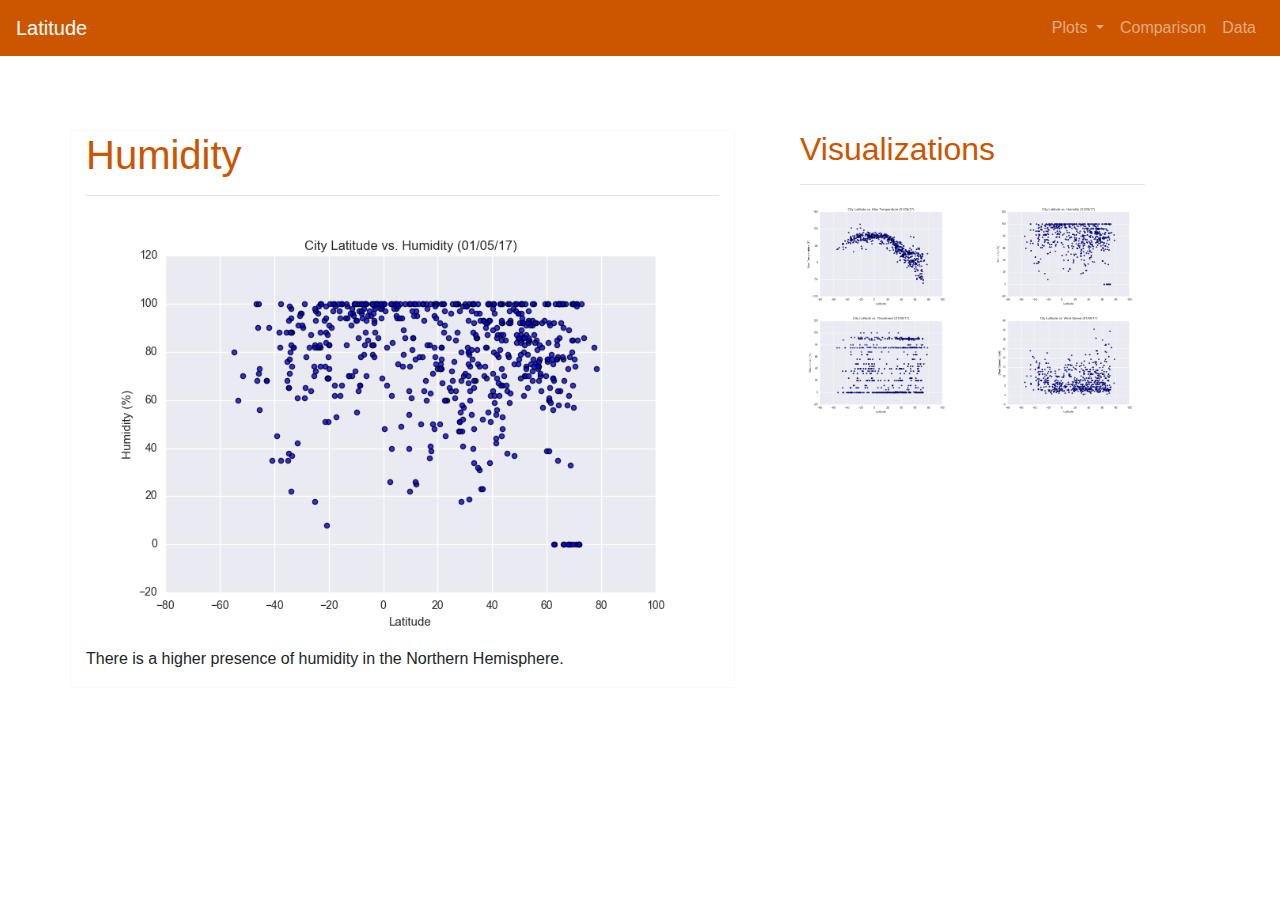
<file: humidity.html>
<!DOCTYPE html>
<html>
    <head>
        <meta charset="utf-8">
        <meta name="viewport" content="width=device-width, initial-scale=1.0">
        <title>web-design-challenge</title>
         <!-- Bootstrap CSS -->
        <link rel="stylesheet" href="https://maxcdn.bootstrapcdn.com/bootstrap/4.0.0/css/bootstrap.min.css" integrity="sha384-Gn5384xqQ1aoWXA+058RXPxPg6fy4IWvTNh0E263XmFcJlSAwiGgFAW/dAiS6JXm" crossorigin="anonymous">
        <!--CSS Link-->
        <link rel="stylesheet" type="text/css" href="style.css">
    </head>
    <body>

      <!-- bootstrap navigation bar -->
      <nav class="navbar navbar-custom navbar-expand-md navbar-dark fixed-top">
        <a class="navbar-brand" href="index.html">Latitude</a>
        <button class="navbar-toggler" type="button" data-toggle="collapse" data-target="#navbarNavDropdown" aria-controls="navbarNavDropdown" aria-expanded="false" aria-label="Toggle navigation">
          <span class="navbar-toggler-icon"></span>
        </button>
        <div class="collapse navbar-collapse" id="navbarNavDropdown">
          <ul class="navbar-nav ml-auto">
            <li class="nav-item dropdown">
              <a class="nav-link dropdown-toggle" href="#" id="navbarDropdownMenuLink" data-toggle="dropdown" aria-haspopup="true" aria-expanded="false">
                Plots
              </a>
              <div class="dropdown-menu" aria-labelledby="navbarDropdownMenuLink">
                <a class="dropdown-item" href="max_temperature.html">Max Temperature</a>
                <a class="dropdown-item" href="humidity.html">Humidity</a>
                <a class="dropdown-item" href="cloudiness.html">Cloudiness</a>
                <a class="dropdown-item" href="wind_speed.html">Wind Speed</a>
              </div>
            </li>
            <li class="nav-item">
              <a class="nav-link" href="comparisons.html">Comparison</a>
            </li>
            <li class="nav-item">
              <a class="nav-link" href="data.html">Data</a>
            </li>
          </ul>
        </div>
      </nav>

      <!-- main content displayed on page -->
      <div class="container">
        <div class="row">
            <div class="col-md-7 col-sm-12 border border-light">
              <h1 class="h1">Humidity</h1>
              <hr>
              <img class="img-fluid" src="Resources/assets/Fig2.png">
              <p>There is a higher presence of humidity in the Northern Hemisphere.</p>
            </div>

            <!-- visualization box for images with links -->
          <div class="container box">
            <h2 class="h2">Visualizations</h2>
            <hr>
            <div class="row">
              <div class="col-md-6 col-sm-12">
                <a href="temperature.html">
                  <img class="img-fluid thumbnail" src="Resources/assets/Fig1.png">
                </a>
              </div>
              <div class="col-md-6 col-sm-12">
                <a href="humidity.html">
                  <img class="img-fluid thumbnail" src="Resources/assets/Fig2.png">
                </a>
              </div>
            </div>
            <div class="row">
              <div class="col-md-6 col-sm-12">
                <a href="cloudiness.html">
                  <img class="img-fluid thumbnail" src="Resources/assets/Fig3.png">
                </a>
              </div>
              <div class="col-md-6 col-sm-12">
                <a href="wind_speed.html">
                  <img class="img-fluid thumbnail" src="Resources/assets/Fig4.png">
                </a>
              </div>
            </div>
          </div>
      </div>

      <!-- bootstrap imports for navigation bar -->
      <script src="https://code.jquery.com/jquery-3.2.1.slim.min.js" integrity="sha384-KJ3o2DKtIkvYIK3UENzmM7KCkRr/rE9/Qpg6aAZGJwFDMVNA/GpGFF93hXpG5KkN" crossorigin="anonymous"></script>
      <script src="https://cdnjs.cloudflare.com/ajax/libs/popper.js/1.12.9/umd/popper.min.js" integrity="sha384-ApNbgh9B+Y1QKtv3Rn7W3mgPxhU9K/ScQsAP7hUibX39j7fakFPskvXusvfa0b4Q" crossorigin="anonymous"></script>
      <script src="https://maxcdn.bootstrapcdn.com/bootstrap/4.0.0/js/bootstrap.min.js" integrity="sha384-JZR6Spejh4U02d8jOt6vLEHfe/JQGiRRSQQxSfFWpi1MquVdAyjUar5+76PVCmYl" crossorigin="anonymous"></script>
    </body>
</html>
</file>
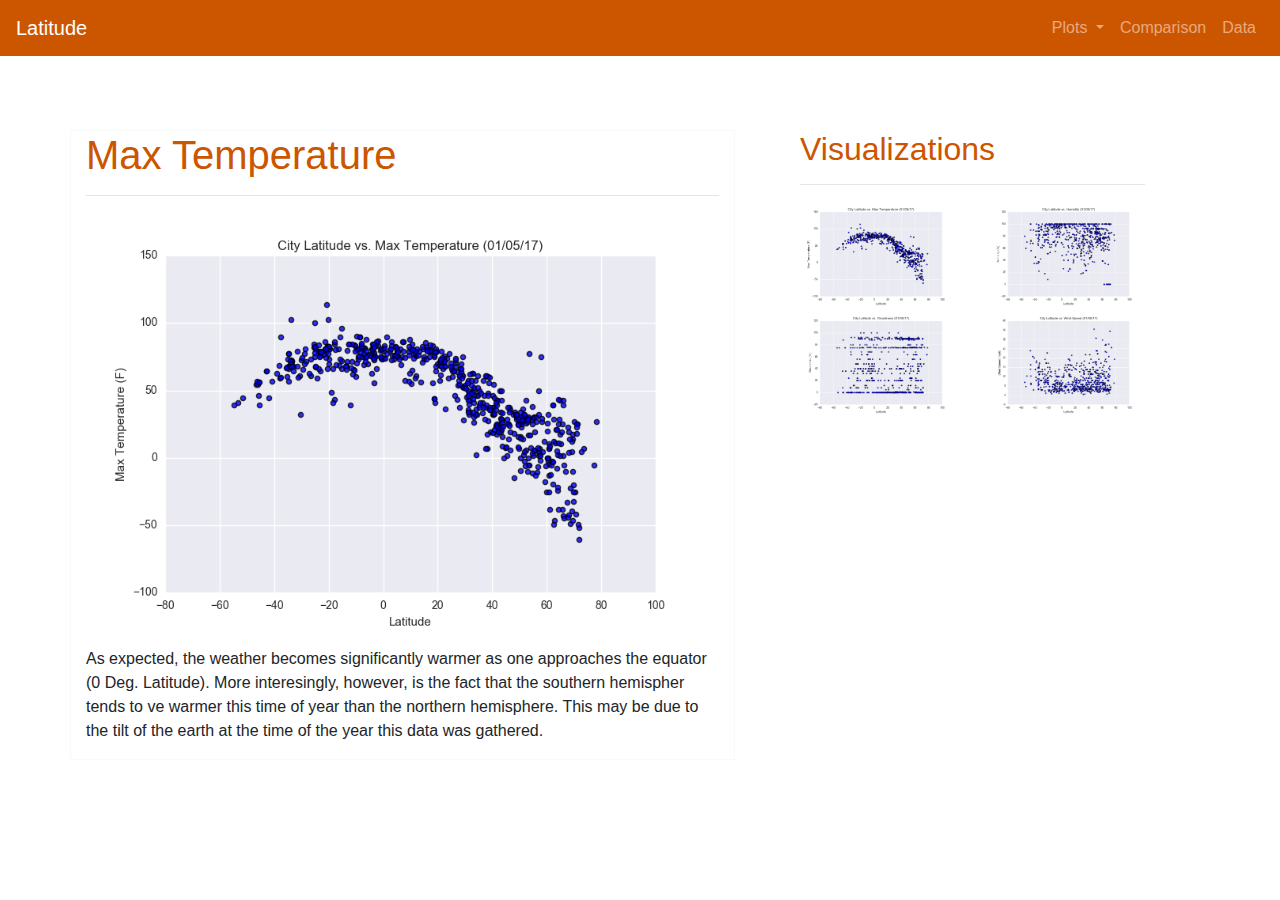
<file: max_temperature.html>
<!DOCTYPE html>
<html>
    <head>
        <meta charset="utf-8">
        <meta name="viewport" content="width=device-width, initial-scale=1.0">
        <title>web-design-challenge</title>
         <!-- Bootstrap CSS -->
        <link rel="stylesheet" href="https://maxcdn.bootstrapcdn.com/bootstrap/4.0.0/css/bootstrap.min.css" integrity="sha384-Gn5384xqQ1aoWXA+058RXPxPg6fy4IWvTNh0E263XmFcJlSAwiGgFAW/dAiS6JXm" crossorigin="anonymous">
        <!--CSS Link-->
        <link rel="stylesheet" type="text/css" href="style.css">
    </head>
    <body>

      <!-- bootstrap navigation bar -->
      <nav class="navbar navbar-custom navbar-expand-md navbar-dark fixed-top">
        <a class="navbar-brand" href="index.html">Latitude</a>
        <button class="navbar-toggler" type="button" data-toggle="collapse" data-target="#navbarNavDropdown" aria-controls="navbarNavDropdown" aria-expanded="false" aria-label="Toggle navigation">
          <span class="navbar-toggler-icon"></span>
        </button>
        <div class="collapse navbar-collapse" id="navbarNavDropdown">
          <ul class="navbar-nav ml-auto">
            <li class="nav-item dropdown">
              <a class="nav-link dropdown-toggle" href="#" id="navbarDropdownMenuLink" data-toggle="dropdown" aria-haspopup="true" aria-expanded="false">
                Plots
              </a>
              <div class="dropdown-menu" aria-labelledby="navbarDropdownMenuLink">
                <a class="dropdown-item" href="max_temperature.html">Max Temperature</a>
                <a class="dropdown-item" href="humidity.html">Humidity</a>
                <a class="dropdown-item" href="cloudiness.html">Cloudiness</a>
                <a class="dropdown-item" href="wind_speed.html">Wind Speed</a>
              </div>
            </li>
            <li class="nav-item">
              <a class="nav-link" href="comparisons.html">Comparison</a>
            </li>
            <li class="nav-item">
              <a class="nav-link" href="data.html">Data</a>
            </li>
          </ul>
        </div>
      </nav>

      <!-- main content displayed on page -->
      <div class="container">
        <div class="row">
            <div class="col-md-7 col-sm-12 border border-light">
              <h1 class="h1">Max Temperature</h1>
              <hr>
              <img class="img-fluid" src="Resources/assets/Fig1.png">
              <p>As expected, the weather becomes significantly warmer as one approaches the equator (0 Deg. Latitude). More interesingly, however, is the fact that the southern hemispher tends to ve warmer this time of year than the northern hemisphere. This may be due to the tilt of the earth at the time of the year this data was gathered.</p>
            </div>

            <!-- visualization box for images with links -->
          <div class="container box">
            <h2 class="h2">Visualizations</h2>
            <hr>
            <div class="row">
              <div class="col-md-6 col-sm-12">
                <a href="max_temperature.html">
                  <img class="img-fluid thumbnail" src="Resources/assets/Fig1.png">
                </a>
              </div>
              <div class="col-md-6 col-sm-12">
                <a href="humidity.html">
                  <img class="img-fluid thumbnail" src="Resources/assets/Fig2.png">
                </a>
              </div>
            </div>
            <div class="row">
              <div class="col-md-6 col-sm-12">
                <a href="cloudiness.html">
                  <img class="img-fluid thumbnail" src="Resources/assets/Fig3.png">
                </a>
              </div>
              <div class="col-md-6 col-sm-12">
                <a href="wind_speed.html">
                  <img class="img-fluid thumbnail" src="Resources/assets/Fig4.png">
                </a>
              </div>
            </div>
          </div>
      </div>

      <!-- bootstrap imports for navigation bar -->
      <script src="https://code.jquery.com/jquery-3.2.1.slim.min.js" integrity="sha384-KJ3o2DKtIkvYIK3UENzmM7KCkRr/rE9/Qpg6aAZGJwFDMVNA/GpGFF93hXpG5KkN" crossorigin="anonymous"></script>
      <script src="https://cdnjs.cloudflare.com/ajax/libs/popper.js/1.12.9/umd/popper.min.js" integrity="sha384-ApNbgh9B+Y1QKtv3Rn7W3mgPxhU9K/ScQsAP7hUibX39j7fakFPskvXusvfa0b4Q" crossorigin="anonymous"></script>
      <script src="https://maxcdn.bootstrapcdn.com/bootstrap/4.0.0/js/bootstrap.min.js" integrity="sha384-JZR6Spejh4U02d8jOt6vLEHfe/JQGiRRSQQxSfFWpi1MquVdAyjUar5+76PVCmYl" crossorigin="anonymous"></script>
    </body>
</html>
</file>
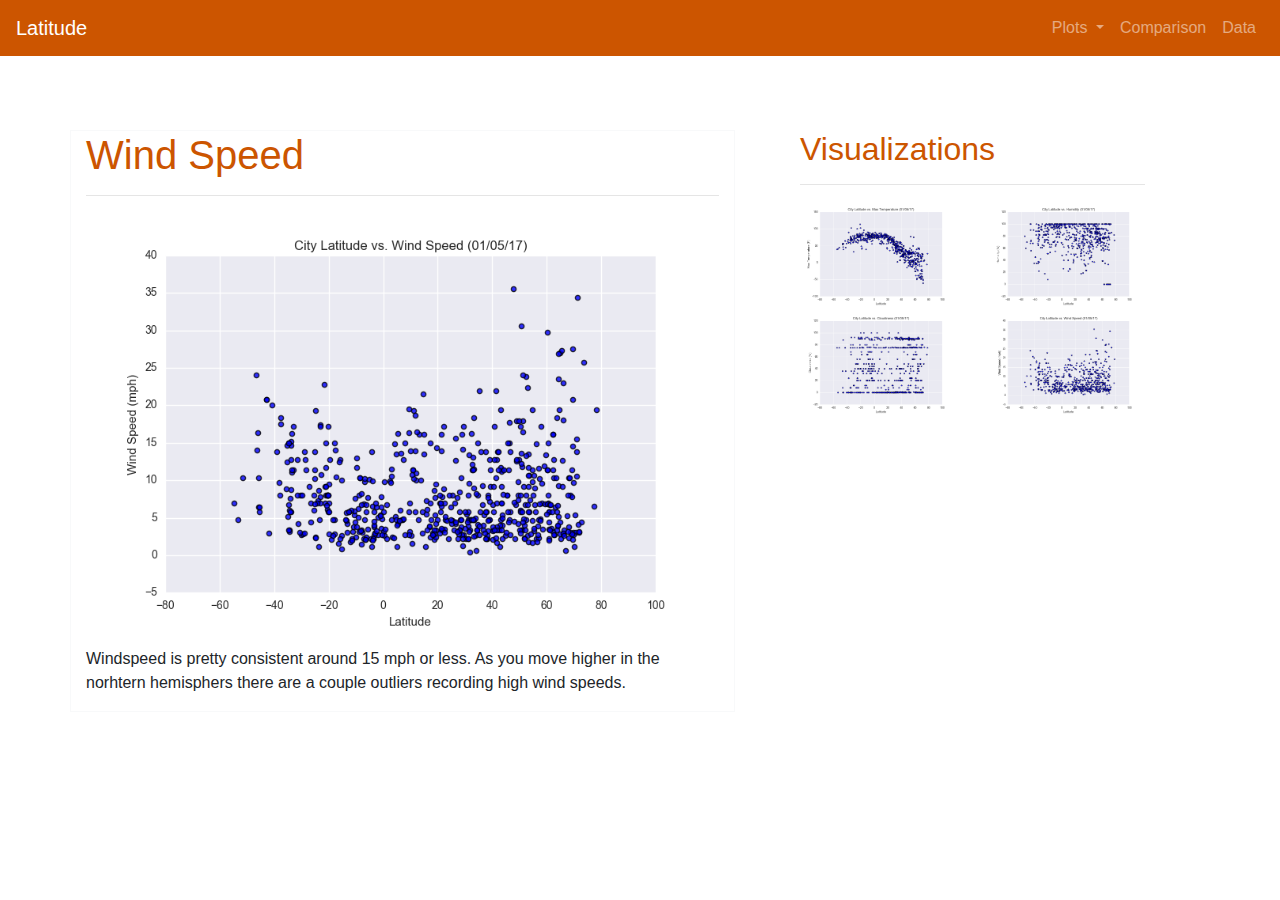
<file: wind_speed.html>
<!DOCTYPE html>
<html>
    <head>
        <meta charset="utf-8">
        <meta name="viewport" content="width=device-width, initial-scale=1.0">
        <title>web-design-challenge</title>
         <!-- Bootstrap CSS -->
        <link rel="stylesheet" href="https://maxcdn.bootstrapcdn.com/bootstrap/4.0.0/css/bootstrap.min.css" integrity="sha384-Gn5384xqQ1aoWXA+058RXPxPg6fy4IWvTNh0E263XmFcJlSAwiGgFAW/dAiS6JXm" crossorigin="anonymous">
        <!--CSS Link-->
        <link rel="stylesheet" type="text/css" href="style.css">
    </head>
    <body>

      <!-- bootstrap navigation bar -->
      <nav class="navbar navbar-custom navbar-expand-md navbar-dark fixed-top">
        <a class="navbar-brand" href="index.html">Latitude</a>
        <button class="navbar-toggler" type="button" data-toggle="collapse" data-target="#navbarNavDropdown" aria-controls="navbarNavDropdown" aria-expanded="false" aria-label="Toggle navigation">
          <span class="navbar-toggler-icon"></span>
        </button>
        <div class="collapse navbar-collapse" id="navbarNavDropdown">
          <ul class="navbar-nav ml-auto">
            <li class="nav-item dropdown">
              <a class="nav-link dropdown-toggle" href="#" id="navbarDropdownMenuLink" data-toggle="dropdown" aria-haspopup="true" aria-expanded="false">
                Plots
              </a>
              <div class="dropdown-menu" aria-labelledby="navbarDropdownMenuLink">
                <a class="dropdown-item" href="max_temperature.html">Max Temperature</a>
                <a class="dropdown-item" href="humidity.html">Humidity</a>
                <a class="dropdown-item" href="cloudiness.html">Cloudiness</a>
                <a class="dropdown-item" href="wind_speed.html">Wind Speed</a>
              </div>
            </li>
            <li class="nav-item">
              <a class="nav-link" href="comparisons.html">Comparison</a>
            </li>
            <li class="nav-item">
              <a class="nav-link" href="data.html">Data</a>
            </li>
          </ul>
        </div>
      </nav>

      <!-- main content displayed on page -->
      <div class="container">
        <div class="row">
            <div class="col-md-7 col-sm-12 border border-light">
              <h1 class="h1">Wind Speed</h1>
              <hr>
              <img class="img-fluid" src="Resources/assets/Fig4.png">
              <p>Windspeed is pretty consistent around 15 mph or less. As you move higher in the norhtern hemisphers there are a couple outliers recording high wind speeds.</p>
            </div>

            <!-- visualization box for images with links -->
          <div class="container box">
            <h2 class="h2">Visualizations</h2>
            <hr>
            <div class="row">
              <div class="col-md-6 col-sm-12">
                <a href="max_temperature.html">
                  <img class="img-fluid thumbnail" src="Resources/assets/Fig1.png">
                </a>
              </div>
              <div class="col-md-6 col-sm-12">
                <a href="humidity.html">
                  <img class="img-fluid thumbnail" src="Resources/assets/Fig2.png">
                </a>
              </div>
            </div>
            <div class="row">
              <div class="col-md-6 col-sm-12">
                <a href="cloudiness.html">
                  <img class="img-fluid thumbnail" src="Resources/assets/Fig3.png">
                </a>
              </div>
              <div class="col-md-6 col-sm-12">
                <a href="wind_speed.html">
                  <img class="img-fluid thumbnail" src="Resources/assets/Fig4.png">
                </a>
              </div>
            </div>
          </div>
      </div>

      <!-- bootstrap imports for navigation bar -->
      <script src="https://code.jquery.com/jquery-3.2.1.slim.min.js" integrity="sha384-KJ3o2DKtIkvYIK3UENzmM7KCkRr/rE9/Qpg6aAZGJwFDMVNA/GpGFF93hXpG5KkN" crossorigin="anonymous"></script>
      <script src="https://cdnjs.cloudflare.com/ajax/libs/popper.js/1.12.9/umd/popper.min.js" integrity="sha384-ApNbgh9B+Y1QKtv3Rn7W3mgPxhU9K/ScQsAP7hUibX39j7fakFPskvXusvfa0b4Q" crossorigin="anonymous"></script>
      <script src="https://maxcdn.bootstrapcdn.com/bootstrap/4.0.0/js/bootstrap.min.js" integrity="sha384-JZR6Spejh4U02d8jOt6vLEHfe/JQGiRRSQQxSfFWpi1MquVdAyjUar5+76PVCmYl" crossorigin="anonymous"></script>
    </body>
</html>
</file>
<file: style.css>
/* navbar color */
.navbar-custom { 
    background-color: rgb(204, 85, 0) !important; 
}

/* navbar-brand text color */
.navbar-custom .navbar-brand,
.navbar-custom .navbar-text {
    color: rgba(white);
}

/* text color change for active links when hovered over*/
.navbar-custom .nav-item.active .nav-link,
.navbar-custom .nav-item:focus .nav-link,
.navbar-custom .nav-item:hover .nav-link {
    color: white;
}

/* drop down text formatting */
.navbar-custom .dropdown-item {
    color: black;
}

/* drop down highlight formatting when hovered over */
.navbar-custom .dropdown-item:hover,
.navbar-custom .dropdown-item:focus {
    color: #333333;
    background-color: rgb(186, 197, 197);
}

/* background color for main container on landing page*/
.col-md-8,.col-sm-12 {
    background-color: white;
}

/* background color for vizualizations container */
.col-md-4,.col-sm-12 {
    background-color: white;
}

/* font color for titles in each page */
.h1 {
    color: rgb(204, 85, 0); 
}

/* font folor for visualzation title on each page */
.h2 {
    color: rgb(204, 85, 0); 
}

/* background color to differ from containers */
body { 
    padding-top: 130px;
    background-color: white;
}

/* title font color and alignment for comparison page visualizations */
.h3 {
    color: rgb(204, 85, 0); 
    text-align: center;
}

/* container color for comparisons page */
#compbox {
    background-color: white;
}

/* sizing and position for visualization box */
.box {
  float: right;
  height: 300px;
  width: 375px;
  margin-bottom: 15px;
  margin-left: 50px;
  background-color: white;
}

/* highlights border of images when hovered over */
.thumbnail:hover {
  border: solid 5px rgb(204, 85, 0);
  margin: -5px; 
}

/* Background color changes depending on screen width */
@media screen and (max-width: 900px) {
    body{
        background-color: white;
    }
}
</file>
